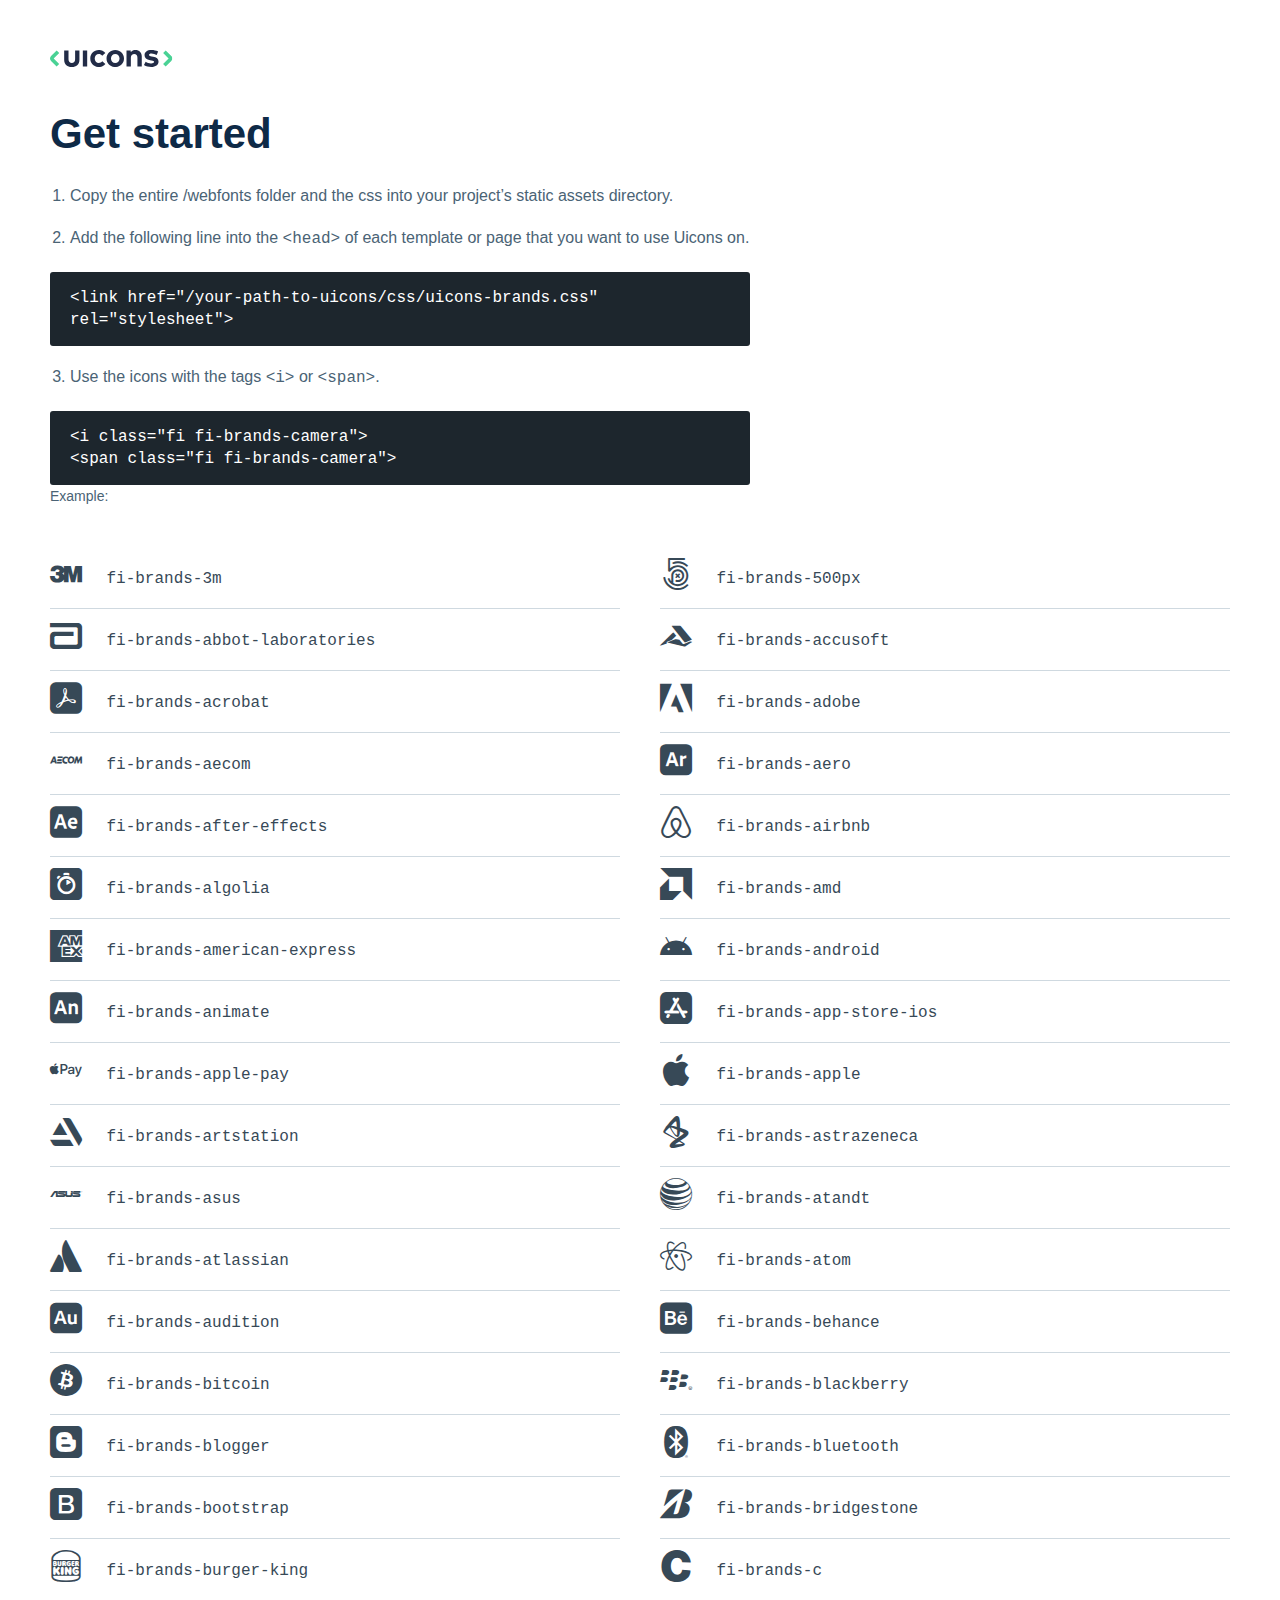
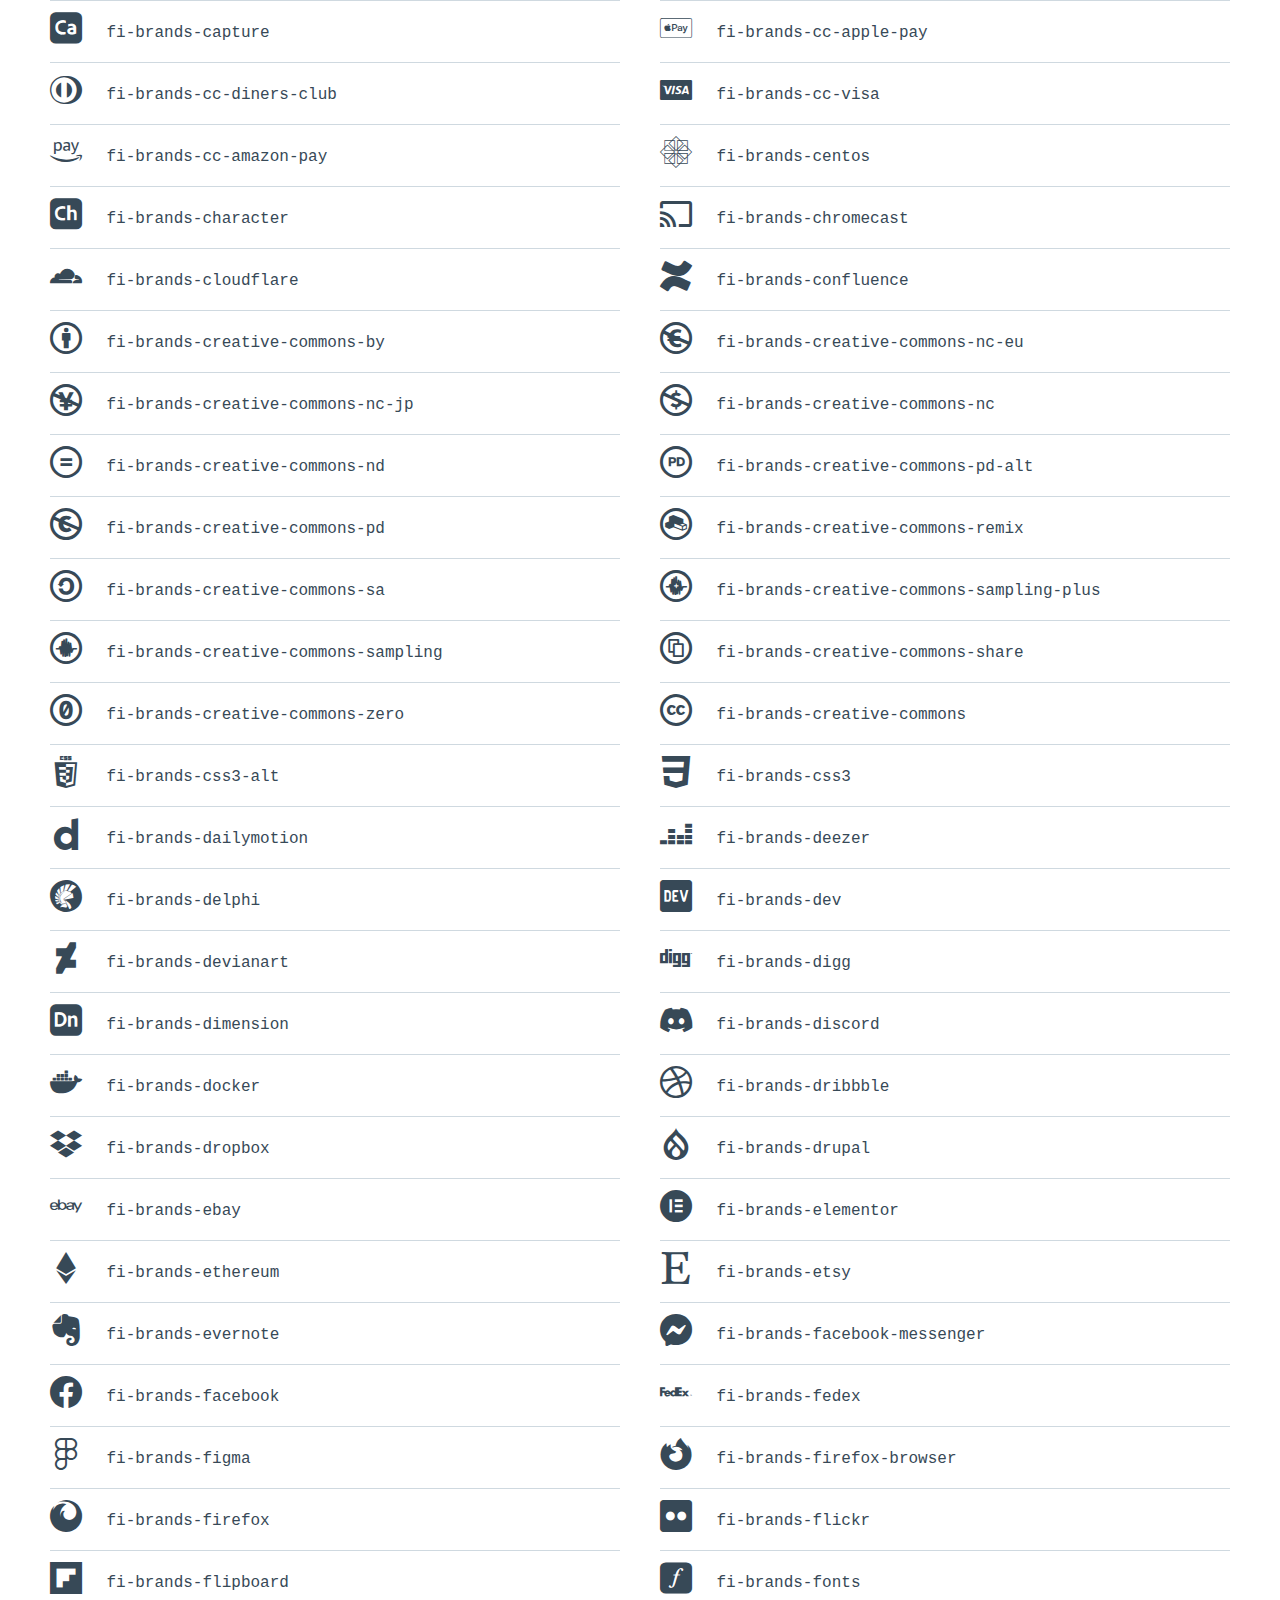
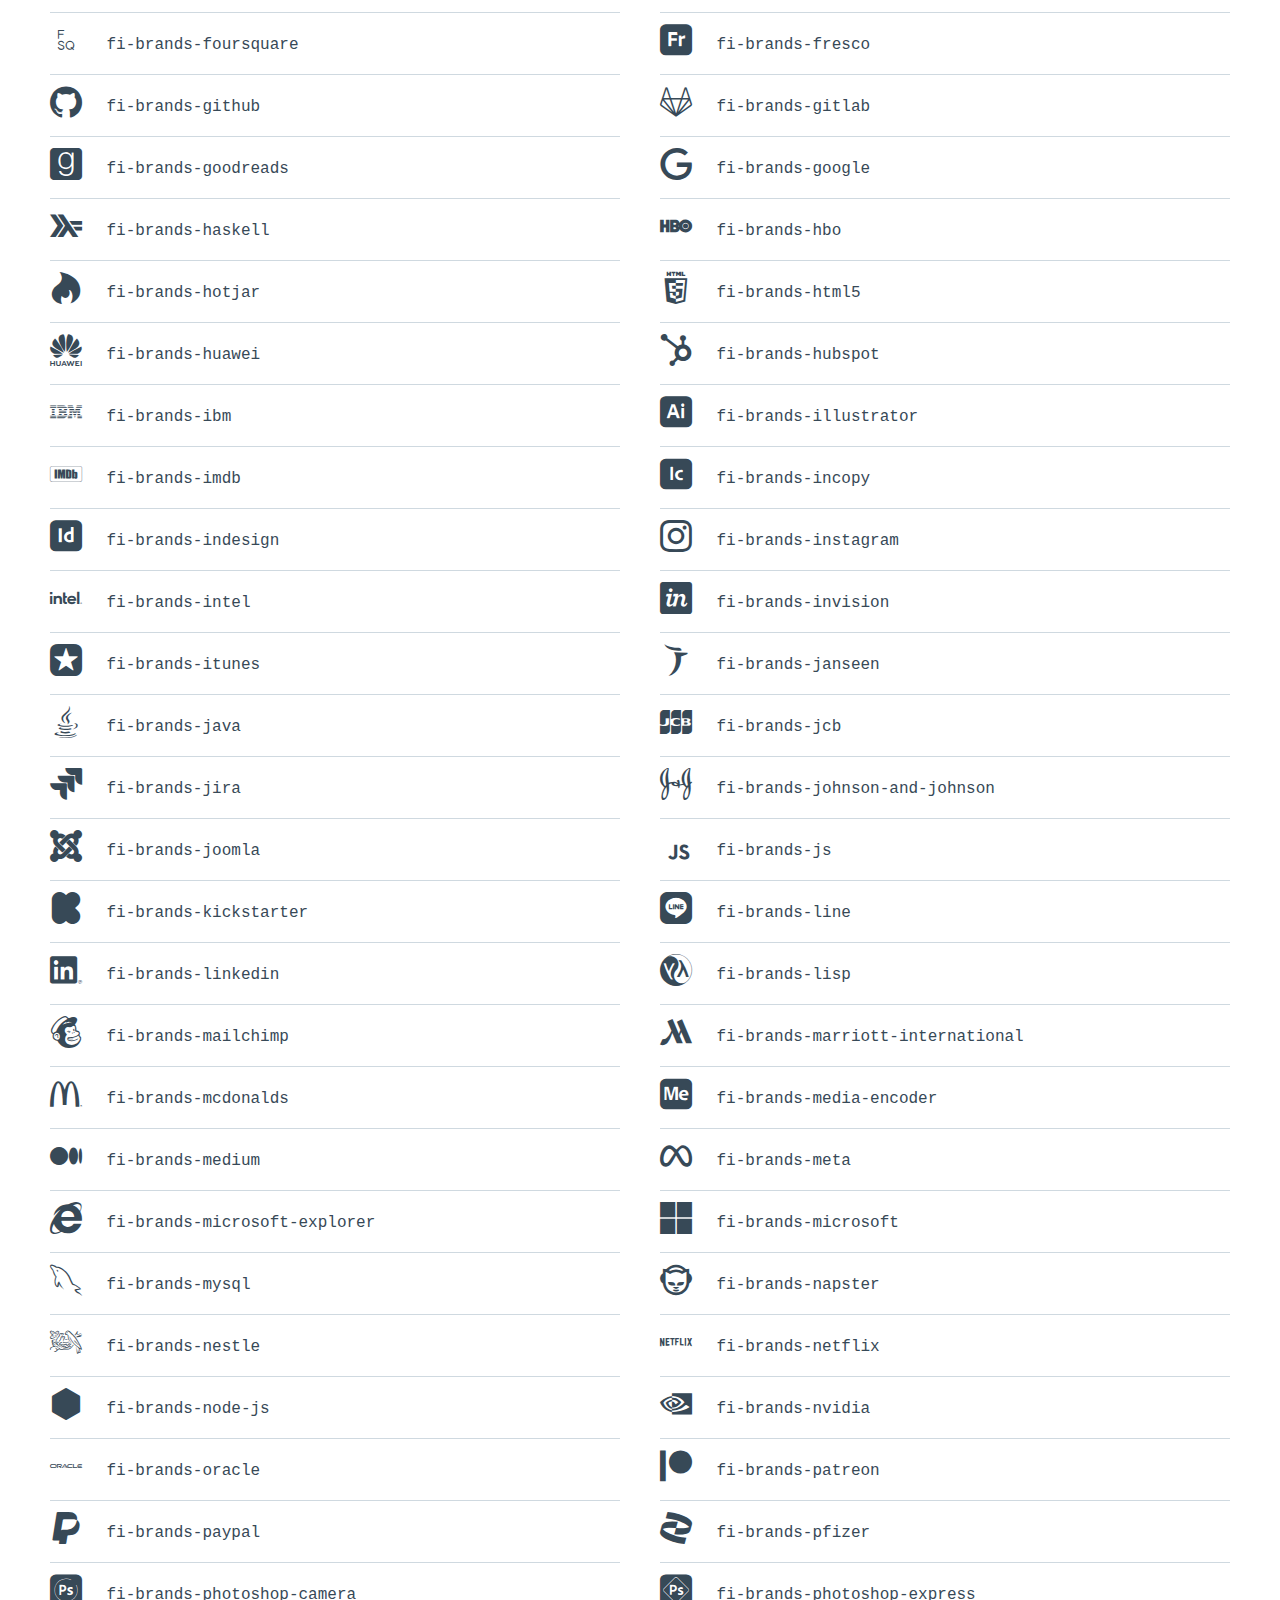
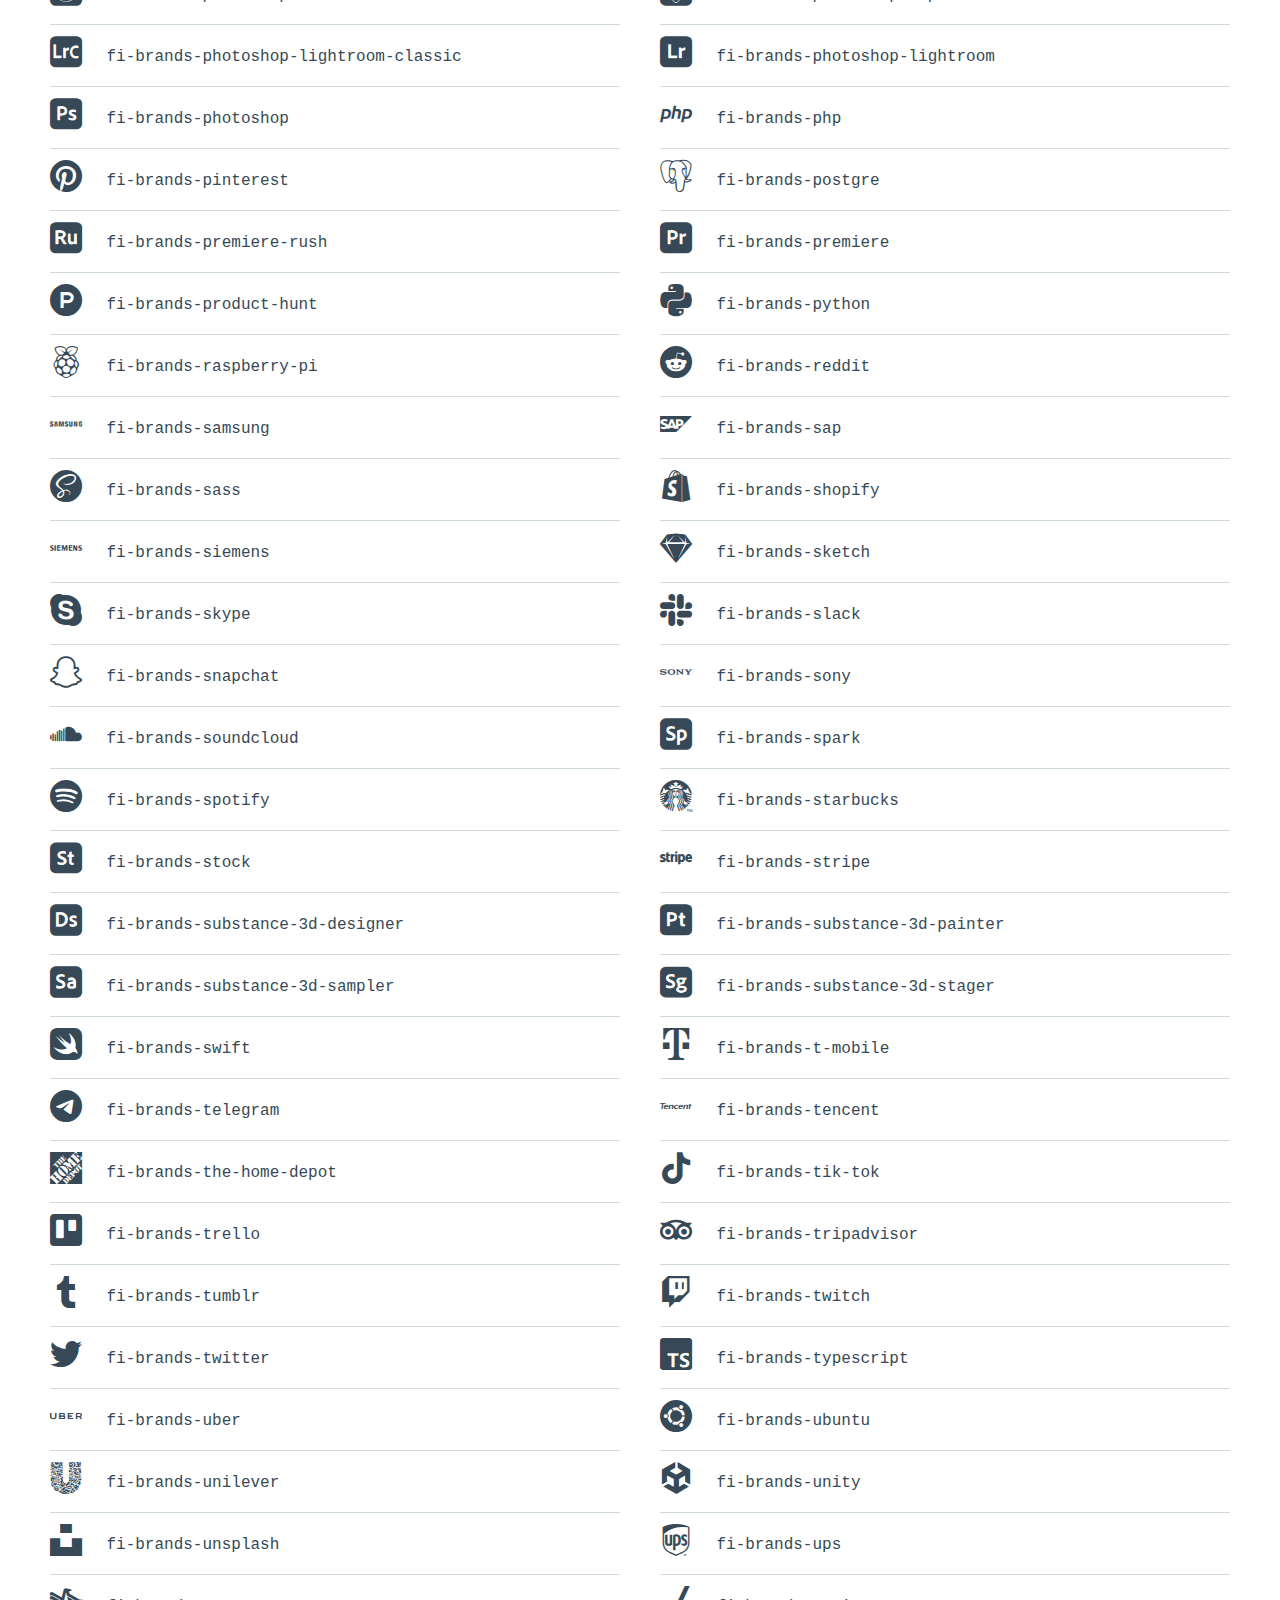
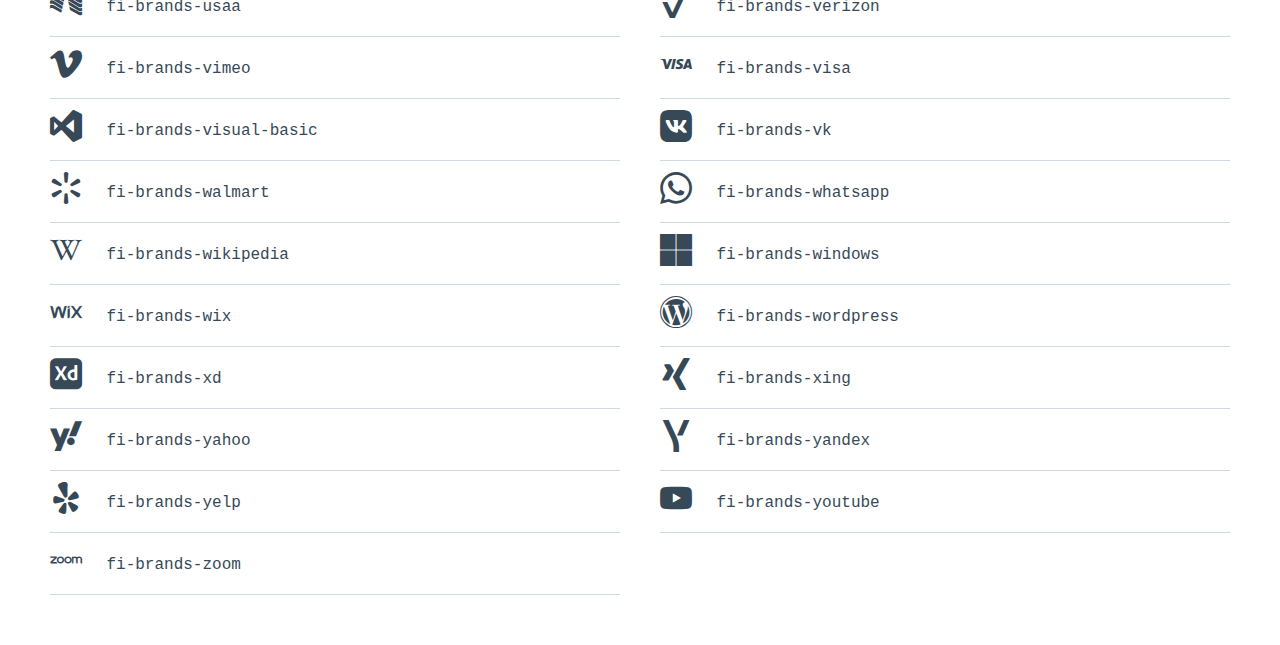
<file: assets/uicons-brands/how-to-use.html>
<!DOCTYPE html>
<html lang="en">
<head>
    <meta charset="UTF-8">
    <title>Uicons</title>

    <style>
        html,body,div,span,applet,object,iframe,h1,h2,h3,h4,h5,h6,p,blockquote,pre,a,abbr,acronym,address,big,cite,code,del,dfn,em,img,ins,kbd,q,s,samp,small,strike,strong,sub,sup,tt,var,b,u,i,center,dl,dt,dd,ol,ul,li,fieldset,form,label,legend,table,caption,tbody,tfoot,thead,tr,th,td,article,aside,canvas,details,embed,figure,figcaption,footer,header,hgroup,menu,nav,output,ruby,section,summary,time,mark,audio,video{margin:0;padding:0;border:0;font-size:100%;font:inherit;vertical-align:baseline}article,aside,details,figcaption,figure,footer,header,hgroup,menu,nav,section{display:block}body{line-height:1}ol,ul{list-style:none}blockquote,q{quotes:none}blockquote:before,blockquote:after,q:before,q:after{content:'';content:none}table{border-collapse:collapse;border-spacing:0}

        html {
            box-sizing: border-box;
        }
        *, *:before, *:after {
            box-sizing: inherit;
        }

        body {
            font-family: Arial, Helvetica, sans-serif;
            color: #4A6375;
            line-height: 22px;
        }

        .container {
            padding: 50px;
        }

        .logo {
            margin-bottom: 50px;
            display: inline-block;
        }

        .logo svg {
            display: block
        }

        h1 {
            font-size: 42px;
            color: #0E2A47;
            font-weight: bold;
            margin-bottom: 40px;
        }

        .mono {
            font-family: Consolas,Monaco,Lucida Console,Liberation Mono,DejaVu Sans Mono,Bitstream Vera Sans Mono,Courier New, monospace;
        }

        code {
            background-color: #1D262D;
            padding: 15px 20px;
            border-radius: 3px;
            color: #fff;
            display: block;
            font-family: Consolas,Monaco,Lucida Console,Liberation Mono,DejaVu Sans Mono,Bitstream Vera Sans Mono,Courier New, monospace;
            font-weight: normal;
            width: 100%;
            max-width: 700px;
            margin-left: -20px;
        }

        pre {
            white-space: break-spaces;
        }

        small {
            font-size: 14px;
            margin-left: -20px;
        }

        ol {
            list-style: decimal;
            padding-left: 20px;
        }

        .steps {
            text-align: left;
            margin-bottom: 40px;;
        }

        .steps ol li {
            margin-bottom: 20px;
        }

        .icons {
            color: #374957;
        }

        .icons {
            display: flex;
            flex-wrap: wrap;
            align-items: flex-start;
            margin: 0 -20px;
        }

        .icons li {
            padding: 0 20px;
            width: 50%;
        }

        .icon-holder {
            height: 62px;
            line-height: 62px;
            border-bottom: 1px solid #CFD9E0;
        }

        .icon-holder i {
            font-size: 32px;
            vertical-align: middle;
            margin-right: 20px;
        }

        @media (max-width: 768px) {
            .container {
                padding: 20px;
            }

            .icons li {
                padding: 0 20px;
                width: 100%;
            }
        }
    </style>

    <link rel="stylesheet" type="text/css" href="css/uicons-brands.css" />
</head>
<body>

<div class="container">
    <a href="http://www.flaticon.com/uicons" class="logo">
        <svg width="123" height="17" viewBox="0 0 123 17" fill="none" xmlns="http://www.w3.org/2000/svg">
            <g clip-path="url(#clip0)">
                <path d="M29.4438 9.70091C29.4438 14.8009 25.845 17.004 21.812 17.004C17.7791 17.004 14.1641 14.805 14.1641 9.70091V0.434082H18.5135V9.33169C18.5135 11.9162 19.9295 12.9832 21.812 12.9832C23.6946 12.9832 25.1106 11.9324 25.1106 9.33169V0.434082H29.4438V9.70091Z" fill="#222C47"/>
                <path d="M37.1853 16.5821H32.8359V0.434082H37.1853V16.5821Z" fill="#222C47"/>
                <path d="M55.3498 3.051L52.2176 5.68012C51.7982 5.17177 51.2715 4.7626 50.6752 4.482C50.0789 4.2014 49.4279 4.05633 48.7689 4.05721C46.5171 4.05721 44.7116 5.82618 44.7116 8.52021C44.7116 11.2142 46.4968 12.9832 48.7689 12.9832C49.4361 12.977 50.0944 12.8291 50.7001 12.5493C51.3058 12.2695 51.8452 11.8642 52.2825 11.3603L55.3823 14.0097C54.6134 14.9885 53.6254 15.7731 52.4979 16.3002C51.3703 16.8274 50.1348 17.0823 48.8906 17.0446C43.7338 16.9999 40.2852 13.3889 40.2852 8.52021C40.2852 3.65148 43.7338 -7.03519e-05 48.8825 -7.03519e-05C50.1248 -0.0375892 51.3582 0.219274 52.4822 0.74954C53.6062 1.2798 54.5888 2.06843 55.3498 3.051Z" fill="#222C47"/>
                <path d="M73.9959 8.52029C73.9959 13.389 70.2794 17.0406 65.2484 17.0406C60.2174 17.0406 56.5293 13.389 56.5293 8.52029C56.5293 3.65155 60.2295 0 65.2484 0C70.2672 0 73.9959 3.65155 73.9959 8.52029ZM60.9639 8.52029C60.9639 11.1372 62.7978 12.9833 65.2484 12.9833C67.699 12.9833 69.545 11.1494 69.545 8.52029C69.545 5.89117 67.699 4.05728 65.2484 4.05728C62.7978 4.05728 60.9639 5.88305 60.9639 8.52029Z" fill="#222C47"/>
                <path d="M91.7714 6.30095V16.5821H87.422V7.70883C87.422 5.3759 86.2535 4.08974 84.2736 4.08974C82.4072 4.08974 80.8574 5.30692 80.8574 7.74129V16.5821H76.5039V0.434129H80.7397V2.33294C81.8879 0.616706 83.6569 0 85.4908 0C89.1545 0 91.7714 2.54797 91.7714 6.30095Z" fill="#222C47"/>
                <path d="M106.657 4.93353C105.049 4.1464 103.297 3.6976 101.508 3.61492C99.8569 3.61492 99.0252 4.19917 99.0252 5.08365C99.0252 5.96814 100.19 6.24809 101.658 6.46718L103.091 6.68222C106.588 7.21778 108.54 8.78389 108.54 11.5185C108.54 14.8495 105.805 16.9999 101.123 16.9999C98.9238 16.9999 96.039 16.5942 93.9414 15.1011L95.6576 11.7984C97.2818 12.8839 99.2024 13.4395 101.155 13.3889C103.184 13.3889 104.141 12.8209 104.141 11.8715C104.141 11.0884 103.33 10.6543 101.456 10.3865L100.141 10.2039C96.4082 9.68866 94.5581 8.05358 94.5581 5.30275C94.5581 1.98795 97.1223 0.0282822 101.374 0.0282822C103.714 -0.0143955 106.03 0.511905 108.122 1.56193L106.657 4.93353Z" fill="#222C47"/>
                <path d="M3.70114 8.5204L9.24338 2.95787L6.65889 0.377441L1.03145 6.00489C0.37092 6.66732 0 7.56464 0 8.50011C0 9.43559 0.37092 10.3329 1.03145 10.9953L6.60615 16.57L9.19064 13.9896L3.70114 8.5204Z" fill="#4AD295"/>
                <path d="M118.622 8.44737L113.08 13.9896L115.665 16.57L121.288 10.9548C121.616 10.6269 121.876 10.2377 122.054 9.80916C122.232 9.38066 122.323 8.92136 122.323 8.45751C122.323 7.99366 122.232 7.53436 122.054 7.10586C121.876 6.67737 121.616 6.28808 121.288 5.96026L115.713 0.377441L113.133 2.95787L118.622 8.44737Z" fill="#4AD295"/>
            </g>
            <defs>
                <clipPath id="clip0">
                    <rect width="122.323" height="17" fill="white"/>
                </clipPath>
            </defs>
        </svg>
    </a>

    <h1>Get started</h1>

    <div class="steps">
        <ol>
            <li>Copy the entire /webfonts folder and the css into your project’s static assets directory.</li>
            <li>Add the following line into the <span class="mono">&lt;head&gt;</span> of each template or page that you want to use Uicons on.<br><br>
                <code><pre>&lt;link href="/your-path-to-uicons/css/uicons-brands.css" rel="stylesheet"&gt;</pre></code>
            </li>
            <li>Use the icons with the tags <span class="mono">&lt;i&gt;</span> or <span class="mono">&lt;span&gt;</span>.<br><br>
                <code><pre>&lt;i class="fi fi-brands-camera"&gt;
&lt;span class="fi fi-brands-camera"&gt;</pre></code>
                <small>Example:</small>
            </li>
        </ol>
    </div>

    <ul class="icons">

            <li>
                <div class="icon-holder">
                    <i class="fi fi-brands-3m"></i>
                    <span class="label mono">fi-brands-3m</span>
                </div>
            </li>


            <li>
                <div class="icon-holder">
                    <i class="fi fi-brands-500px"></i>
                    <span class="label mono">fi-brands-500px</span>
                </div>
            </li>


            <li>
                <div class="icon-holder">
                    <i class="fi fi-brands-abbot-laboratories"></i>
                    <span class="label mono">fi-brands-abbot-laboratories</span>
                </div>
            </li>


            <li>
                <div class="icon-holder">
                    <i class="fi fi-brands-accusoft"></i>
                    <span class="label mono">fi-brands-accusoft</span>
                </div>
            </li>


            <li>
                <div class="icon-holder">
                    <i class="fi fi-brands-acrobat"></i>
                    <span class="label mono">fi-brands-acrobat</span>
                </div>
            </li>


            <li>
                <div class="icon-holder">
                    <i class="fi fi-brands-adobe"></i>
                    <span class="label mono">fi-brands-adobe</span>
                </div>
            </li>


            <li>
                <div class="icon-holder">
                    <i class="fi fi-brands-aecom"></i>
                    <span class="label mono">fi-brands-aecom</span>
                </div>
            </li>


            <li>
                <div class="icon-holder">
                    <i class="fi fi-brands-aero"></i>
                    <span class="label mono">fi-brands-aero</span>
                </div>
            </li>


            <li>
                <div class="icon-holder">
                    <i class="fi fi-brands-after-effects"></i>
                    <span class="label mono">fi-brands-after-effects</span>
                </div>
            </li>


            <li>
                <div class="icon-holder">
                    <i class="fi fi-brands-airbnb"></i>
                    <span class="label mono">fi-brands-airbnb</span>
                </div>
            </li>


            <li>
                <div class="icon-holder">
                    <i class="fi fi-brands-algolia"></i>
                    <span class="label mono">fi-brands-algolia</span>
                </div>
            </li>


            <li>
                <div class="icon-holder">
                    <i class="fi fi-brands-amd"></i>
                    <span class="label mono">fi-brands-amd</span>
                </div>
            </li>


            <li>
                <div class="icon-holder">
                    <i class="fi fi-brands-american-express"></i>
                    <span class="label mono">fi-brands-american-express</span>
                </div>
            </li>


            <li>
                <div class="icon-holder">
                    <i class="fi fi-brands-android"></i>
                    <span class="label mono">fi-brands-android</span>
                </div>
            </li>


            <li>
                <div class="icon-holder">
                    <i class="fi fi-brands-animate"></i>
                    <span class="label mono">fi-brands-animate</span>
                </div>
            </li>


            <li>
                <div class="icon-holder">
                    <i class="fi fi-brands-app-store-ios"></i>
                    <span class="label mono">fi-brands-app-store-ios</span>
                </div>
            </li>


            <li>
                <div class="icon-holder">
                    <i class="fi fi-brands-apple-pay"></i>
                    <span class="label mono">fi-brands-apple-pay</span>
                </div>
            </li>


            <li>
                <div class="icon-holder">
                    <i class="fi fi-brands-apple"></i>
                    <span class="label mono">fi-brands-apple</span>
                </div>
            </li>


            <li>
                <div class="icon-holder">
                    <i class="fi fi-brands-artstation"></i>
                    <span class="label mono">fi-brands-artstation</span>
                </div>
            </li>


            <li>
                <div class="icon-holder">
                    <i class="fi fi-brands-astrazeneca"></i>
                    <span class="label mono">fi-brands-astrazeneca</span>
                </div>
            </li>


            <li>
                <div class="icon-holder">
                    <i class="fi fi-brands-asus"></i>
                    <span class="label mono">fi-brands-asus</span>
                </div>
            </li>


            <li>
                <div class="icon-holder">
                    <i class="fi fi-brands-atandt"></i>
                    <span class="label mono">fi-brands-atandt</span>
                </div>
            </li>


            <li>
                <div class="icon-holder">
                    <i class="fi fi-brands-atlassian"></i>
                    <span class="label mono">fi-brands-atlassian</span>
                </div>
            </li>


            <li>
                <div class="icon-holder">
                    <i class="fi fi-brands-atom"></i>
                    <span class="label mono">fi-brands-atom</span>
                </div>
            </li>


            <li>
                <div class="icon-holder">
                    <i class="fi fi-brands-audition"></i>
                    <span class="label mono">fi-brands-audition</span>
                </div>
            </li>


            <li>
                <div class="icon-holder">
                    <i class="fi fi-brands-behance"></i>
                    <span class="label mono">fi-brands-behance</span>
                </div>
            </li>


            <li>
                <div class="icon-holder">
                    <i class="fi fi-brands-bitcoin"></i>
                    <span class="label mono">fi-brands-bitcoin</span>
                </div>
            </li>


            <li>
                <div class="icon-holder">
                    <i class="fi fi-brands-blackberry"></i>
                    <span class="label mono">fi-brands-blackberry</span>
                </div>
            </li>


            <li>
                <div class="icon-holder">
                    <i class="fi fi-brands-blogger"></i>
                    <span class="label mono">fi-brands-blogger</span>
                </div>
            </li>


            <li>
                <div class="icon-holder">
                    <i class="fi fi-brands-bluetooth"></i>
                    <span class="label mono">fi-brands-bluetooth</span>
                </div>
            </li>


            <li>
                <div class="icon-holder">
                    <i class="fi fi-brands-bootstrap"></i>
                    <span class="label mono">fi-brands-bootstrap</span>
                </div>
            </li>


            <li>
                <div class="icon-holder">
                    <i class="fi fi-brands-bridgestone"></i>
                    <span class="label mono">fi-brands-bridgestone</span>
                </div>
            </li>


            <li>
                <div class="icon-holder">
                    <i class="fi fi-brands-burger-king"></i>
                    <span class="label mono">fi-brands-burger-king</span>
                </div>
            </li>


            <li>
                <div class="icon-holder">
                    <i class="fi fi-brands-c"></i>
                    <span class="label mono">fi-brands-c</span>
                </div>
            </li>


            <li>
                <div class="icon-holder">
                    <i class="fi fi-brands-capture"></i>
                    <span class="label mono">fi-brands-capture</span>
                </div>
            </li>


            <li>
                <div class="icon-holder">
                    <i class="fi fi-brands-cc-apple-pay"></i>
                    <span class="label mono">fi-brands-cc-apple-pay</span>
                </div>
            </li>


            <li>
                <div class="icon-holder">
                    <i class="fi fi-brands-cc-diners-club"></i>
                    <span class="label mono">fi-brands-cc-diners-club</span>
                </div>
            </li>


            <li>
                <div class="icon-holder">
                    <i class="fi fi-brands-cc-visa"></i>
                    <span class="label mono">fi-brands-cc-visa</span>
                </div>
            </li>


            <li>
                <div class="icon-holder">
                    <i class="fi fi-brands-cc-amazon-pay"></i>
                    <span class="label mono">fi-brands-cc-amazon-pay</span>
                </div>
            </li>


            <li>
                <div class="icon-holder">
                    <i class="fi fi-brands-centos"></i>
                    <span class="label mono">fi-brands-centos</span>
                </div>
            </li>


            <li>
                <div class="icon-holder">
                    <i class="fi fi-brands-character"></i>
                    <span class="label mono">fi-brands-character</span>
                </div>
            </li>


            <li>
                <div class="icon-holder">
                    <i class="fi fi-brands-chromecast"></i>
                    <span class="label mono">fi-brands-chromecast</span>
                </div>
            </li>


            <li>
                <div class="icon-holder">
                    <i class="fi fi-brands-cloudflare"></i>
                    <span class="label mono">fi-brands-cloudflare</span>
                </div>
            </li>


            <li>
                <div class="icon-holder">
                    <i class="fi fi-brands-confluence"></i>
                    <span class="label mono">fi-brands-confluence</span>
                </div>
            </li>


            <li>
                <div class="icon-holder">
                    <i class="fi fi-brands-creative-commons-by"></i>
                    <span class="label mono">fi-brands-creative-commons-by</span>
                </div>
            </li>


            <li>
                <div class="icon-holder">
                    <i class="fi fi-brands-creative-commons-nc-eu"></i>
                    <span class="label mono">fi-brands-creative-commons-nc-eu</span>
                </div>
            </li>


            <li>
                <div class="icon-holder">
                    <i class="fi fi-brands-creative-commons-nc-jp"></i>
                    <span class="label mono">fi-brands-creative-commons-nc-jp</span>
                </div>
            </li>


            <li>
                <div class="icon-holder">
                    <i class="fi fi-brands-creative-commons-nc"></i>
                    <span class="label mono">fi-brands-creative-commons-nc</span>
                </div>
            </li>


            <li>
                <div class="icon-holder">
                    <i class="fi fi-brands-creative-commons-nd"></i>
                    <span class="label mono">fi-brands-creative-commons-nd</span>
                </div>
            </li>


            <li>
                <div class="icon-holder">
                    <i class="fi fi-brands-creative-commons-pd-alt"></i>
                    <span class="label mono">fi-brands-creative-commons-pd-alt</span>
                </div>
            </li>


            <li>
                <div class="icon-holder">
                    <i class="fi fi-brands-creative-commons-pd"></i>
                    <span class="label mono">fi-brands-creative-commons-pd</span>
                </div>
            </li>


            <li>
                <div class="icon-holder">
                    <i class="fi fi-brands-creative-commons-remix"></i>
                    <span class="label mono">fi-brands-creative-commons-remix</span>
                </div>
            </li>


            <li>
                <div class="icon-holder">
                    <i class="fi fi-brands-creative-commons-sa"></i>
                    <span class="label mono">fi-brands-creative-commons-sa</span>
                </div>
            </li>


            <li>
                <div class="icon-holder">
                    <i class="fi fi-brands-creative-commons-sampling-plus"></i>
                    <span class="label mono">fi-brands-creative-commons-sampling-plus</span>
                </div>
            </li>


            <li>
                <div class="icon-holder">
                    <i class="fi fi-brands-creative-commons-sampling"></i>
                    <span class="label mono">fi-brands-creative-commons-sampling</span>
                </div>
            </li>


            <li>
                <div class="icon-holder">
                    <i class="fi fi-brands-creative-commons-share"></i>
                    <span class="label mono">fi-brands-creative-commons-share</span>
                </div>
            </li>


            <li>
                <div class="icon-holder">
                    <i class="fi fi-brands-creative-commons-zero"></i>
                    <span class="label mono">fi-brands-creative-commons-zero</span>
                </div>
            </li>


            <li>
                <div class="icon-holder">
                    <i class="fi fi-brands-creative-commons"></i>
                    <span class="label mono">fi-brands-creative-commons</span>
                </div>
            </li>


            <li>
                <div class="icon-holder">
                    <i class="fi fi-brands-css3-alt"></i>
                    <span class="label mono">fi-brands-css3-alt</span>
                </div>
            </li>


            <li>
                <div class="icon-holder">
                    <i class="fi fi-brands-css3"></i>
                    <span class="label mono">fi-brands-css3</span>
                </div>
            </li>


            <li>
                <div class="icon-holder">
                    <i class="fi fi-brands-dailymotion"></i>
                    <span class="label mono">fi-brands-dailymotion</span>
                </div>
            </li>


            <li>
                <div class="icon-holder">
                    <i class="fi fi-brands-deezer"></i>
                    <span class="label mono">fi-brands-deezer</span>
                </div>
            </li>


            <li>
                <div class="icon-holder">
                    <i class="fi fi-brands-delphi"></i>
                    <span class="label mono">fi-brands-delphi</span>
                </div>
            </li>


            <li>
                <div class="icon-holder">
                    <i class="fi fi-brands-dev"></i>
                    <span class="label mono">fi-brands-dev</span>
                </div>
            </li>


            <li>
                <div class="icon-holder">
                    <i class="fi fi-brands-devianart"></i>
                    <span class="label mono">fi-brands-devianart</span>
                </div>
            </li>


            <li>
                <div class="icon-holder">
                    <i class="fi fi-brands-digg"></i>
                    <span class="label mono">fi-brands-digg</span>
                </div>
            </li>


            <li>
                <div class="icon-holder">
                    <i class="fi fi-brands-dimension"></i>
                    <span class="label mono">fi-brands-dimension</span>
                </div>
            </li>


            <li>
                <div class="icon-holder">
                    <i class="fi fi-brands-discord"></i>
                    <span class="label mono">fi-brands-discord</span>
                </div>
            </li>


            <li>
                <div class="icon-holder">
                    <i class="fi fi-brands-docker"></i>
                    <span class="label mono">fi-brands-docker</span>
                </div>
            </li>


            <li>
                <div class="icon-holder">
                    <i class="fi fi-brands-dribbble"></i>
                    <span class="label mono">fi-brands-dribbble</span>
                </div>
            </li>


            <li>
                <div class="icon-holder">
                    <i class="fi fi-brands-dropbox"></i>
                    <span class="label mono">fi-brands-dropbox</span>
                </div>
            </li>


            <li>
                <div class="icon-holder">
                    <i class="fi fi-brands-drupal"></i>
                    <span class="label mono">fi-brands-drupal</span>
                </div>
            </li>


            <li>
                <div class="icon-holder">
                    <i class="fi fi-brands-ebay"></i>
                    <span class="label mono">fi-brands-ebay</span>
                </div>
            </li>


            <li>
                <div class="icon-holder">
                    <i class="fi fi-brands-elementor"></i>
                    <span class="label mono">fi-brands-elementor</span>
                </div>
            </li>


            <li>
                <div class="icon-holder">
                    <i class="fi fi-brands-ethereum"></i>
                    <span class="label mono">fi-brands-ethereum</span>
                </div>
            </li>


            <li>
                <div class="icon-holder">
                    <i class="fi fi-brands-etsy"></i>
                    <span class="label mono">fi-brands-etsy</span>
                </div>
            </li>


            <li>
                <div class="icon-holder">
                    <i class="fi fi-brands-evernote"></i>
                    <span class="label mono">fi-brands-evernote</span>
                </div>
            </li>


            <li>
                <div class="icon-holder">
                    <i class="fi fi-brands-facebook-messenger"></i>
                    <span class="label mono">fi-brands-facebook-messenger</span>
                </div>
            </li>


            <li>
                <div class="icon-holder">
                    <i class="fi fi-brands-facebook"></i>
                    <span class="label mono">fi-brands-facebook</span>
                </div>
            </li>


            <li>
                <div class="icon-holder">
                    <i class="fi fi-brands-fedex"></i>
                    <span class="label mono">fi-brands-fedex</span>
                </div>
            </li>


            <li>
                <div class="icon-holder">
                    <i class="fi fi-brands-figma"></i>
                    <span class="label mono">fi-brands-figma</span>
                </div>
            </li>


            <li>
                <div class="icon-holder">
                    <i class="fi fi-brands-firefox-browser"></i>
                    <span class="label mono">fi-brands-firefox-browser</span>
                </div>
            </li>


            <li>
                <div class="icon-holder">
                    <i class="fi fi-brands-firefox"></i>
                    <span class="label mono">fi-brands-firefox</span>
                </div>
            </li>


            <li>
                <div class="icon-holder">
                    <i class="fi fi-brands-flickr"></i>
                    <span class="label mono">fi-brands-flickr</span>
                </div>
            </li>


            <li>
                <div class="icon-holder">
                    <i class="fi fi-brands-flipboard"></i>
                    <span class="label mono">fi-brands-flipboard</span>
                </div>
            </li>


            <li>
                <div class="icon-holder">
                    <i class="fi fi-brands-fonts"></i>
                    <span class="label mono">fi-brands-fonts</span>
                </div>
            </li>


            <li>
                <div class="icon-holder">
                    <i class="fi fi-brands-foursquare"></i>
                    <span class="label mono">fi-brands-foursquare</span>
                </div>
            </li>


            <li>
                <div class="icon-holder">
                    <i class="fi fi-brands-fresco"></i>
                    <span class="label mono">fi-brands-fresco</span>
                </div>
            </li>


            <li>
                <div class="icon-holder">
                    <i class="fi fi-brands-github"></i>
                    <span class="label mono">fi-brands-github</span>
                </div>
            </li>


            <li>
                <div class="icon-holder">
                    <i class="fi fi-brands-gitlab"></i>
                    <span class="label mono">fi-brands-gitlab</span>
                </div>
            </li>


            <li>
                <div class="icon-holder">
                    <i class="fi fi-brands-goodreads"></i>
                    <span class="label mono">fi-brands-goodreads</span>
                </div>
            </li>


            <li>
                <div class="icon-holder">
                    <i class="fi fi-brands-google"></i>
                    <span class="label mono">fi-brands-google</span>
                </div>
            </li>


            <li>
                <div class="icon-holder">
                    <i class="fi fi-brands-haskell"></i>
                    <span class="label mono">fi-brands-haskell</span>
                </div>
            </li>


            <li>
                <div class="icon-holder">
                    <i class="fi fi-brands-hbo"></i>
                    <span class="label mono">fi-brands-hbo</span>
                </div>
            </li>


            <li>
                <div class="icon-holder">
                    <i class="fi fi-brands-hotjar"></i>
                    <span class="label mono">fi-brands-hotjar</span>
                </div>
            </li>


            <li>
                <div class="icon-holder">
                    <i class="fi fi-brands-html5"></i>
                    <span class="label mono">fi-brands-html5</span>
                </div>
            </li>


            <li>
                <div class="icon-holder">
                    <i class="fi fi-brands-huawei"></i>
                    <span class="label mono">fi-brands-huawei</span>
                </div>
            </li>


            <li>
                <div class="icon-holder">
                    <i class="fi fi-brands-hubspot"></i>
                    <span class="label mono">fi-brands-hubspot</span>
                </div>
            </li>


            <li>
                <div class="icon-holder">
                    <i class="fi fi-brands-ibm"></i>
                    <span class="label mono">fi-brands-ibm</span>
                </div>
            </li>


            <li>
                <div class="icon-holder">
                    <i class="fi fi-brands-illustrator"></i>
                    <span class="label mono">fi-brands-illustrator</span>
                </div>
            </li>


            <li>
                <div class="icon-holder">
                    <i class="fi fi-brands-imdb"></i>
                    <span class="label mono">fi-brands-imdb</span>
                </div>
            </li>


            <li>
                <div class="icon-holder">
                    <i class="fi fi-brands-incopy"></i>
                    <span class="label mono">fi-brands-incopy</span>
                </div>
            </li>


            <li>
                <div class="icon-holder">
                    <i class="fi fi-brands-indesign"></i>
                    <span class="label mono">fi-brands-indesign</span>
                </div>
            </li>


            <li>
                <div class="icon-holder">
                    <i class="fi fi-brands-instagram"></i>
                    <span class="label mono">fi-brands-instagram</span>
                </div>
            </li>


            <li>
                <div class="icon-holder">
                    <i class="fi fi-brands-intel"></i>
                    <span class="label mono">fi-brands-intel</span>
                </div>
            </li>


            <li>
                <div class="icon-holder">
                    <i class="fi fi-brands-invision"></i>
                    <span class="label mono">fi-brands-invision</span>
                </div>
            </li>


            <li>
                <div class="icon-holder">
                    <i class="fi fi-brands-itunes"></i>
                    <span class="label mono">fi-brands-itunes</span>
                </div>
            </li>


            <li>
                <div class="icon-holder">
                    <i class="fi fi-brands-janseen"></i>
                    <span class="label mono">fi-brands-janseen</span>
                </div>
            </li>


            <li>
                <div class="icon-holder">
                    <i class="fi fi-brands-java"></i>
                    <span class="label mono">fi-brands-java</span>
                </div>
            </li>


            <li>
                <div class="icon-holder">
                    <i class="fi fi-brands-jcb"></i>
                    <span class="label mono">fi-brands-jcb</span>
                </div>
            </li>


            <li>
                <div class="icon-holder">
                    <i class="fi fi-brands-jira"></i>
                    <span class="label mono">fi-brands-jira</span>
                </div>
            </li>


            <li>
                <div class="icon-holder">
                    <i class="fi fi-brands-johnson-and-johnson"></i>
                    <span class="label mono">fi-brands-johnson-and-johnson</span>
                </div>
            </li>


            <li>
                <div class="icon-holder">
                    <i class="fi fi-brands-joomla"></i>
                    <span class="label mono">fi-brands-joomla</span>
                </div>
            </li>


            <li>
                <div class="icon-holder">
                    <i class="fi fi-brands-js"></i>
                    <span class="label mono">fi-brands-js</span>
                </div>
            </li>


            <li>
                <div class="icon-holder">
                    <i class="fi fi-brands-kickstarter"></i>
                    <span class="label mono">fi-brands-kickstarter</span>
                </div>
            </li>


            <li>
                <div class="icon-holder">
                    <i class="fi fi-brands-line"></i>
                    <span class="label mono">fi-brands-line</span>
                </div>
            </li>


            <li>
                <div class="icon-holder">
                    <i class="fi fi-brands-linkedin"></i>
                    <span class="label mono">fi-brands-linkedin</span>
                </div>
            </li>


            <li>
                <div class="icon-holder">
                    <i class="fi fi-brands-lisp"></i>
                    <span class="label mono">fi-brands-lisp</span>
                </div>
            </li>


            <li>
                <div class="icon-holder">
                    <i class="fi fi-brands-mailchimp"></i>
                    <span class="label mono">fi-brands-mailchimp</span>
                </div>
            </li>


            <li>
                <div class="icon-holder">
                    <i class="fi fi-brands-marriott-international"></i>
                    <span class="label mono">fi-brands-marriott-international</span>
                </div>
            </li>


            <li>
                <div class="icon-holder">
                    <i class="fi fi-brands-mcdonalds"></i>
                    <span class="label mono">fi-brands-mcdonalds</span>
                </div>
            </li>


            <li>
                <div class="icon-holder">
                    <i class="fi fi-brands-media-encoder"></i>
                    <span class="label mono">fi-brands-media-encoder</span>
                </div>
            </li>


            <li>
                <div class="icon-holder">
                    <i class="fi fi-brands-medium"></i>
                    <span class="label mono">fi-brands-medium</span>
                </div>
            </li>


            <li>
                <div class="icon-holder">
                    <i class="fi fi-brands-meta"></i>
                    <span class="label mono">fi-brands-meta</span>
                </div>
            </li>


            <li>
                <div class="icon-holder">
                    <i class="fi fi-brands-microsoft-explorer"></i>
                    <span class="label mono">fi-brands-microsoft-explorer</span>
                </div>
            </li>


            <li>
                <div class="icon-holder">
                    <i class="fi fi-brands-microsoft"></i>
                    <span class="label mono">fi-brands-microsoft</span>
                </div>
            </li>


            <li>
                <div class="icon-holder">
                    <i class="fi fi-brands-mysql"></i>
                    <span class="label mono">fi-brands-mysql</span>
                </div>
            </li>


            <li>
                <div class="icon-holder">
                    <i class="fi fi-brands-napster"></i>
                    <span class="label mono">fi-brands-napster</span>
                </div>
            </li>


            <li>
                <div class="icon-holder">
                    <i class="fi fi-brands-nestle"></i>
                    <span class="label mono">fi-brands-nestle</span>
                </div>
            </li>


            <li>
                <div class="icon-holder">
                    <i class="fi fi-brands-netflix"></i>
                    <span class="label mono">fi-brands-netflix</span>
                </div>
            </li>


            <li>
                <div class="icon-holder">
                    <i class="fi fi-brands-node-js"></i>
                    <span class="label mono">fi-brands-node-js</span>
                </div>
            </li>


            <li>
                <div class="icon-holder">
                    <i class="fi fi-brands-nvidia"></i>
                    <span class="label mono">fi-brands-nvidia</span>
                </div>
            </li>


            <li>
                <div class="icon-holder">
                    <i class="fi fi-brands-oracle"></i>
                    <span class="label mono">fi-brands-oracle</span>
                </div>
            </li>


            <li>
                <div class="icon-holder">
                    <i class="fi fi-brands-patreon"></i>
                    <span class="label mono">fi-brands-patreon</span>
                </div>
            </li>


            <li>
                <div class="icon-holder">
                    <i class="fi fi-brands-paypal"></i>
                    <span class="label mono">fi-brands-paypal</span>
                </div>
            </li>


            <li>
                <div class="icon-holder">
                    <i class="fi fi-brands-pfizer"></i>
                    <span class="label mono">fi-brands-pfizer</span>
                </div>
            </li>


            <li>
                <div class="icon-holder">
                    <i class="fi fi-brands-photoshop-camera"></i>
                    <span class="label mono">fi-brands-photoshop-camera</span>
                </div>
            </li>


            <li>
                <div class="icon-holder">
                    <i class="fi fi-brands-photoshop-express"></i>
                    <span class="label mono">fi-brands-photoshop-express</span>
                </div>
            </li>


            <li>
                <div class="icon-holder">
                    <i class="fi fi-brands-photoshop-lightroom-classic"></i>
                    <span class="label mono">fi-brands-photoshop-lightroom-classic</span>
                </div>
            </li>


            <li>
                <div class="icon-holder">
                    <i class="fi fi-brands-photoshop-lightroom"></i>
                    <span class="label mono">fi-brands-photoshop-lightroom</span>
                </div>
            </li>


            <li>
                <div class="icon-holder">
                    <i class="fi fi-brands-photoshop"></i>
                    <span class="label mono">fi-brands-photoshop</span>
                </div>
            </li>


            <li>
                <div class="icon-holder">
                    <i class="fi fi-brands-php"></i>
                    <span class="label mono">fi-brands-php</span>
                </div>
            </li>


            <li>
                <div class="icon-holder">
                    <i class="fi fi-brands-pinterest"></i>
                    <span class="label mono">fi-brands-pinterest</span>
                </div>
            </li>


            <li>
                <div class="icon-holder">
                    <i class="fi fi-brands-postgre"></i>
                    <span class="label mono">fi-brands-postgre</span>
                </div>
            </li>


            <li>
                <div class="icon-holder">
                    <i class="fi fi-brands-premiere-rush"></i>
                    <span class="label mono">fi-brands-premiere-rush</span>
                </div>
            </li>


            <li>
                <div class="icon-holder">
                    <i class="fi fi-brands-premiere"></i>
                    <span class="label mono">fi-brands-premiere</span>
                </div>
            </li>


            <li>
                <div class="icon-holder">
                    <i class="fi fi-brands-product-hunt"></i>
                    <span class="label mono">fi-brands-product-hunt</span>
                </div>
            </li>


            <li>
                <div class="icon-holder">
                    <i class="fi fi-brands-python"></i>
                    <span class="label mono">fi-brands-python</span>
                </div>
            </li>


            <li>
                <div class="icon-holder">
                    <i class="fi fi-brands-raspberry-pi"></i>
                    <span class="label mono">fi-brands-raspberry-pi</span>
                </div>
            </li>


            <li>
                <div class="icon-holder">
                    <i class="fi fi-brands-reddit"></i>
                    <span class="label mono">fi-brands-reddit</span>
                </div>
            </li>


            <li>
                <div class="icon-holder">
                    <i class="fi fi-brands-samsung"></i>
                    <span class="label mono">fi-brands-samsung</span>
                </div>
            </li>


            <li>
                <div class="icon-holder">
                    <i class="fi fi-brands-sap"></i>
                    <span class="label mono">fi-brands-sap</span>
                </div>
            </li>


            <li>
                <div class="icon-holder">
                    <i class="fi fi-brands-sass"></i>
                    <span class="label mono">fi-brands-sass</span>
                </div>
            </li>


            <li>
                <div class="icon-holder">
                    <i class="fi fi-brands-shopify"></i>
                    <span class="label mono">fi-brands-shopify</span>
                </div>
            </li>


            <li>
                <div class="icon-holder">
                    <i class="fi fi-brands-siemens"></i>
                    <span class="label mono">fi-brands-siemens</span>
                </div>
            </li>


            <li>
                <div class="icon-holder">
                    <i class="fi fi-brands-sketch"></i>
                    <span class="label mono">fi-brands-sketch</span>
                </div>
            </li>


            <li>
                <div class="icon-holder">
                    <i class="fi fi-brands-skype"></i>
                    <span class="label mono">fi-brands-skype</span>
                </div>
            </li>


            <li>
                <div class="icon-holder">
                    <i class="fi fi-brands-slack"></i>
                    <span class="label mono">fi-brands-slack</span>
                </div>
            </li>


            <li>
                <div class="icon-holder">
                    <i class="fi fi-brands-snapchat"></i>
                    <span class="label mono">fi-brands-snapchat</span>
                </div>
            </li>


            <li>
                <div class="icon-holder">
                    <i class="fi fi-brands-sony"></i>
                    <span class="label mono">fi-brands-sony</span>
                </div>
            </li>


            <li>
                <div class="icon-holder">
                    <i class="fi fi-brands-soundcloud"></i>
                    <span class="label mono">fi-brands-soundcloud</span>
                </div>
            </li>


            <li>
                <div class="icon-holder">
                    <i class="fi fi-brands-spark"></i>
                    <span class="label mono">fi-brands-spark</span>
                </div>
            </li>


            <li>
                <div class="icon-holder">
                    <i class="fi fi-brands-spotify"></i>
                    <span class="label mono">fi-brands-spotify</span>
                </div>
            </li>


            <li>
                <div class="icon-holder">
                    <i class="fi fi-brands-starbucks"></i>
                    <span class="label mono">fi-brands-starbucks</span>
                </div>
            </li>


            <li>
                <div class="icon-holder">
                    <i class="fi fi-brands-stock"></i>
                    <span class="label mono">fi-brands-stock</span>
                </div>
            </li>


            <li>
                <div class="icon-holder">
                    <i class="fi fi-brands-stripe"></i>
                    <span class="label mono">fi-brands-stripe</span>
                </div>
            </li>


            <li>
                <div class="icon-holder">
                    <i class="fi fi-brands-substance-3d-designer"></i>
                    <span class="label mono">fi-brands-substance-3d-designer</span>
                </div>
            </li>


            <li>
                <div class="icon-holder">
                    <i class="fi fi-brands-substance-3d-painter"></i>
                    <span class="label mono">fi-brands-substance-3d-painter</span>
                </div>
            </li>


            <li>
                <div class="icon-holder">
                    <i class="fi fi-brands-substance-3d-sampler"></i>
                    <span class="label mono">fi-brands-substance-3d-sampler</span>
                </div>
            </li>


            <li>
                <div class="icon-holder">
                    <i class="fi fi-brands-substance-3d-stager"></i>
                    <span class="label mono">fi-brands-substance-3d-stager</span>
                </div>
            </li>


            <li>
                <div class="icon-holder">
                    <i class="fi fi-brands-swift"></i>
                    <span class="label mono">fi-brands-swift</span>
                </div>
            </li>


            <li>
                <div class="icon-holder">
                    <i class="fi fi-brands-t-mobile"></i>
                    <span class="label mono">fi-brands-t-mobile</span>
                </div>
            </li>


            <li>
                <div class="icon-holder">
                    <i class="fi fi-brands-telegram"></i>
                    <span class="label mono">fi-brands-telegram</span>
                </div>
            </li>


            <li>
                <div class="icon-holder">
                    <i class="fi fi-brands-tencent"></i>
                    <span class="label mono">fi-brands-tencent</span>
                </div>
            </li>


            <li>
                <div class="icon-holder">
                    <i class="fi fi-brands-the-home-depot"></i>
                    <span class="label mono">fi-brands-the-home-depot</span>
                </div>
            </li>


            <li>
                <div class="icon-holder">
                    <i class="fi fi-brands-tik-tok"></i>
                    <span class="label mono">fi-brands-tik-tok</span>
                </div>
            </li>


            <li>
                <div class="icon-holder">
                    <i class="fi fi-brands-trello"></i>
                    <span class="label mono">fi-brands-trello</span>
                </div>
            </li>


            <li>
                <div class="icon-holder">
                    <i class="fi fi-brands-tripadvisor"></i>
                    <span class="label mono">fi-brands-tripadvisor</span>
                </div>
            </li>


            <li>
                <div class="icon-holder">
                    <i class="fi fi-brands-tumblr"></i>
                    <span class="label mono">fi-brands-tumblr</span>
                </div>
            </li>


            <li>
                <div class="icon-holder">
                    <i class="fi fi-brands-twitch"></i>
                    <span class="label mono">fi-brands-twitch</span>
                </div>
            </li>


            <li>
                <div class="icon-holder">
                    <i class="fi fi-brands-twitter"></i>
                    <span class="label mono">fi-brands-twitter</span>
                </div>
            </li>


            <li>
                <div class="icon-holder">
                    <i class="fi fi-brands-typescript"></i>
                    <span class="label mono">fi-brands-typescript</span>
                </div>
            </li>


            <li>
                <div class="icon-holder">
                    <i class="fi fi-brands-uber"></i>
                    <span class="label mono">fi-brands-uber</span>
                </div>
            </li>


            <li>
                <div class="icon-holder">
                    <i class="fi fi-brands-ubuntu"></i>
                    <span class="label mono">fi-brands-ubuntu</span>
                </div>
            </li>


            <li>
                <div class="icon-holder">
                    <i class="fi fi-brands-unilever"></i>
                    <span class="label mono">fi-brands-unilever</span>
                </div>
            </li>


            <li>
                <div class="icon-holder">
                    <i class="fi fi-brands-unity"></i>
                    <span class="label mono">fi-brands-unity</span>
                </div>
            </li>


            <li>
                <div class="icon-holder">
                    <i class="fi fi-brands-unsplash"></i>
                    <span class="label mono">fi-brands-unsplash</span>
                </div>
            </li>


            <li>
                <div class="icon-holder">
                    <i class="fi fi-brands-ups"></i>
                    <span class="label mono">fi-brands-ups</span>
                </div>
            </li>


            <li>
                <div class="icon-holder">
                    <i class="fi fi-brands-usaa"></i>
                    <span class="label mono">fi-brands-usaa</span>
                </div>
            </li>


            <li>
                <div class="icon-holder">
                    <i class="fi fi-brands-verizon"></i>
                    <span class="label mono">fi-brands-verizon</span>
                </div>
            </li>


            <li>
                <div class="icon-holder">
                    <i class="fi fi-brands-vimeo"></i>
                    <span class="label mono">fi-brands-vimeo</span>
                </div>
            </li>


            <li>
                <div class="icon-holder">
                    <i class="fi fi-brands-visa"></i>
                    <span class="label mono">fi-brands-visa</span>
                </div>
            </li>


            <li>
                <div class="icon-holder">
                    <i class="fi fi-brands-visual-basic"></i>
                    <span class="label mono">fi-brands-visual-basic</span>
                </div>
            </li>


            <li>
                <div class="icon-holder">
                    <i class="fi fi-brands-vk"></i>
                    <span class="label mono">fi-brands-vk</span>
                </div>
            </li>


            <li>
                <div class="icon-holder">
                    <i class="fi fi-brands-walmart"></i>
                    <span class="label mono">fi-brands-walmart</span>
                </div>
            </li>


            <li>
                <div class="icon-holder">
                    <i class="fi fi-brands-whatsapp"></i>
                    <span class="label mono">fi-brands-whatsapp</span>
                </div>
            </li>


            <li>
                <div class="icon-holder">
                    <i class="fi fi-brands-wikipedia"></i>
                    <span class="label mono">fi-brands-wikipedia</span>
                </div>
            </li>


            <li>
                <div class="icon-holder">
                    <i class="fi fi-brands-windows"></i>
                    <span class="label mono">fi-brands-windows</span>
                </div>
            </li>


            <li>
                <div class="icon-holder">
                    <i class="fi fi-brands-wix"></i>
                    <span class="label mono">fi-brands-wix</span>
                </div>
            </li>


            <li>
                <div class="icon-holder">
                    <i class="fi fi-brands-wordpress"></i>
                    <span class="label mono">fi-brands-wordpress</span>
                </div>
            </li>


            <li>
                <div class="icon-holder">
                    <i class="fi fi-brands-xd"></i>
                    <span class="label mono">fi-brands-xd</span>
                </div>
            </li>


            <li>
                <div class="icon-holder">
                    <i class="fi fi-brands-xing"></i>
                    <span class="label mono">fi-brands-xing</span>
                </div>
            </li>


            <li>
                <div class="icon-holder">
                    <i class="fi fi-brands-yahoo"></i>
                    <span class="label mono">fi-brands-yahoo</span>
                </div>
            </li>


            <li>
                <div class="icon-holder">
                    <i class="fi fi-brands-yandex"></i>
                    <span class="label mono">fi-brands-yandex</span>
                </div>
            </li>


            <li>
                <div class="icon-holder">
                    <i class="fi fi-brands-yelp"></i>
                    <span class="label mono">fi-brands-yelp</span>
                </div>
            </li>


            <li>
                <div class="icon-holder">
                    <i class="fi fi-brands-youtube"></i>
                    <span class="label mono">fi-brands-youtube</span>
                </div>
            </li>


            <li>
                <div class="icon-holder">
                    <i class="fi fi-brands-zoom"></i>
                    <span class="label mono">fi-brands-zoom</span>
                </div>
            </li>


    </ul>
</div>
</body>
</html>
</file>
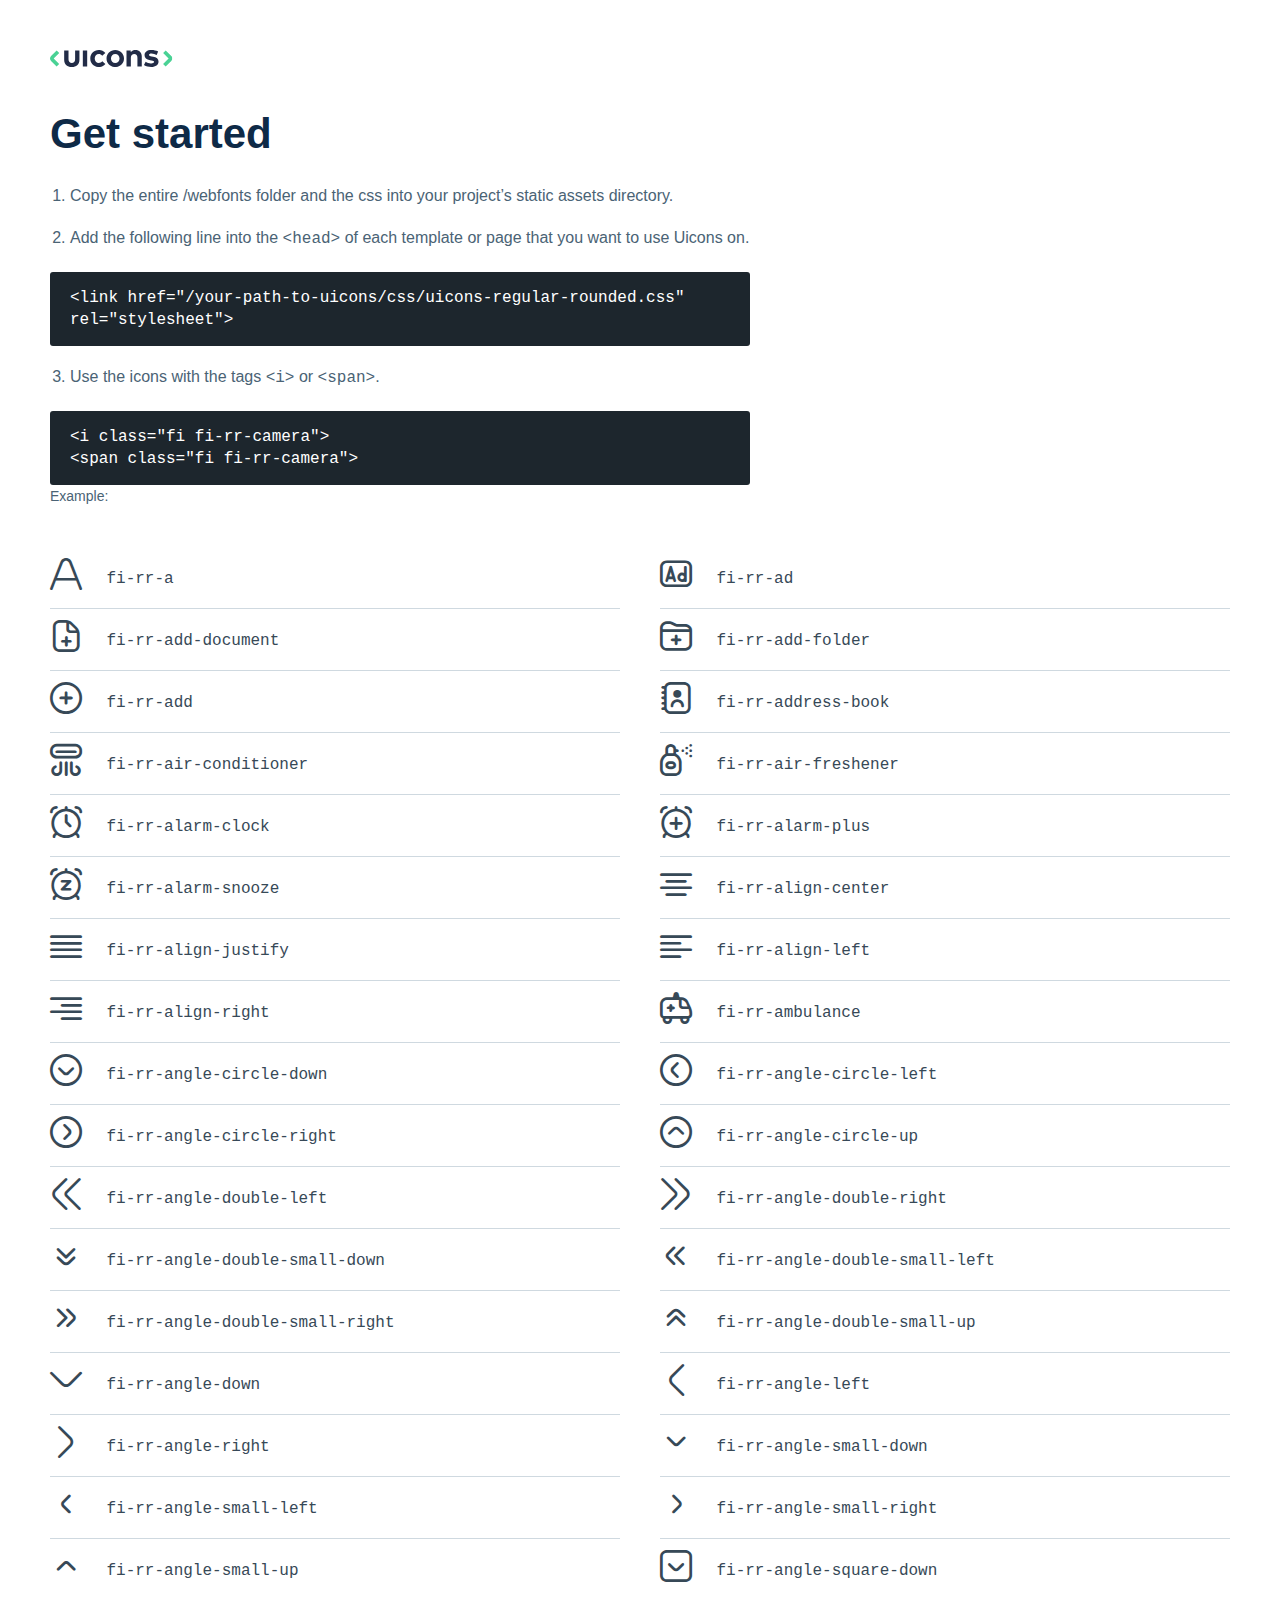
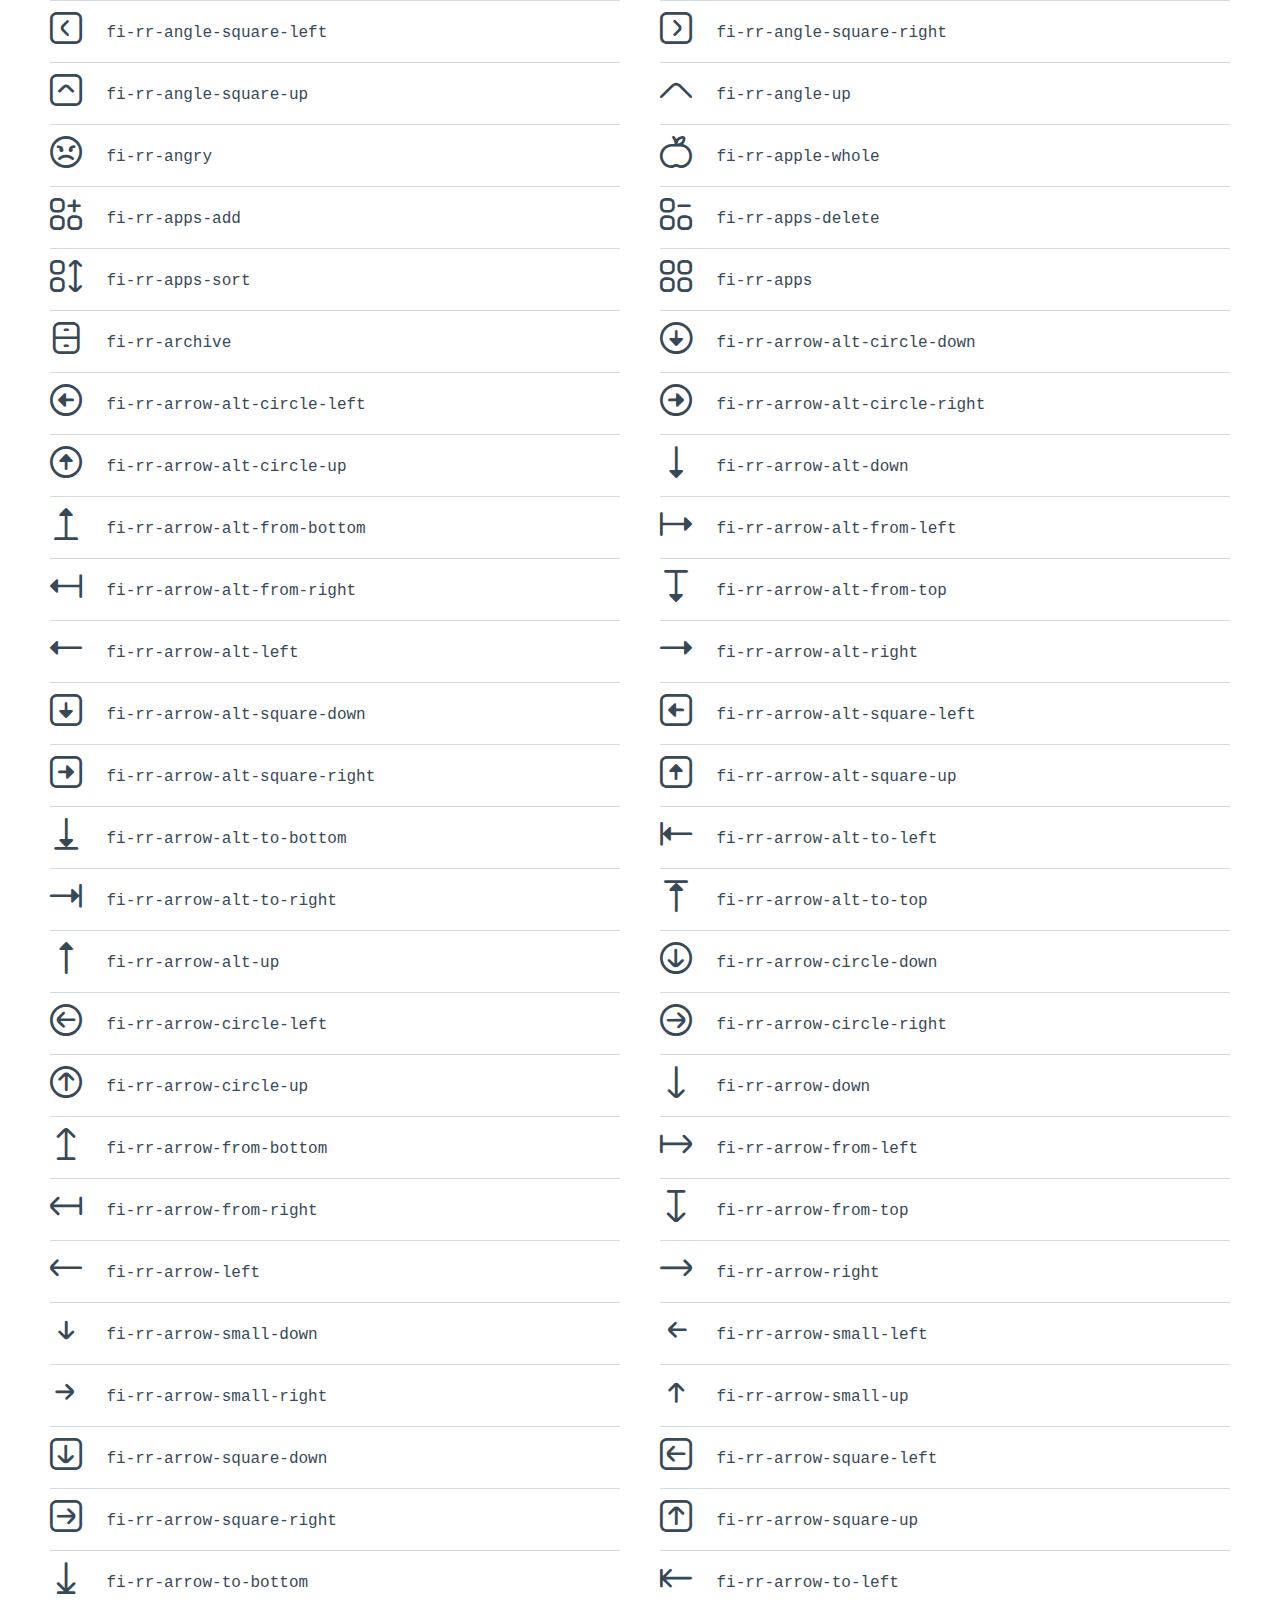
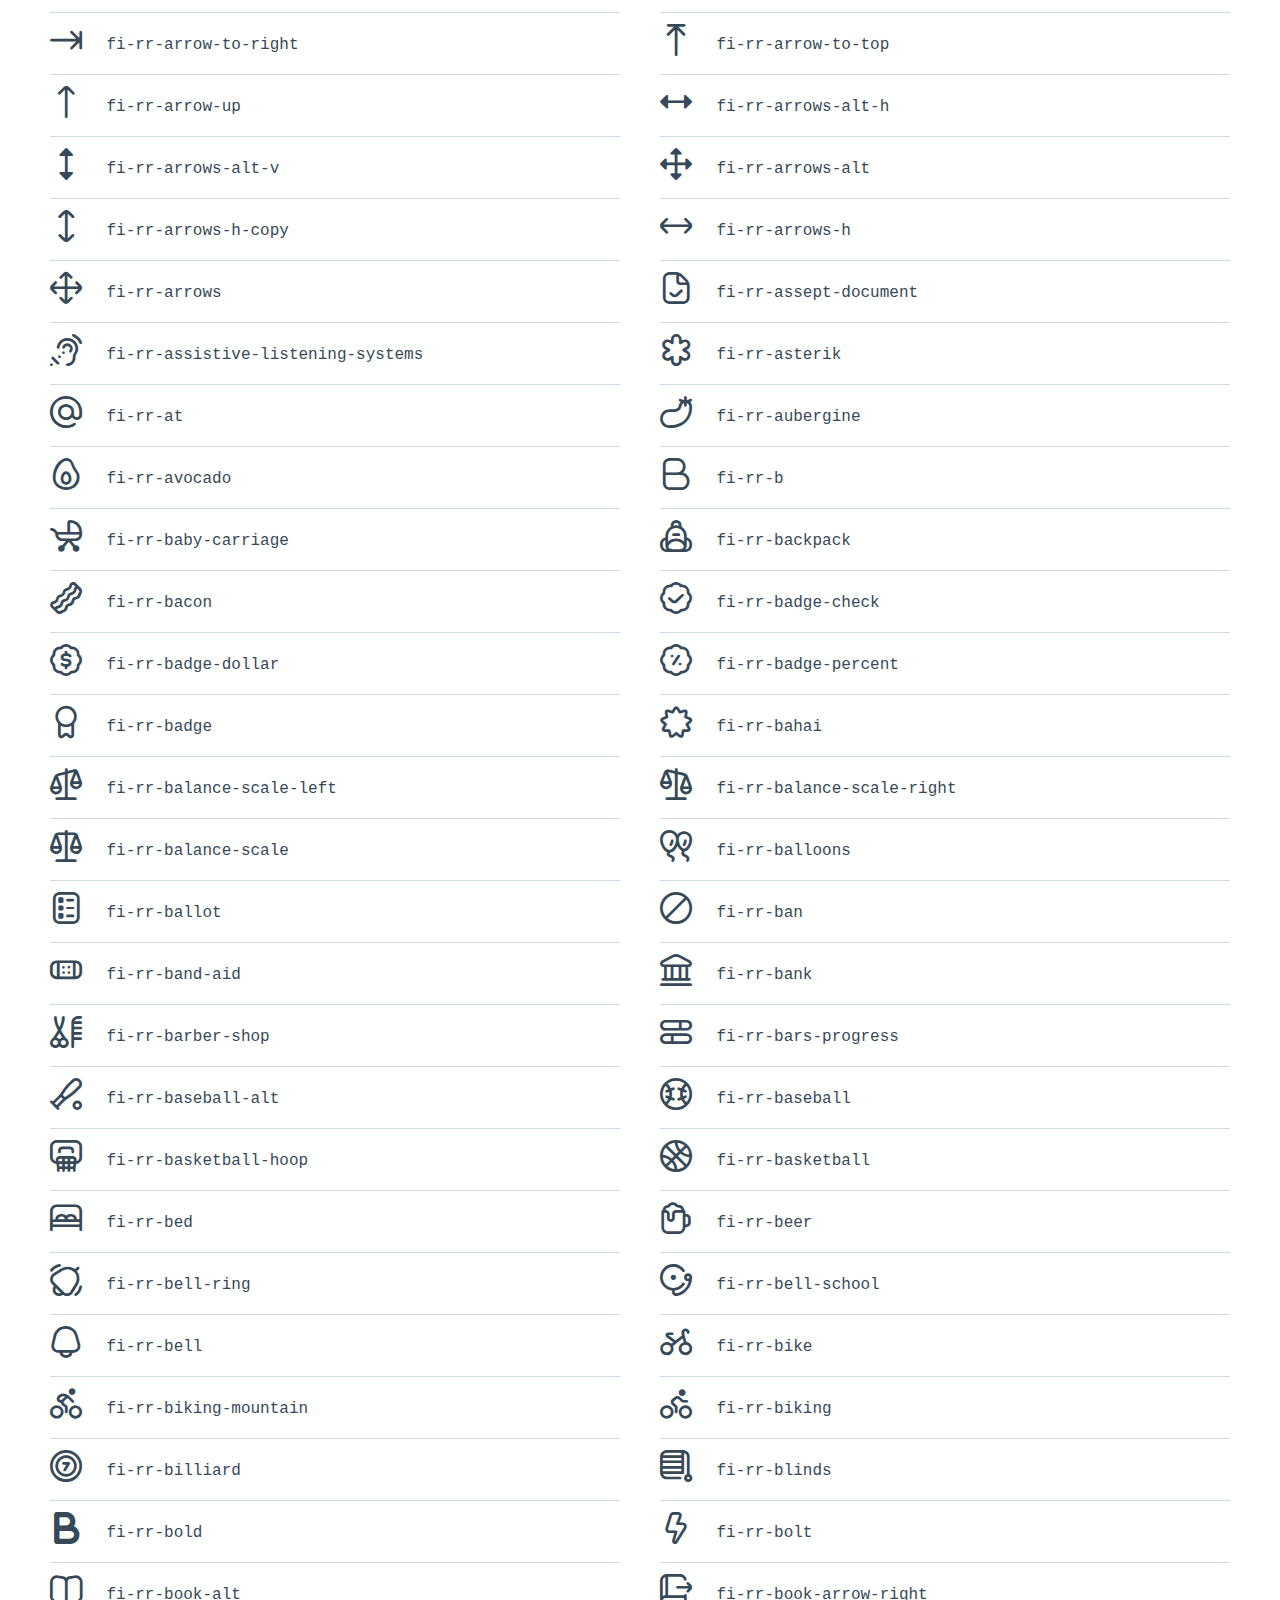
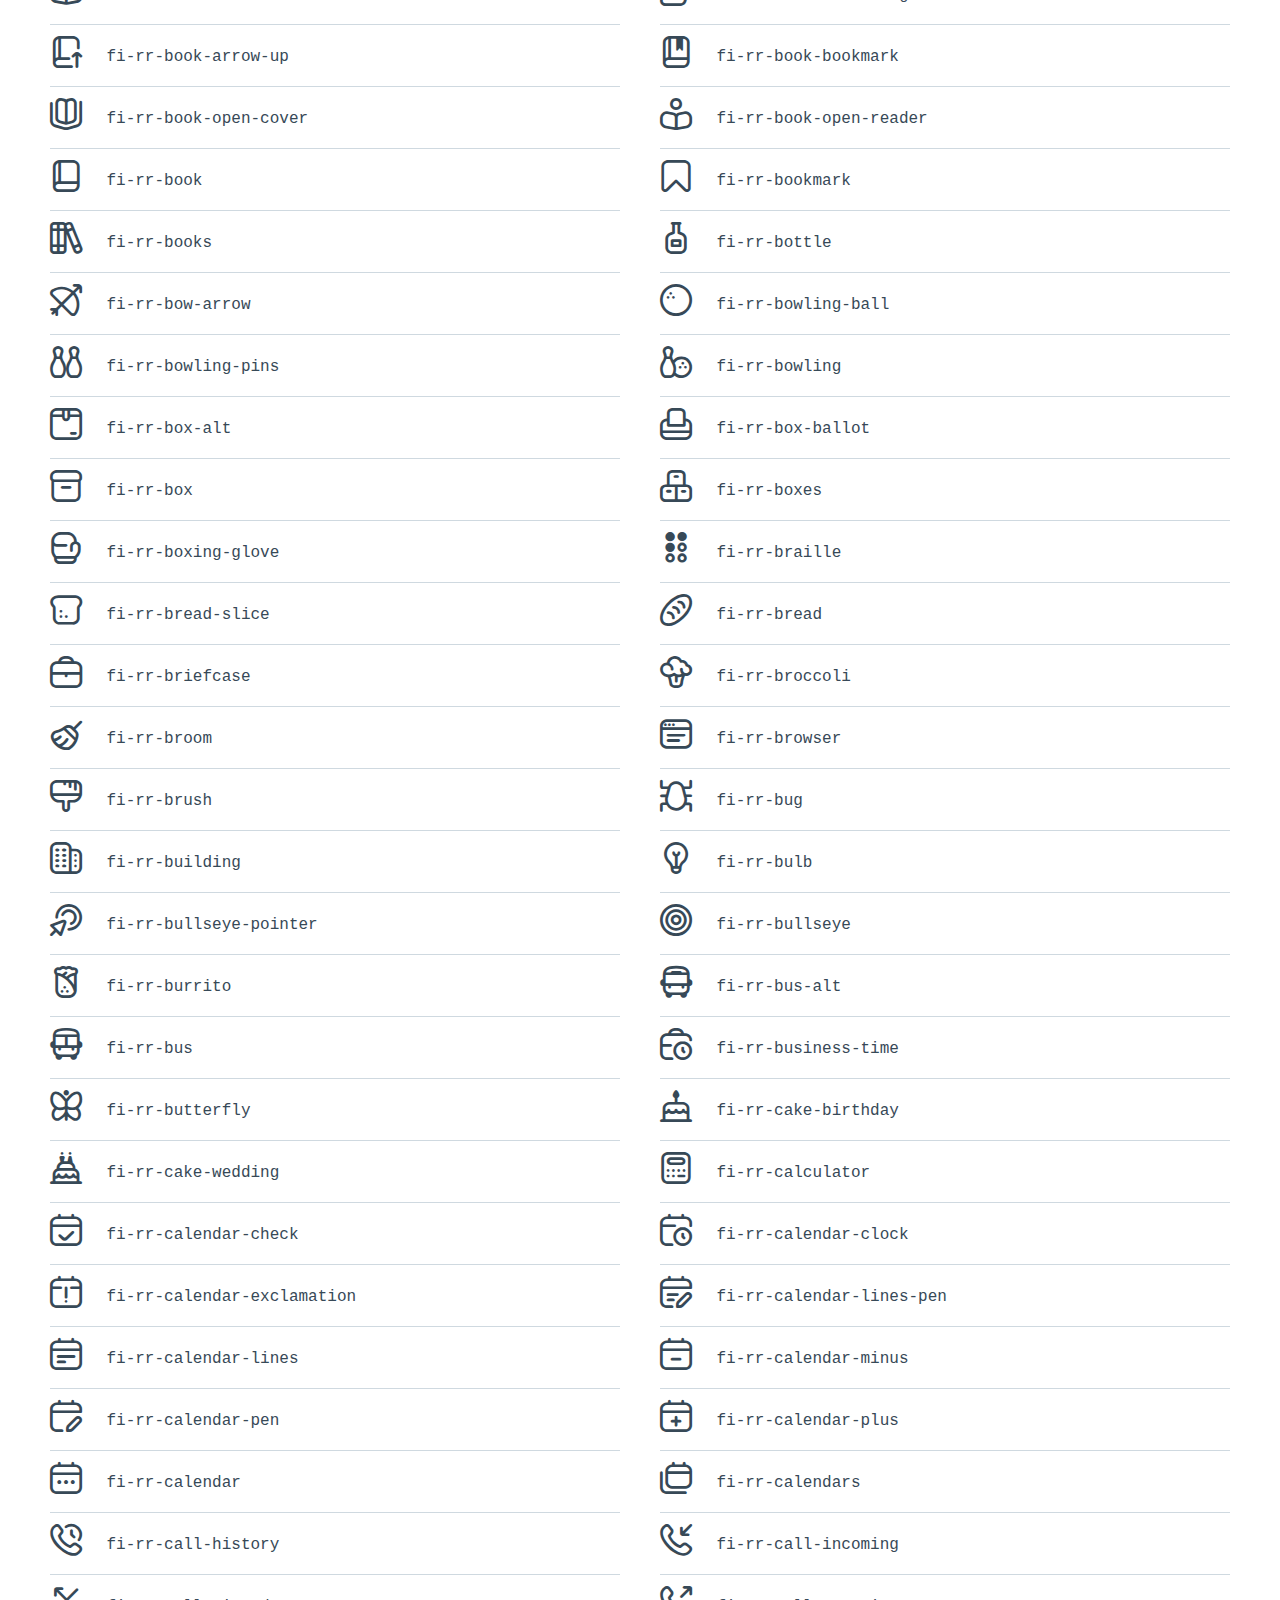
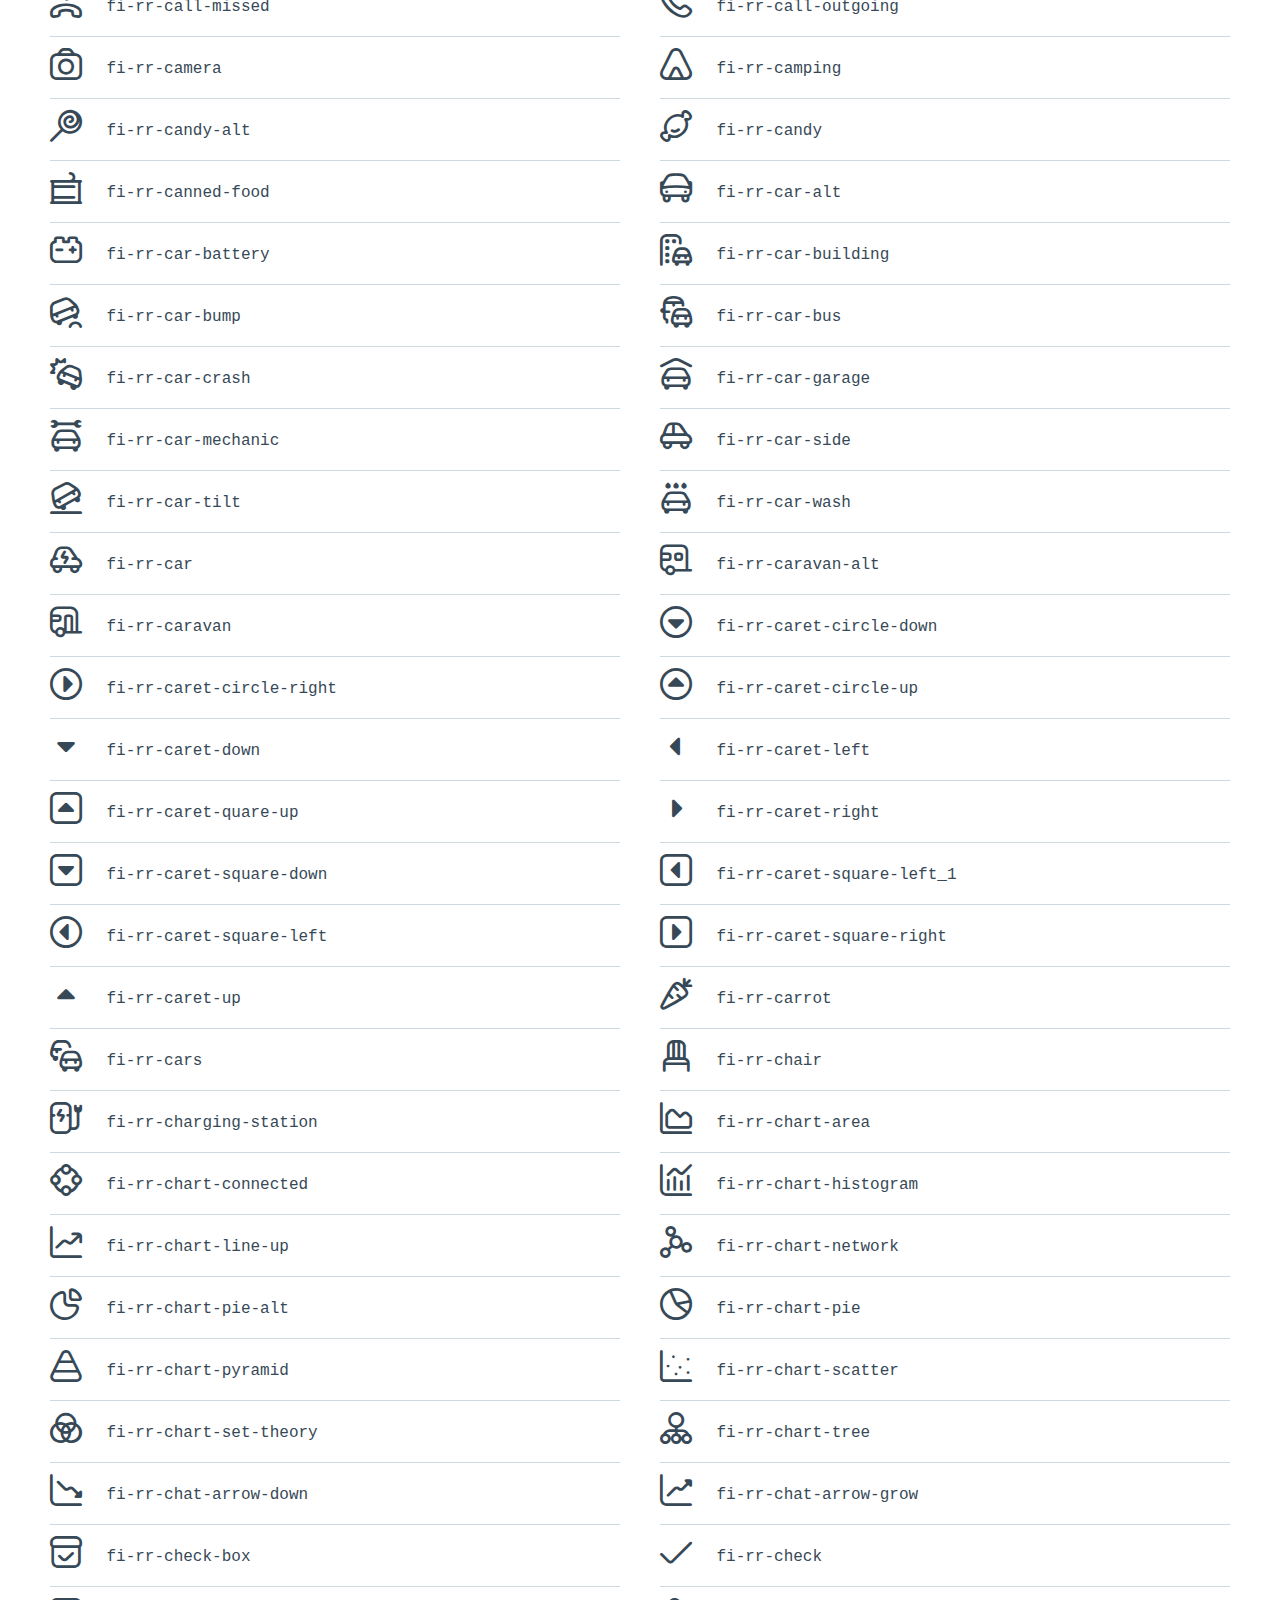
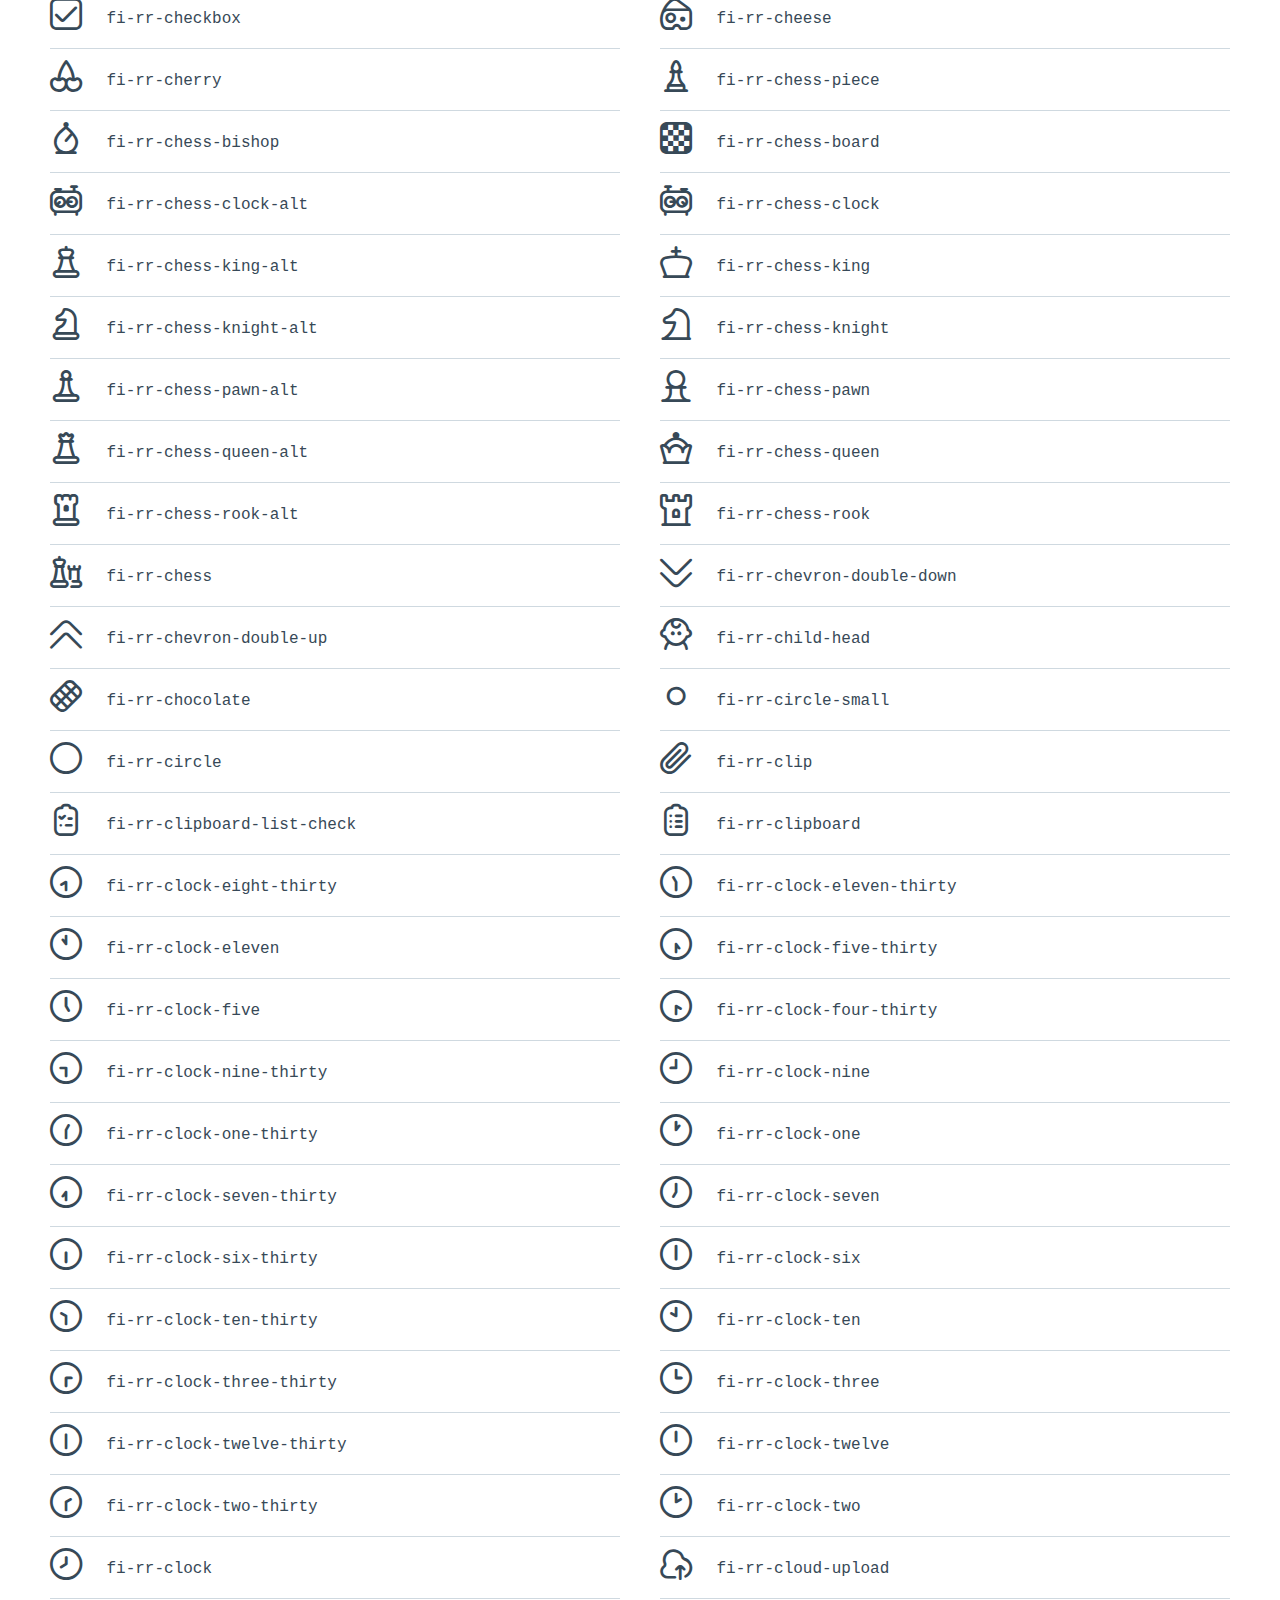
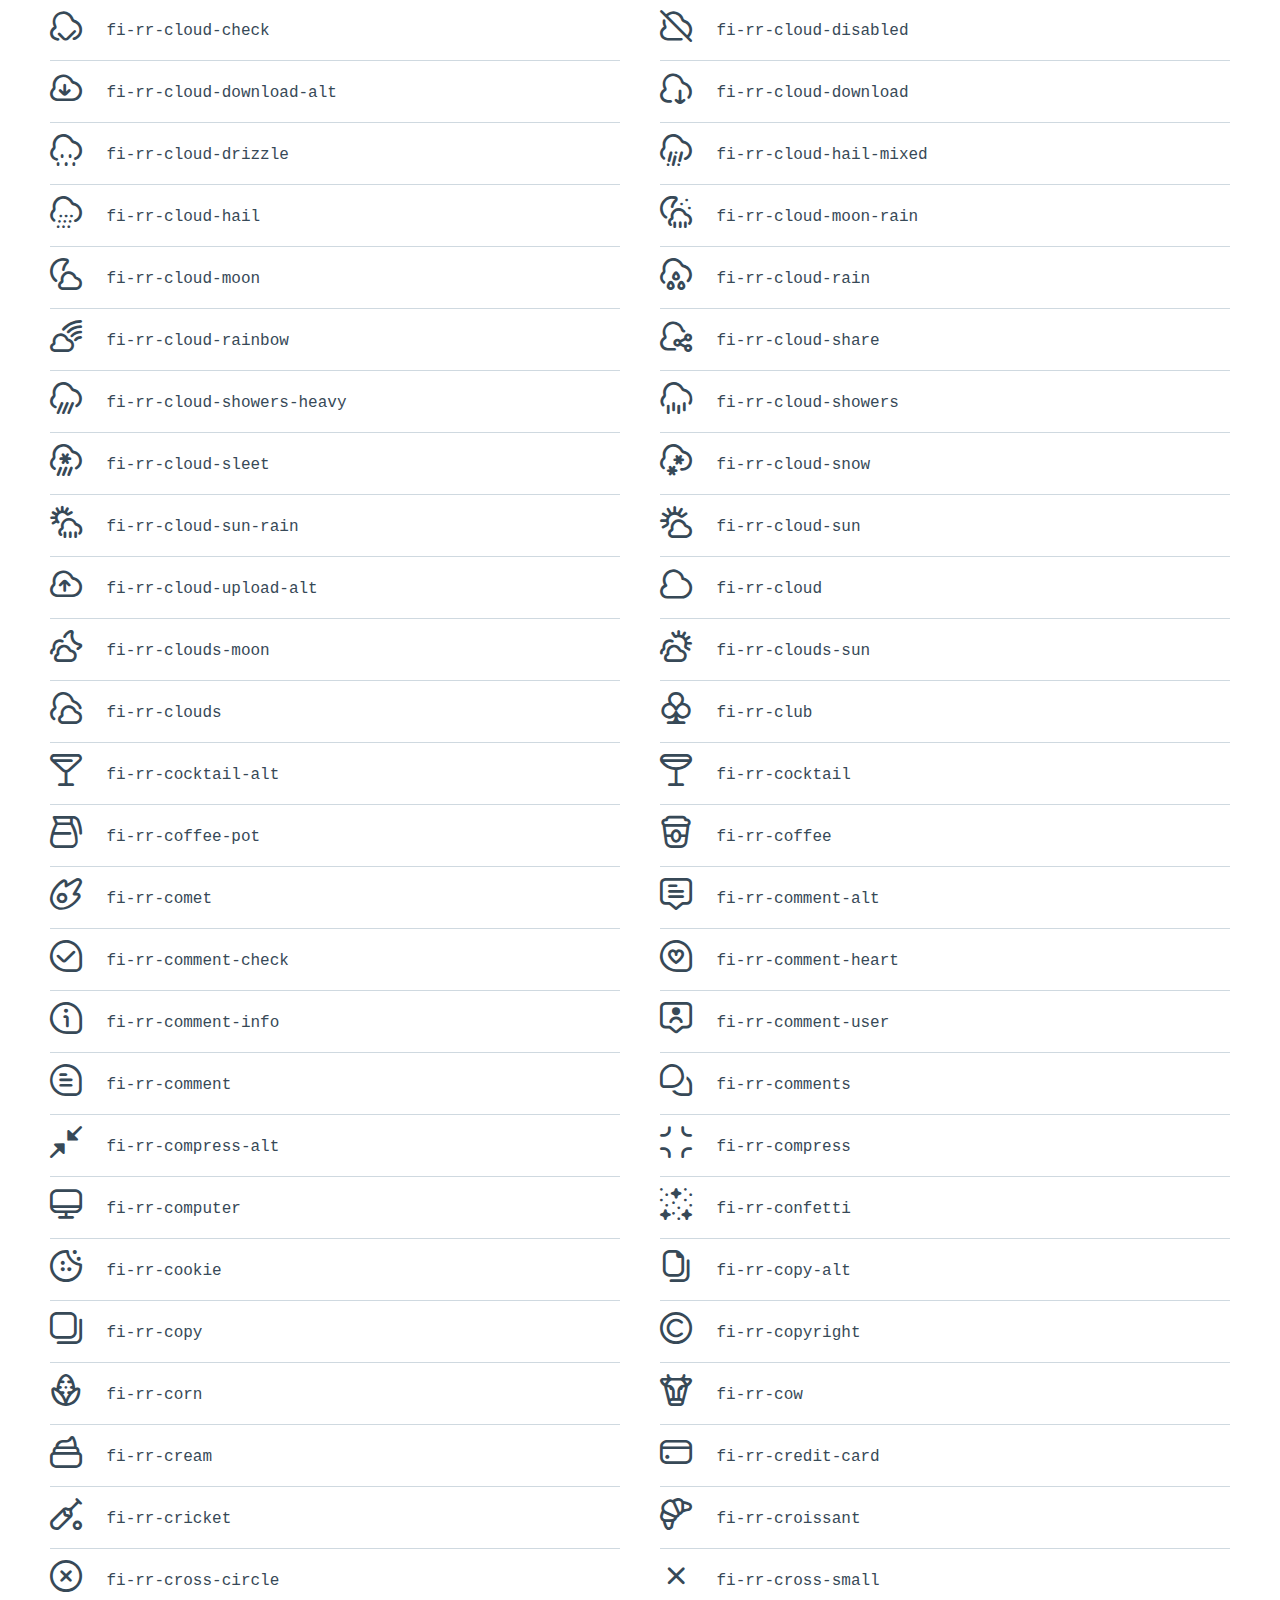
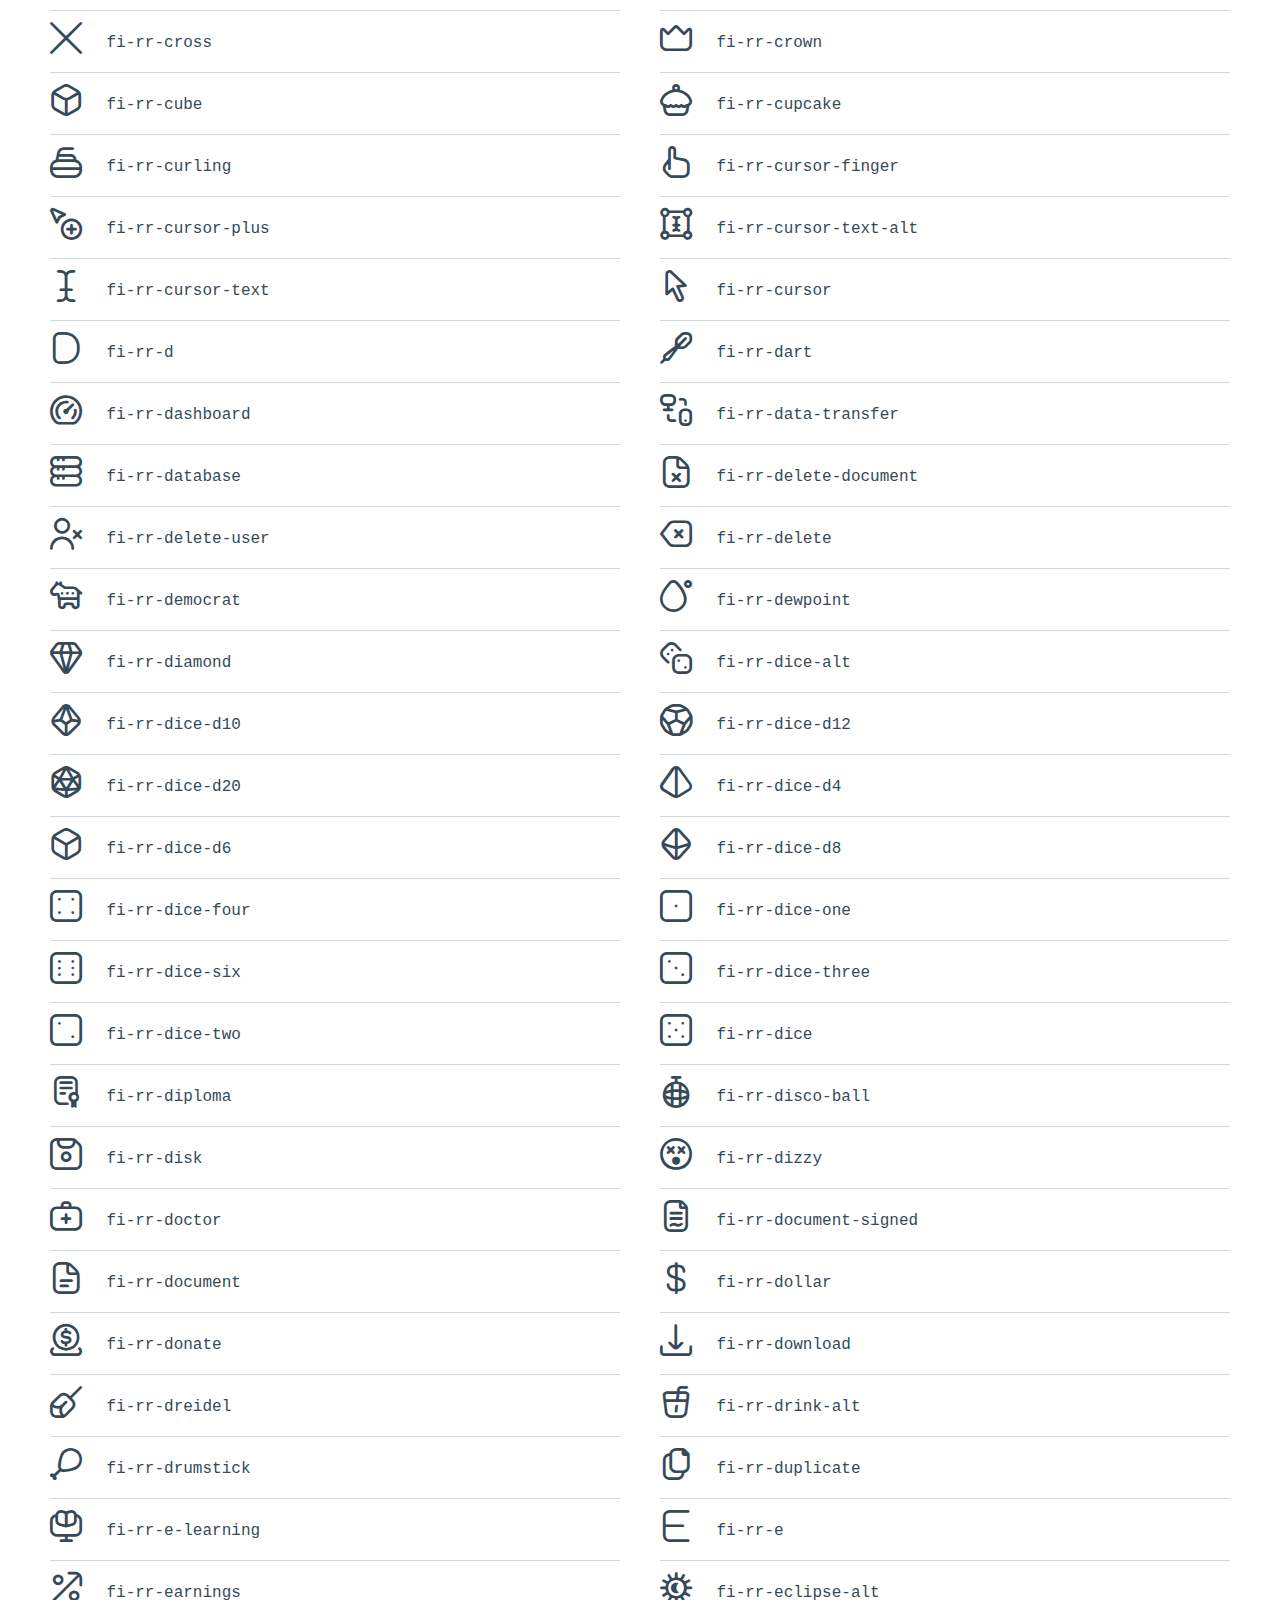
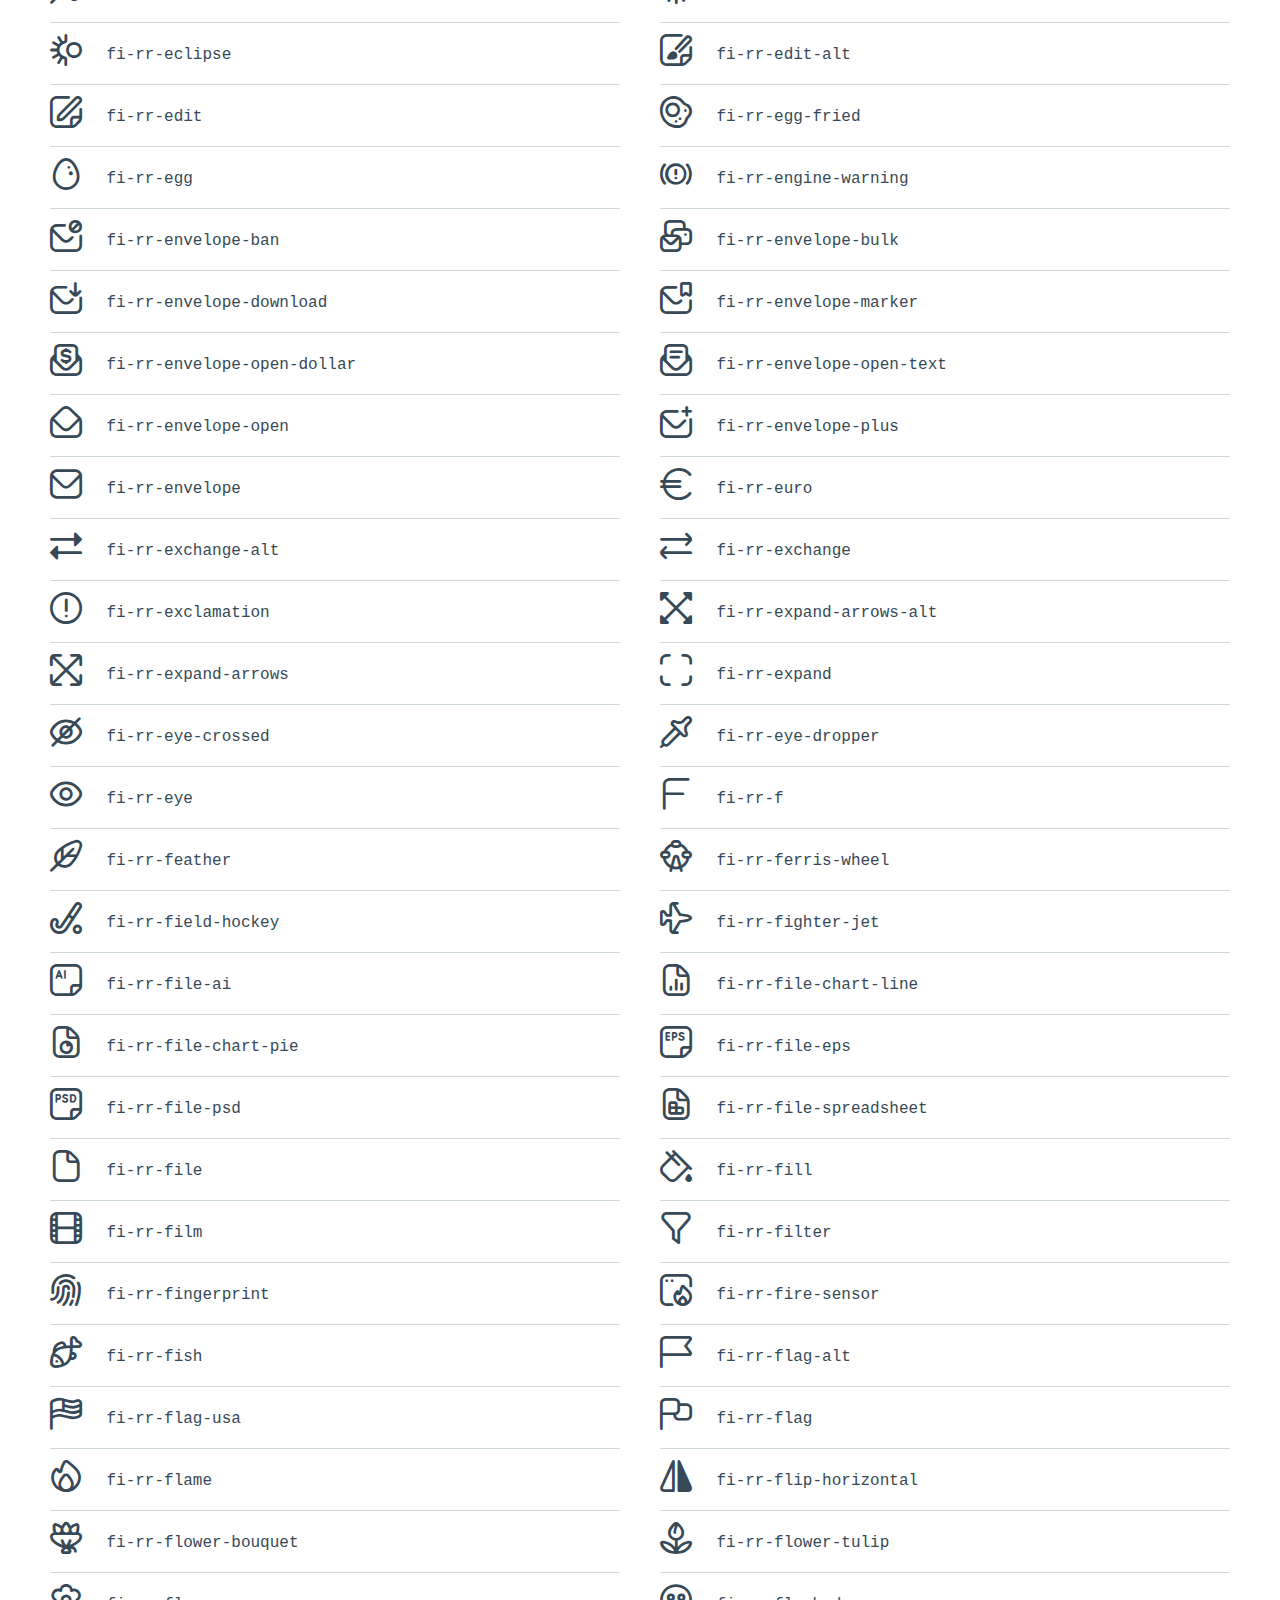
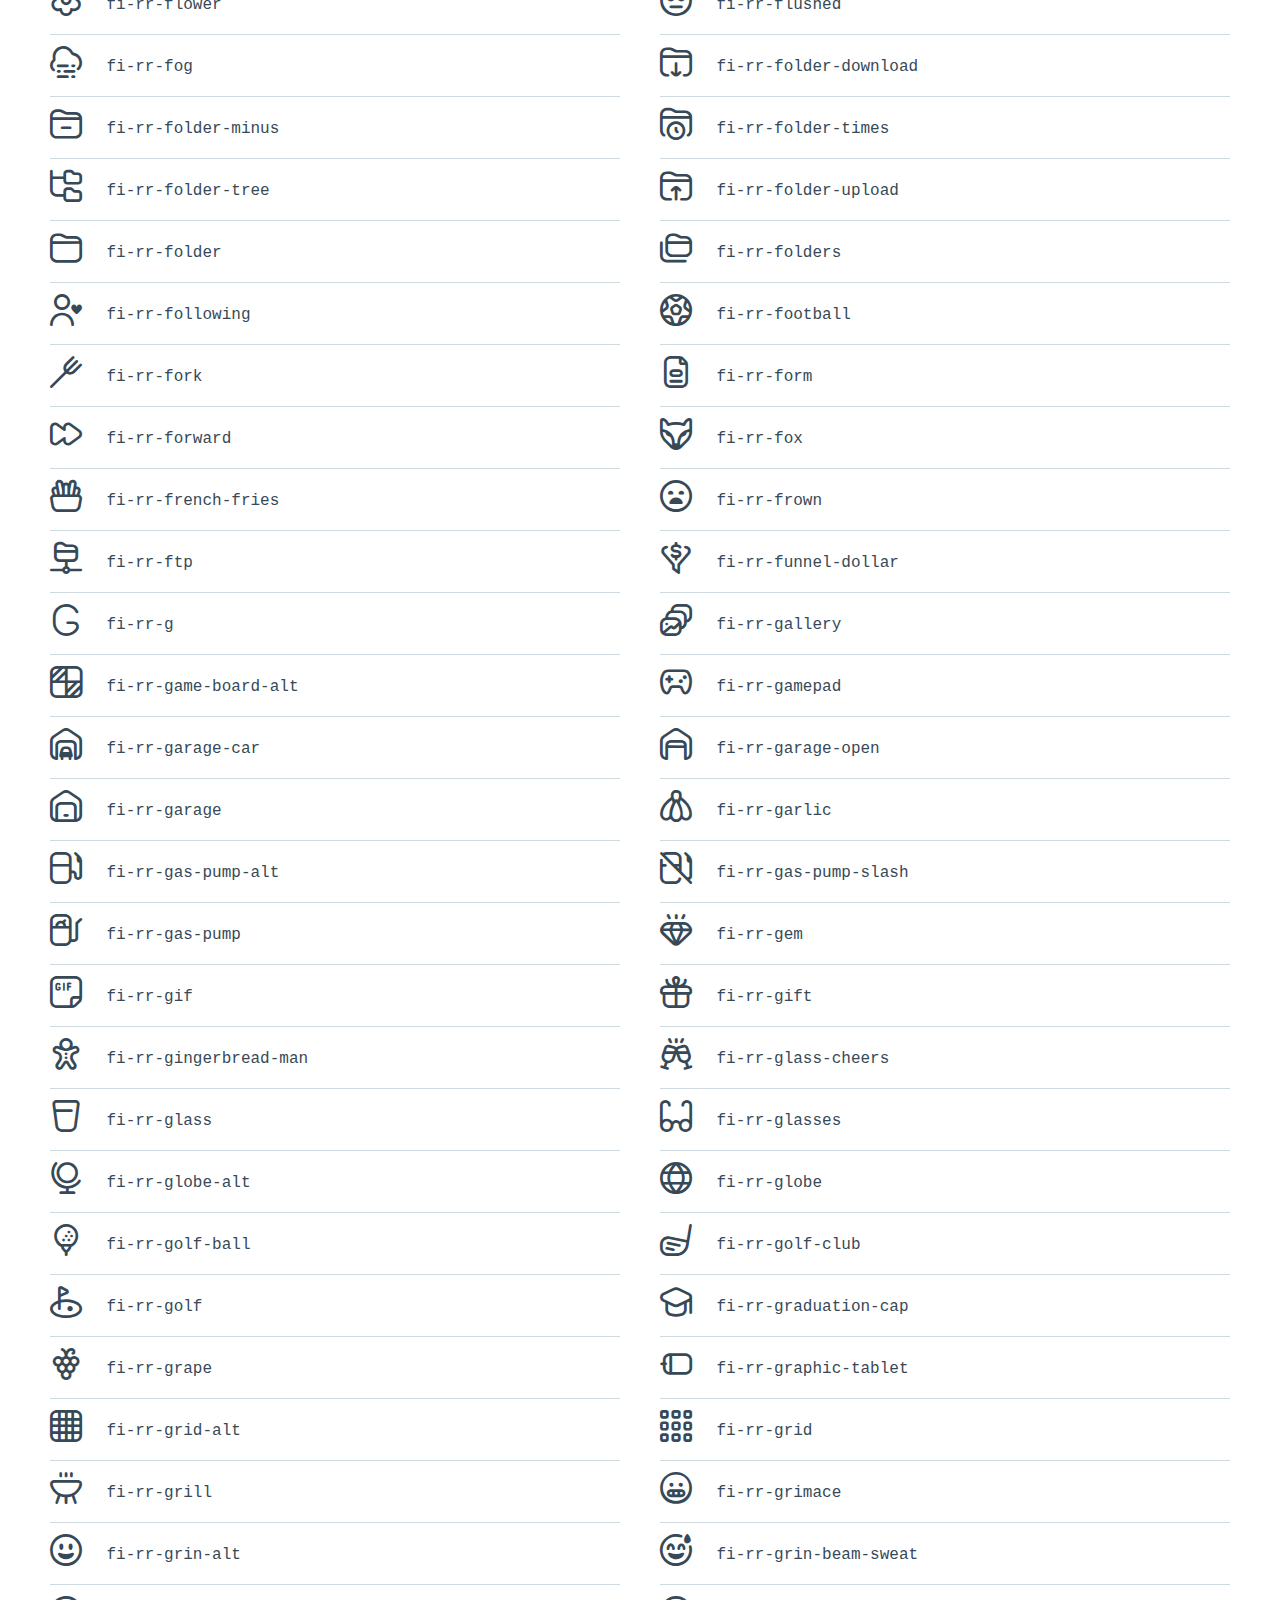
<file: assets/uicons-regular-rounded/how-to-use.html>
<!DOCTYPE html>
<html lang="en">
<head>
    <meta charset="UTF-8">
    <title>Uicons</title>

    <style>
        html,body,div,span,applet,object,iframe,h1,h2,h3,h4,h5,h6,p,blockquote,pre,a,abbr,acronym,address,big,cite,code,del,dfn,em,img,ins,kbd,q,s,samp,small,strike,strong,sub,sup,tt,var,b,u,i,center,dl,dt,dd,ol,ul,li,fieldset,form,label,legend,table,caption,tbody,tfoot,thead,tr,th,td,article,aside,canvas,details,embed,figure,figcaption,footer,header,hgroup,menu,nav,output,ruby,section,summary,time,mark,audio,video{margin:0;padding:0;border:0;font-size:100%;font:inherit;vertical-align:baseline}article,aside,details,figcaption,figure,footer,header,hgroup,menu,nav,section{display:block}body{line-height:1}ol,ul{list-style:none}blockquote,q{quotes:none}blockquote:before,blockquote:after,q:before,q:after{content:'';content:none}table{border-collapse:collapse;border-spacing:0}

        html {
            box-sizing: border-box;
        }
        *, *:before, *:after {
            box-sizing: inherit;
        }

        body {
            font-family: Arial, Helvetica, sans-serif;
            color: #4A6375;
            line-height: 22px;
        }

        .container {
            padding: 50px;
        }

        .logo {
            margin-bottom: 50px;
            display: inline-block;
        }

        .logo svg {
            display: block
        }

        h1 {
            font-size: 42px;
            color: #0E2A47;
            font-weight: bold;
            margin-bottom: 40px;
        }

        .mono {
            font-family: Consolas,Monaco,Lucida Console,Liberation Mono,DejaVu Sans Mono,Bitstream Vera Sans Mono,Courier New, monospace;
        }

        code {
            background-color: #1D262D;
            padding: 15px 20px;
            border-radius: 3px;
            color: #fff;
            display: block;
            font-family: Consolas,Monaco,Lucida Console,Liberation Mono,DejaVu Sans Mono,Bitstream Vera Sans Mono,Courier New, monospace;
            font-weight: normal;
            width: 100%;
            max-width: 700px;
            margin-left: -20px;
        }

        pre {
            white-space: break-spaces;
        }

        small {
            font-size: 14px;
            margin-left: -20px;
        }

        ol {
            list-style: decimal;
            padding-left: 20px;
        }

        .steps {
            text-align: left;
            margin-bottom: 40px;;
        }

        .steps ol li {
            margin-bottom: 20px;
        }

        .icons {
            color: #374957;
        }

        .icons {
            display: flex;
            flex-wrap: wrap;
            align-items: flex-start;
            margin: 0 -20px;
        }

        .icons li {
            padding: 0 20px;
            width: 50%;
        }

        .icon-holder {
            height: 62px;
            line-height: 62px;
            border-bottom: 1px solid #CFD9E0;
        }

        .icon-holder i {
            font-size: 32px;
            vertical-align: middle;
            margin-right: 20px;
        }

        @media (max-width: 768px) {
            .container {
                padding: 20px;
            }

            .icons li {
                padding: 0 20px;
                width: 100%;
            }
        }
    </style>

    <link rel="stylesheet" type="text/css" href="css/uicons-regular-rounded.css" />
</head>
<body>

<div class="container">
    <a href="http://www.flaticon.com/uicons" class="logo">
        <svg width="123" height="17" viewBox="0 0 123 17" fill="none" xmlns="http://www.w3.org/2000/svg">
            <g clip-path="url(#clip0)">
                <path d="M29.4438 9.70091C29.4438 14.8009 25.845 17.004 21.812 17.004C17.7791 17.004 14.1641 14.805 14.1641 9.70091V0.434082H18.5135V9.33169C18.5135 11.9162 19.9295 12.9832 21.812 12.9832C23.6946 12.9832 25.1106 11.9324 25.1106 9.33169V0.434082H29.4438V9.70091Z" fill="#222C47"/>
                <path d="M37.1853 16.5821H32.8359V0.434082H37.1853V16.5821Z" fill="#222C47"/>
                <path d="M55.3498 3.051L52.2176 5.68012C51.7982 5.17177 51.2715 4.7626 50.6752 4.482C50.0789 4.2014 49.4279 4.05633 48.7689 4.05721C46.5171 4.05721 44.7116 5.82618 44.7116 8.52021C44.7116 11.2142 46.4968 12.9832 48.7689 12.9832C49.4361 12.977 50.0944 12.8291 50.7001 12.5493C51.3058 12.2695 51.8452 11.8642 52.2825 11.3603L55.3823 14.0097C54.6134 14.9885 53.6254 15.7731 52.4979 16.3002C51.3703 16.8274 50.1348 17.0823 48.8906 17.0446C43.7338 16.9999 40.2852 13.3889 40.2852 8.52021C40.2852 3.65148 43.7338 -7.03519e-05 48.8825 -7.03519e-05C50.1248 -0.0375892 51.3582 0.219274 52.4822 0.74954C53.6062 1.2798 54.5888 2.06843 55.3498 3.051Z" fill="#222C47"/>
                <path d="M73.9959 8.52029C73.9959 13.389 70.2794 17.0406 65.2484 17.0406C60.2174 17.0406 56.5293 13.389 56.5293 8.52029C56.5293 3.65155 60.2295 0 65.2484 0C70.2672 0 73.9959 3.65155 73.9959 8.52029ZM60.9639 8.52029C60.9639 11.1372 62.7978 12.9833 65.2484 12.9833C67.699 12.9833 69.545 11.1494 69.545 8.52029C69.545 5.89117 67.699 4.05728 65.2484 4.05728C62.7978 4.05728 60.9639 5.88305 60.9639 8.52029Z" fill="#222C47"/>
                <path d="M91.7714 6.30095V16.5821H87.422V7.70883C87.422 5.3759 86.2535 4.08974 84.2736 4.08974C82.4072 4.08974 80.8574 5.30692 80.8574 7.74129V16.5821H76.5039V0.434129H80.7397V2.33294C81.8879 0.616706 83.6569 0 85.4908 0C89.1545 0 91.7714 2.54797 91.7714 6.30095Z" fill="#222C47"/>
                <path d="M106.657 4.93353C105.049 4.1464 103.297 3.6976 101.508 3.61492C99.8569 3.61492 99.0252 4.19917 99.0252 5.08365C99.0252 5.96814 100.19 6.24809 101.658 6.46718L103.091 6.68222C106.588 7.21778 108.54 8.78389 108.54 11.5185C108.54 14.8495 105.805 16.9999 101.123 16.9999C98.9238 16.9999 96.039 16.5942 93.9414 15.1011L95.6576 11.7984C97.2818 12.8839 99.2024 13.4395 101.155 13.3889C103.184 13.3889 104.141 12.8209 104.141 11.8715C104.141 11.0884 103.33 10.6543 101.456 10.3865L100.141 10.2039C96.4082 9.68866 94.5581 8.05358 94.5581 5.30275C94.5581 1.98795 97.1223 0.0282822 101.374 0.0282822C103.714 -0.0143955 106.03 0.511905 108.122 1.56193L106.657 4.93353Z" fill="#222C47"/>
                <path d="M3.70114 8.5204L9.24338 2.95787L6.65889 0.377441L1.03145 6.00489C0.37092 6.66732 0 7.56464 0 8.50011C0 9.43559 0.37092 10.3329 1.03145 10.9953L6.60615 16.57L9.19064 13.9896L3.70114 8.5204Z" fill="#4AD295"/>
                <path d="M118.622 8.44737L113.08 13.9896L115.665 16.57L121.288 10.9548C121.616 10.6269 121.876 10.2377 122.054 9.80916C122.232 9.38066 122.323 8.92136 122.323 8.45751C122.323 7.99366 122.232 7.53436 122.054 7.10586C121.876 6.67737 121.616 6.28808 121.288 5.96026L115.713 0.377441L113.133 2.95787L118.622 8.44737Z" fill="#4AD295"/>
            </g>
            <defs>
                <clipPath id="clip0">
                    <rect width="122.323" height="17" fill="white"/>
                </clipPath>
            </defs>
        </svg>
    </a>

    <h1>Get started</h1>

    <div class="steps">
        <ol>
            <li>Copy the entire /webfonts folder and the css into your project’s static assets directory.</li>
            <li>Add the following line into the <span class="mono">&lt;head&gt;</span> of each template or page that you want to use Uicons on.<br><br>
                <code><pre>&lt;link href="/your-path-to-uicons/css/uicons-regular-rounded.css" rel="stylesheet"&gt;</pre></code>
            </li>
            <li>Use the icons with the tags <span class="mono">&lt;i&gt;</span> or <span class="mono">&lt;span&gt;</span>.<br><br>
                <code><pre>&lt;i class="fi fi-rr-camera"&gt;
&lt;span class="fi fi-rr-camera"&gt;</pre></code>
                <small>Example:</small>
            </li>
        </ol>
    </div>

    <ul class="icons">

            <li>
                <div class="icon-holder">
                    <i class="fi fi-rr-a"></i>
                    <span class="label mono">fi-rr-a</span>
                </div>
            </li>


            <li>
                <div class="icon-holder">
                    <i class="fi fi-rr-ad"></i>
                    <span class="label mono">fi-rr-ad</span>
                </div>
            </li>


            <li>
                <div class="icon-holder">
                    <i class="fi fi-rr-add-document"></i>
                    <span class="label mono">fi-rr-add-document</span>
                </div>
            </li>


            <li>
                <div class="icon-holder">
                    <i class="fi fi-rr-add-folder"></i>
                    <span class="label mono">fi-rr-add-folder</span>
                </div>
            </li>


            <li>
                <div class="icon-holder">
                    <i class="fi fi-rr-add"></i>
                    <span class="label mono">fi-rr-add</span>
                </div>
            </li>


            <li>
                <div class="icon-holder">
                    <i class="fi fi-rr-address-book"></i>
                    <span class="label mono">fi-rr-address-book</span>
                </div>
            </li>


            <li>
                <div class="icon-holder">
                    <i class="fi fi-rr-air-conditioner"></i>
                    <span class="label mono">fi-rr-air-conditioner</span>
                </div>
            </li>


            <li>
                <div class="icon-holder">
                    <i class="fi fi-rr-air-freshener"></i>
                    <span class="label mono">fi-rr-air-freshener</span>
                </div>
            </li>


            <li>
                <div class="icon-holder">
                    <i class="fi fi-rr-alarm-clock"></i>
                    <span class="label mono">fi-rr-alarm-clock</span>
                </div>
            </li>


            <li>
                <div class="icon-holder">
                    <i class="fi fi-rr-alarm-plus"></i>
                    <span class="label mono">fi-rr-alarm-plus</span>
                </div>
            </li>


            <li>
                <div class="icon-holder">
                    <i class="fi fi-rr-alarm-snooze"></i>
                    <span class="label mono">fi-rr-alarm-snooze</span>
                </div>
            </li>


            <li>
                <div class="icon-holder">
                    <i class="fi fi-rr-align-center"></i>
                    <span class="label mono">fi-rr-align-center</span>
                </div>
            </li>


            <li>
                <div class="icon-holder">
                    <i class="fi fi-rr-align-justify"></i>
                    <span class="label mono">fi-rr-align-justify</span>
                </div>
            </li>


            <li>
                <div class="icon-holder">
                    <i class="fi fi-rr-align-left"></i>
                    <span class="label mono">fi-rr-align-left</span>
                </div>
            </li>


            <li>
                <div class="icon-holder">
                    <i class="fi fi-rr-align-right"></i>
                    <span class="label mono">fi-rr-align-right</span>
                </div>
            </li>


            <li>
                <div class="icon-holder">
                    <i class="fi fi-rr-ambulance"></i>
                    <span class="label mono">fi-rr-ambulance</span>
                </div>
            </li>


            <li>
                <div class="icon-holder">
                    <i class="fi fi-rr-angle-circle-down"></i>
                    <span class="label mono">fi-rr-angle-circle-down</span>
                </div>
            </li>


            <li>
                <div class="icon-holder">
                    <i class="fi fi-rr-angle-circle-left"></i>
                    <span class="label mono">fi-rr-angle-circle-left</span>
                </div>
            </li>


            <li>
                <div class="icon-holder">
                    <i class="fi fi-rr-angle-circle-right"></i>
                    <span class="label mono">fi-rr-angle-circle-right</span>
                </div>
            </li>


            <li>
                <div class="icon-holder">
                    <i class="fi fi-rr-angle-circle-up"></i>
                    <span class="label mono">fi-rr-angle-circle-up</span>
                </div>
            </li>


            <li>
                <div class="icon-holder">
                    <i class="fi fi-rr-angle-double-left"></i>
                    <span class="label mono">fi-rr-angle-double-left</span>
                </div>
            </li>


            <li>
                <div class="icon-holder">
                    <i class="fi fi-rr-angle-double-right"></i>
                    <span class="label mono">fi-rr-angle-double-right</span>
                </div>
            </li>


            <li>
                <div class="icon-holder">
                    <i class="fi fi-rr-angle-double-small-down"></i>
                    <span class="label mono">fi-rr-angle-double-small-down</span>
                </div>
            </li>


            <li>
                <div class="icon-holder">
                    <i class="fi fi-rr-angle-double-small-left"></i>
                    <span class="label mono">fi-rr-angle-double-small-left</span>
                </div>
            </li>


            <li>
                <div class="icon-holder">
                    <i class="fi fi-rr-angle-double-small-right"></i>
                    <span class="label mono">fi-rr-angle-double-small-right</span>
                </div>
            </li>


            <li>
                <div class="icon-holder">
                    <i class="fi fi-rr-angle-double-small-up"></i>
                    <span class="label mono">fi-rr-angle-double-small-up</span>
                </div>
            </li>


            <li>
                <div class="icon-holder">
                    <i class="fi fi-rr-angle-down"></i>
                    <span class="label mono">fi-rr-angle-down</span>
                </div>
            </li>


            <li>
                <div class="icon-holder">
                    <i class="fi fi-rr-angle-left"></i>
                    <span class="label mono">fi-rr-angle-left</span>
                </div>
            </li>


            <li>
                <div class="icon-holder">
                    <i class="fi fi-rr-angle-right"></i>
                    <span class="label mono">fi-rr-angle-right</span>
                </div>
            </li>


            <li>
                <div class="icon-holder">
                    <i class="fi fi-rr-angle-small-down"></i>
                    <span class="label mono">fi-rr-angle-small-down</span>
                </div>
            </li>


            <li>
                <div class="icon-holder">
                    <i class="fi fi-rr-angle-small-left"></i>
                    <span class="label mono">fi-rr-angle-small-left</span>
                </div>
            </li>


            <li>
                <div class="icon-holder">
                    <i class="fi fi-rr-angle-small-right"></i>
                    <span class="label mono">fi-rr-angle-small-right</span>
                </div>
            </li>


            <li>
                <div class="icon-holder">
                    <i class="fi fi-rr-angle-small-up"></i>
                    <span class="label mono">fi-rr-angle-small-up</span>
                </div>
            </li>


            <li>
                <div class="icon-holder">
                    <i class="fi fi-rr-angle-square-down"></i>
                    <span class="label mono">fi-rr-angle-square-down</span>
                </div>
            </li>


            <li>
                <div class="icon-holder">
                    <i class="fi fi-rr-angle-square-left"></i>
                    <span class="label mono">fi-rr-angle-square-left</span>
                </div>
            </li>


            <li>
                <div class="icon-holder">
                    <i class="fi fi-rr-angle-square-right"></i>
                    <span class="label mono">fi-rr-angle-square-right</span>
                </div>
            </li>


            <li>
                <div class="icon-holder">
                    <i class="fi fi-rr-angle-square-up"></i>
                    <span class="label mono">fi-rr-angle-square-up</span>
                </div>
            </li>


            <li>
                <div class="icon-holder">
                    <i class="fi fi-rr-angle-up"></i>
                    <span class="label mono">fi-rr-angle-up</span>
                </div>
            </li>


            <li>
                <div class="icon-holder">
                    <i class="fi fi-rr-angry"></i>
                    <span class="label mono">fi-rr-angry</span>
                </div>
            </li>


            <li>
                <div class="icon-holder">
                    <i class="fi fi-rr-apple-whole"></i>
                    <span class="label mono">fi-rr-apple-whole</span>
                </div>
            </li>


            <li>
                <div class="icon-holder">
                    <i class="fi fi-rr-apps-add"></i>
                    <span class="label mono">fi-rr-apps-add</span>
                </div>
            </li>


            <li>
                <div class="icon-holder">
                    <i class="fi fi-rr-apps-delete"></i>
                    <span class="label mono">fi-rr-apps-delete</span>
                </div>
            </li>


            <li>
                <div class="icon-holder">
                    <i class="fi fi-rr-apps-sort"></i>
                    <span class="label mono">fi-rr-apps-sort</span>
                </div>
            </li>


            <li>
                <div class="icon-holder">
                    <i class="fi fi-rr-apps"></i>
                    <span class="label mono">fi-rr-apps</span>
                </div>
            </li>


            <li>
                <div class="icon-holder">
                    <i class="fi fi-rr-archive"></i>
                    <span class="label mono">fi-rr-archive</span>
                </div>
            </li>


            <li>
                <div class="icon-holder">
                    <i class="fi fi-rr-arrow-alt-circle-down"></i>
                    <span class="label mono">fi-rr-arrow-alt-circle-down</span>
                </div>
            </li>


            <li>
                <div class="icon-holder">
                    <i class="fi fi-rr-arrow-alt-circle-left"></i>
                    <span class="label mono">fi-rr-arrow-alt-circle-left</span>
                </div>
            </li>


            <li>
                <div class="icon-holder">
                    <i class="fi fi-rr-arrow-alt-circle-right"></i>
                    <span class="label mono">fi-rr-arrow-alt-circle-right</span>
                </div>
            </li>


            <li>
                <div class="icon-holder">
                    <i class="fi fi-rr-arrow-alt-circle-up"></i>
                    <span class="label mono">fi-rr-arrow-alt-circle-up</span>
                </div>
            </li>


            <li>
                <div class="icon-holder">
                    <i class="fi fi-rr-arrow-alt-down"></i>
                    <span class="label mono">fi-rr-arrow-alt-down</span>
                </div>
            </li>


            <li>
                <div class="icon-holder">
                    <i class="fi fi-rr-arrow-alt-from-bottom"></i>
                    <span class="label mono">fi-rr-arrow-alt-from-bottom</span>
                </div>
            </li>


            <li>
                <div class="icon-holder">
                    <i class="fi fi-rr-arrow-alt-from-left"></i>
                    <span class="label mono">fi-rr-arrow-alt-from-left</span>
                </div>
            </li>


            <li>
                <div class="icon-holder">
                    <i class="fi fi-rr-arrow-alt-from-right"></i>
                    <span class="label mono">fi-rr-arrow-alt-from-right</span>
                </div>
            </li>


            <li>
                <div class="icon-holder">
                    <i class="fi fi-rr-arrow-alt-from-top"></i>
                    <span class="label mono">fi-rr-arrow-alt-from-top</span>
                </div>
            </li>


            <li>
                <div class="icon-holder">
                    <i class="fi fi-rr-arrow-alt-left"></i>
                    <span class="label mono">fi-rr-arrow-alt-left</span>
                </div>
            </li>


            <li>
                <div class="icon-holder">
                    <i class="fi fi-rr-arrow-alt-right"></i>
                    <span class="label mono">fi-rr-arrow-alt-right</span>
                </div>
            </li>


            <li>
                <div class="icon-holder">
                    <i class="fi fi-rr-arrow-alt-square-down"></i>
                    <span class="label mono">fi-rr-arrow-alt-square-down</span>
                </div>
            </li>


            <li>
                <div class="icon-holder">
                    <i class="fi fi-rr-arrow-alt-square-left"></i>
                    <span class="label mono">fi-rr-arrow-alt-square-left</span>
                </div>
            </li>


            <li>
                <div class="icon-holder">
                    <i class="fi fi-rr-arrow-alt-square-right"></i>
                    <span class="label mono">fi-rr-arrow-alt-square-right</span>
                </div>
            </li>


            <li>
                <div class="icon-holder">
                    <i class="fi fi-rr-arrow-alt-square-up"></i>
                    <span class="label mono">fi-rr-arrow-alt-square-up</span>
                </div>
            </li>


            <li>
                <div class="icon-holder">
                    <i class="fi fi-rr-arrow-alt-to-bottom"></i>
                    <span class="label mono">fi-rr-arrow-alt-to-bottom</span>
                </div>
            </li>


            <li>
                <div class="icon-holder">
                    <i class="fi fi-rr-arrow-alt-to-left"></i>
                    <span class="label mono">fi-rr-arrow-alt-to-left</span>
                </div>
            </li>


            <li>
                <div class="icon-holder">
                    <i class="fi fi-rr-arrow-alt-to-right"></i>
                    <span class="label mono">fi-rr-arrow-alt-to-right</span>
                </div>
            </li>


            <li>
                <div class="icon-holder">
                    <i class="fi fi-rr-arrow-alt-to-top"></i>
                    <span class="label mono">fi-rr-arrow-alt-to-top</span>
                </div>
            </li>


            <li>
                <div class="icon-holder">
                    <i class="fi fi-rr-arrow-alt-up"></i>
                    <span class="label mono">fi-rr-arrow-alt-up</span>
                </div>
            </li>


            <li>
                <div class="icon-holder">
                    <i class="fi fi-rr-arrow-circle-down"></i>
                    <span class="label mono">fi-rr-arrow-circle-down</span>
                </div>
            </li>


            <li>
                <div class="icon-holder">
                    <i class="fi fi-rr-arrow-circle-left"></i>
                    <span class="label mono">fi-rr-arrow-circle-left</span>
                </div>
            </li>


            <li>
                <div class="icon-holder">
                    <i class="fi fi-rr-arrow-circle-right"></i>
                    <span class="label mono">fi-rr-arrow-circle-right</span>
                </div>
            </li>


            <li>
                <div class="icon-holder">
                    <i class="fi fi-rr-arrow-circle-up"></i>
                    <span class="label mono">fi-rr-arrow-circle-up</span>
                </div>
            </li>


            <li>
                <div class="icon-holder">
                    <i class="fi fi-rr-arrow-down"></i>
                    <span class="label mono">fi-rr-arrow-down</span>
                </div>
            </li>


            <li>
                <div class="icon-holder">
                    <i class="fi fi-rr-arrow-from-bottom"></i>
                    <span class="label mono">fi-rr-arrow-from-bottom</span>
                </div>
            </li>


            <li>
                <div class="icon-holder">
                    <i class="fi fi-rr-arrow-from-left"></i>
                    <span class="label mono">fi-rr-arrow-from-left</span>
                </div>
            </li>


            <li>
                <div class="icon-holder">
                    <i class="fi fi-rr-arrow-from-right"></i>
                    <span class="label mono">fi-rr-arrow-from-right</span>
                </div>
            </li>


            <li>
                <div class="icon-holder">
                    <i class="fi fi-rr-arrow-from-top"></i>
                    <span class="label mono">fi-rr-arrow-from-top</span>
                </div>
            </li>


            <li>
                <div class="icon-holder">
                    <i class="fi fi-rr-arrow-left"></i>
                    <span class="label mono">fi-rr-arrow-left</span>
                </div>
            </li>


            <li>
                <div class="icon-holder">
                    <i class="fi fi-rr-arrow-right"></i>
                    <span class="label mono">fi-rr-arrow-right</span>
                </div>
            </li>


            <li>
                <div class="icon-holder">
                    <i class="fi fi-rr-arrow-small-down"></i>
                    <span class="label mono">fi-rr-arrow-small-down</span>
                </div>
            </li>


            <li>
                <div class="icon-holder">
                    <i class="fi fi-rr-arrow-small-left"></i>
                    <span class="label mono">fi-rr-arrow-small-left</span>
                </div>
            </li>


            <li>
                <div class="icon-holder">
                    <i class="fi fi-rr-arrow-small-right"></i>
                    <span class="label mono">fi-rr-arrow-small-right</span>
                </div>
            </li>


            <li>
                <div class="icon-holder">
                    <i class="fi fi-rr-arrow-small-up"></i>
                    <span class="label mono">fi-rr-arrow-small-up</span>
                </div>
            </li>


            <li>
                <div class="icon-holder">
                    <i class="fi fi-rr-arrow-square-down"></i>
                    <span class="label mono">fi-rr-arrow-square-down</span>
                </div>
            </li>


            <li>
                <div class="icon-holder">
                    <i class="fi fi-rr-arrow-square-left"></i>
                    <span class="label mono">fi-rr-arrow-square-left</span>
                </div>
            </li>


            <li>
                <div class="icon-holder">
                    <i class="fi fi-rr-arrow-square-right"></i>
                    <span class="label mono">fi-rr-arrow-square-right</span>
                </div>
            </li>


            <li>
                <div class="icon-holder">
                    <i class="fi fi-rr-arrow-square-up"></i>
                    <span class="label mono">fi-rr-arrow-square-up</span>
                </div>
            </li>


            <li>
                <div class="icon-holder">
                    <i class="fi fi-rr-arrow-to-bottom"></i>
                    <span class="label mono">fi-rr-arrow-to-bottom</span>
                </div>
            </li>


            <li>
                <div class="icon-holder">
                    <i class="fi fi-rr-arrow-to-left"></i>
                    <span class="label mono">fi-rr-arrow-to-left</span>
                </div>
            </li>


            <li>
                <div class="icon-holder">
                    <i class="fi fi-rr-arrow-to-right"></i>
                    <span class="label mono">fi-rr-arrow-to-right</span>
                </div>
            </li>


            <li>
                <div class="icon-holder">
                    <i class="fi fi-rr-arrow-to-top"></i>
                    <span class="label mono">fi-rr-arrow-to-top</span>
                </div>
            </li>


            <li>
                <div class="icon-holder">
                    <i class="fi fi-rr-arrow-up"></i>
                    <span class="label mono">fi-rr-arrow-up</span>
                </div>
            </li>


            <li>
                <div class="icon-holder">
                    <i class="fi fi-rr-arrows-alt-h"></i>
                    <span class="label mono">fi-rr-arrows-alt-h</span>
                </div>
            </li>


            <li>
                <div class="icon-holder">
                    <i class="fi fi-rr-arrows-alt-v"></i>
                    <span class="label mono">fi-rr-arrows-alt-v</span>
                </div>
            </li>


            <li>
                <div class="icon-holder">
                    <i class="fi fi-rr-arrows-alt"></i>
                    <span class="label mono">fi-rr-arrows-alt</span>
                </div>
            </li>


            <li>
                <div class="icon-holder">
                    <i class="fi fi-rr-arrows-h-copy"></i>
                    <span class="label mono">fi-rr-arrows-h-copy</span>
                </div>
            </li>


            <li>
                <div class="icon-holder">
                    <i class="fi fi-rr-arrows-h"></i>
                    <span class="label mono">fi-rr-arrows-h</span>
                </div>
            </li>


            <li>
                <div class="icon-holder">
                    <i class="fi fi-rr-arrows"></i>
                    <span class="label mono">fi-rr-arrows</span>
                </div>
            </li>


            <li>
                <div class="icon-holder">
                    <i class="fi fi-rr-assept-document"></i>
                    <span class="label mono">fi-rr-assept-document</span>
                </div>
            </li>


            <li>
                <div class="icon-holder">
                    <i class="fi fi-rr-assistive-listening-systems"></i>
                    <span class="label mono">fi-rr-assistive-listening-systems</span>
                </div>
            </li>


            <li>
                <div class="icon-holder">
                    <i class="fi fi-rr-asterik"></i>
                    <span class="label mono">fi-rr-asterik</span>
                </div>
            </li>


            <li>
                <div class="icon-holder">
                    <i class="fi fi-rr-at"></i>
                    <span class="label mono">fi-rr-at</span>
                </div>
            </li>


            <li>
                <div class="icon-holder">
                    <i class="fi fi-rr-aubergine"></i>
                    <span class="label mono">fi-rr-aubergine</span>
                </div>
            </li>


            <li>
                <div class="icon-holder">
                    <i class="fi fi-rr-avocado"></i>
                    <span class="label mono">fi-rr-avocado</span>
                </div>
            </li>


            <li>
                <div class="icon-holder">
                    <i class="fi fi-rr-b"></i>
                    <span class="label mono">fi-rr-b</span>
                </div>
            </li>


            <li>
                <div class="icon-holder">
                    <i class="fi fi-rr-baby-carriage"></i>
                    <span class="label mono">fi-rr-baby-carriage</span>
                </div>
            </li>


            <li>
                <div class="icon-holder">
                    <i class="fi fi-rr-backpack"></i>
                    <span class="label mono">fi-rr-backpack</span>
                </div>
            </li>


            <li>
                <div class="icon-holder">
                    <i class="fi fi-rr-bacon"></i>
                    <span class="label mono">fi-rr-bacon</span>
                </div>
            </li>


            <li>
                <div class="icon-holder">
                    <i class="fi fi-rr-badge-check"></i>
                    <span class="label mono">fi-rr-badge-check</span>
                </div>
            </li>


            <li>
                <div class="icon-holder">
                    <i class="fi fi-rr-badge-dollar"></i>
                    <span class="label mono">fi-rr-badge-dollar</span>
                </div>
            </li>


            <li>
                <div class="icon-holder">
                    <i class="fi fi-rr-badge-percent"></i>
                    <span class="label mono">fi-rr-badge-percent</span>
                </div>
            </li>


            <li>
                <div class="icon-holder">
                    <i class="fi fi-rr-badge"></i>
                    <span class="label mono">fi-rr-badge</span>
                </div>
            </li>


            <li>
                <div class="icon-holder">
                    <i class="fi fi-rr-bahai"></i>
                    <span class="label mono">fi-rr-bahai</span>
                </div>
            </li>


            <li>
                <div class="icon-holder">
                    <i class="fi fi-rr-balance-scale-left"></i>
                    <span class="label mono">fi-rr-balance-scale-left</span>
                </div>
            </li>


            <li>
                <div class="icon-holder">
                    <i class="fi fi-rr-balance-scale-right"></i>
                    <span class="label mono">fi-rr-balance-scale-right</span>
                </div>
            </li>


            <li>
                <div class="icon-holder">
                    <i class="fi fi-rr-balance-scale"></i>
                    <span class="label mono">fi-rr-balance-scale</span>
                </div>
            </li>


            <li>
                <div class="icon-holder">
                    <i class="fi fi-rr-balloons"></i>
                    <span class="label mono">fi-rr-balloons</span>
                </div>
            </li>


            <li>
                <div class="icon-holder">
                    <i class="fi fi-rr-ballot"></i>
                    <span class="label mono">fi-rr-ballot</span>
                </div>
            </li>


            <li>
                <div class="icon-holder">
                    <i class="fi fi-rr-ban"></i>
                    <span class="label mono">fi-rr-ban</span>
                </div>
            </li>


            <li>
                <div class="icon-holder">
                    <i class="fi fi-rr-band-aid"></i>
                    <span class="label mono">fi-rr-band-aid</span>
                </div>
            </li>


            <li>
                <div class="icon-holder">
                    <i class="fi fi-rr-bank"></i>
                    <span class="label mono">fi-rr-bank</span>
                </div>
            </li>


            <li>
                <div class="icon-holder">
                    <i class="fi fi-rr-barber-shop"></i>
                    <span class="label mono">fi-rr-barber-shop</span>
                </div>
            </li>


            <li>
                <div class="icon-holder">
                    <i class="fi fi-rr-bars-progress"></i>
                    <span class="label mono">fi-rr-bars-progress</span>
                </div>
            </li>


            <li>
                <div class="icon-holder">
                    <i class="fi fi-rr-baseball-alt"></i>
                    <span class="label mono">fi-rr-baseball-alt</span>
                </div>
            </li>


            <li>
                <div class="icon-holder">
                    <i class="fi fi-rr-baseball"></i>
                    <span class="label mono">fi-rr-baseball</span>
                </div>
            </li>


            <li>
                <div class="icon-holder">
                    <i class="fi fi-rr-basketball-hoop"></i>
                    <span class="label mono">fi-rr-basketball-hoop</span>
                </div>
            </li>


            <li>
                <div class="icon-holder">
                    <i class="fi fi-rr-basketball"></i>
                    <span class="label mono">fi-rr-basketball</span>
                </div>
            </li>


            <li>
                <div class="icon-holder">
                    <i class="fi fi-rr-bed"></i>
                    <span class="label mono">fi-rr-bed</span>
                </div>
            </li>


            <li>
                <div class="icon-holder">
                    <i class="fi fi-rr-beer"></i>
                    <span class="label mono">fi-rr-beer</span>
                </div>
            </li>


            <li>
                <div class="icon-holder">
                    <i class="fi fi-rr-bell-ring"></i>
                    <span class="label mono">fi-rr-bell-ring</span>
                </div>
            </li>


            <li>
                <div class="icon-holder">
                    <i class="fi fi-rr-bell-school"></i>
                    <span class="label mono">fi-rr-bell-school</span>
                </div>
            </li>


            <li>
                <div class="icon-holder">
                    <i class="fi fi-rr-bell"></i>
                    <span class="label mono">fi-rr-bell</span>
                </div>
            </li>


            <li>
                <div class="icon-holder">
                    <i class="fi fi-rr-bike"></i>
                    <span class="label mono">fi-rr-bike</span>
                </div>
            </li>


            <li>
                <div class="icon-holder">
                    <i class="fi fi-rr-biking-mountain"></i>
                    <span class="label mono">fi-rr-biking-mountain</span>
                </div>
            </li>


            <li>
                <div class="icon-holder">
                    <i class="fi fi-rr-biking"></i>
                    <span class="label mono">fi-rr-biking</span>
                </div>
            </li>


            <li>
                <div class="icon-holder">
                    <i class="fi fi-rr-billiard"></i>
                    <span class="label mono">fi-rr-billiard</span>
                </div>
            </li>


            <li>
                <div class="icon-holder">
                    <i class="fi fi-rr-blinds"></i>
                    <span class="label mono">fi-rr-blinds</span>
                </div>
            </li>


            <li>
                <div class="icon-holder">
                    <i class="fi fi-rr-bold"></i>
                    <span class="label mono">fi-rr-bold</span>
                </div>
            </li>


            <li>
                <div class="icon-holder">
                    <i class="fi fi-rr-bolt"></i>
                    <span class="label mono">fi-rr-bolt</span>
                </div>
            </li>


            <li>
                <div class="icon-holder">
                    <i class="fi fi-rr-book-alt"></i>
                    <span class="label mono">fi-rr-book-alt</span>
                </div>
            </li>


            <li>
                <div class="icon-holder">
                    <i class="fi fi-rr-book-arrow-right"></i>
                    <span class="label mono">fi-rr-book-arrow-right</span>
                </div>
            </li>


            <li>
                <div class="icon-holder">
                    <i class="fi fi-rr-book-arrow-up"></i>
                    <span class="label mono">fi-rr-book-arrow-up</span>
                </div>
            </li>


            <li>
                <div class="icon-holder">
                    <i class="fi fi-rr-book-bookmark"></i>
                    <span class="label mono">fi-rr-book-bookmark</span>
                </div>
            </li>


            <li>
                <div class="icon-holder">
                    <i class="fi fi-rr-book-open-cover"></i>
                    <span class="label mono">fi-rr-book-open-cover</span>
                </div>
            </li>


            <li>
                <div class="icon-holder">
                    <i class="fi fi-rr-book-open-reader"></i>
                    <span class="label mono">fi-rr-book-open-reader</span>
                </div>
            </li>


            <li>
                <div class="icon-holder">
                    <i class="fi fi-rr-book"></i>
                    <span class="label mono">fi-rr-book</span>
                </div>
            </li>


            <li>
                <div class="icon-holder">
                    <i class="fi fi-rr-bookmark"></i>
                    <span class="label mono">fi-rr-bookmark</span>
                </div>
            </li>


            <li>
                <div class="icon-holder">
                    <i class="fi fi-rr-books"></i>
                    <span class="label mono">fi-rr-books</span>
                </div>
            </li>


            <li>
                <div class="icon-holder">
                    <i class="fi fi-rr-bottle"></i>
                    <span class="label mono">fi-rr-bottle</span>
                </div>
            </li>


            <li>
                <div class="icon-holder">
                    <i class="fi fi-rr-bow-arrow"></i>
                    <span class="label mono">fi-rr-bow-arrow</span>
                </div>
            </li>


            <li>
                <div class="icon-holder">
                    <i class="fi fi-rr-bowling-ball"></i>
                    <span class="label mono">fi-rr-bowling-ball</span>
                </div>
            </li>


            <li>
                <div class="icon-holder">
                    <i class="fi fi-rr-bowling-pins"></i>
                    <span class="label mono">fi-rr-bowling-pins</span>
                </div>
            </li>


            <li>
                <div class="icon-holder">
                    <i class="fi fi-rr-bowling"></i>
                    <span class="label mono">fi-rr-bowling</span>
                </div>
            </li>


            <li>
                <div class="icon-holder">
                    <i class="fi fi-rr-box-alt"></i>
                    <span class="label mono">fi-rr-box-alt</span>
                </div>
            </li>


            <li>
                <div class="icon-holder">
                    <i class="fi fi-rr-box-ballot"></i>
                    <span class="label mono">fi-rr-box-ballot</span>
                </div>
            </li>


            <li>
                <div class="icon-holder">
                    <i class="fi fi-rr-box"></i>
                    <span class="label mono">fi-rr-box</span>
                </div>
            </li>


            <li>
                <div class="icon-holder">
                    <i class="fi fi-rr-boxes"></i>
                    <span class="label mono">fi-rr-boxes</span>
                </div>
            </li>


            <li>
                <div class="icon-holder">
                    <i class="fi fi-rr-boxing-glove"></i>
                    <span class="label mono">fi-rr-boxing-glove</span>
                </div>
            </li>


            <li>
                <div class="icon-holder">
                    <i class="fi fi-rr-braille"></i>
                    <span class="label mono">fi-rr-braille</span>
                </div>
            </li>


            <li>
                <div class="icon-holder">
                    <i class="fi fi-rr-bread-slice"></i>
                    <span class="label mono">fi-rr-bread-slice</span>
                </div>
            </li>


            <li>
                <div class="icon-holder">
                    <i class="fi fi-rr-bread"></i>
                    <span class="label mono">fi-rr-bread</span>
                </div>
            </li>


            <li>
                <div class="icon-holder">
                    <i class="fi fi-rr-briefcase"></i>
                    <span class="label mono">fi-rr-briefcase</span>
                </div>
            </li>


            <li>
                <div class="icon-holder">
                    <i class="fi fi-rr-broccoli"></i>
                    <span class="label mono">fi-rr-broccoli</span>
                </div>
            </li>


            <li>
                <div class="icon-holder">
                    <i class="fi fi-rr-broom"></i>
                    <span class="label mono">fi-rr-broom</span>
                </div>
            </li>


            <li>
                <div class="icon-holder">
                    <i class="fi fi-rr-browser"></i>
                    <span class="label mono">fi-rr-browser</span>
                </div>
            </li>


            <li>
                <div class="icon-holder">
                    <i class="fi fi-rr-brush"></i>
                    <span class="label mono">fi-rr-brush</span>
                </div>
            </li>


            <li>
                <div class="icon-holder">
                    <i class="fi fi-rr-bug"></i>
                    <span class="label mono">fi-rr-bug</span>
                </div>
            </li>


            <li>
                <div class="icon-holder">
                    <i class="fi fi-rr-building"></i>
                    <span class="label mono">fi-rr-building</span>
                </div>
            </li>


            <li>
                <div class="icon-holder">
                    <i class="fi fi-rr-bulb"></i>
                    <span class="label mono">fi-rr-bulb</span>
                </div>
            </li>


            <li>
                <div class="icon-holder">
                    <i class="fi fi-rr-bullseye-pointer"></i>
                    <span class="label mono">fi-rr-bullseye-pointer</span>
                </div>
            </li>


            <li>
                <div class="icon-holder">
                    <i class="fi fi-rr-bullseye"></i>
                    <span class="label mono">fi-rr-bullseye</span>
                </div>
            </li>


            <li>
                <div class="icon-holder">
                    <i class="fi fi-rr-burrito"></i>
                    <span class="label mono">fi-rr-burrito</span>
                </div>
            </li>


            <li>
                <div class="icon-holder">
                    <i class="fi fi-rr-bus-alt"></i>
                    <span class="label mono">fi-rr-bus-alt</span>
                </div>
            </li>


            <li>
                <div class="icon-holder">
                    <i class="fi fi-rr-bus"></i>
                    <span class="label mono">fi-rr-bus</span>
                </div>
            </li>


            <li>
                <div class="icon-holder">
                    <i class="fi fi-rr-business-time"></i>
                    <span class="label mono">fi-rr-business-time</span>
                </div>
            </li>


            <li>
                <div class="icon-holder">
                    <i class="fi fi-rr-butterfly"></i>
                    <span class="label mono">fi-rr-butterfly</span>
                </div>
            </li>


            <li>
                <div class="icon-holder">
                    <i class="fi fi-rr-cake-birthday"></i>
                    <span class="label mono">fi-rr-cake-birthday</span>
                </div>
            </li>


            <li>
                <div class="icon-holder">
                    <i class="fi fi-rr-cake-wedding"></i>
                    <span class="label mono">fi-rr-cake-wedding</span>
                </div>
            </li>


            <li>
                <div class="icon-holder">
                    <i class="fi fi-rr-calculator"></i>
                    <span class="label mono">fi-rr-calculator</span>
                </div>
            </li>


            <li>
                <div class="icon-holder">
                    <i class="fi fi-rr-calendar-check"></i>
                    <span class="label mono">fi-rr-calendar-check</span>
                </div>
            </li>


            <li>
                <div class="icon-holder">
                    <i class="fi fi-rr-calendar-clock"></i>
                    <span class="label mono">fi-rr-calendar-clock</span>
                </div>
            </li>


            <li>
                <div class="icon-holder">
                    <i class="fi fi-rr-calendar-exclamation"></i>
                    <span class="label mono">fi-rr-calendar-exclamation</span>
                </div>
            </li>


            <li>
                <div class="icon-holder">
                    <i class="fi fi-rr-calendar-lines-pen"></i>
                    <span class="label mono">fi-rr-calendar-lines-pen</span>
                </div>
            </li>


            <li>
                <div class="icon-holder">
                    <i class="fi fi-rr-calendar-lines"></i>
                    <span class="label mono">fi-rr-calendar-lines</span>
                </div>
            </li>


            <li>
                <div class="icon-holder">
                    <i class="fi fi-rr-calendar-minus"></i>
                    <span class="label mono">fi-rr-calendar-minus</span>
                </div>
            </li>


            <li>
                <div class="icon-holder">
                    <i class="fi fi-rr-calendar-pen"></i>
                    <span class="label mono">fi-rr-calendar-pen</span>
                </div>
            </li>


            <li>
                <div class="icon-holder">
                    <i class="fi fi-rr-calendar-plus"></i>
                    <span class="label mono">fi-rr-calendar-plus</span>
                </div>
            </li>


            <li>
                <div class="icon-holder">
                    <i class="fi fi-rr-calendar"></i>
                    <span class="label mono">fi-rr-calendar</span>
                </div>
            </li>


            <li>
                <div class="icon-holder">
                    <i class="fi fi-rr-calendars"></i>
                    <span class="label mono">fi-rr-calendars</span>
                </div>
            </li>


            <li>
                <div class="icon-holder">
                    <i class="fi fi-rr-call-history"></i>
                    <span class="label mono">fi-rr-call-history</span>
                </div>
            </li>


            <li>
                <div class="icon-holder">
                    <i class="fi fi-rr-call-incoming"></i>
                    <span class="label mono">fi-rr-call-incoming</span>
                </div>
            </li>


            <li>
                <div class="icon-holder">
                    <i class="fi fi-rr-call-missed"></i>
                    <span class="label mono">fi-rr-call-missed</span>
                </div>
            </li>


            <li>
                <div class="icon-holder">
                    <i class="fi fi-rr-call-outgoing"></i>
                    <span class="label mono">fi-rr-call-outgoing</span>
                </div>
            </li>


            <li>
                <div class="icon-holder">
                    <i class="fi fi-rr-camera"></i>
                    <span class="label mono">fi-rr-camera</span>
                </div>
            </li>


            <li>
                <div class="icon-holder">
                    <i class="fi fi-rr-camping"></i>
                    <span class="label mono">fi-rr-camping</span>
                </div>
            </li>


            <li>
                <div class="icon-holder">
                    <i class="fi fi-rr-candy-alt"></i>
                    <span class="label mono">fi-rr-candy-alt</span>
                </div>
            </li>


            <li>
                <div class="icon-holder">
                    <i class="fi fi-rr-candy"></i>
                    <span class="label mono">fi-rr-candy</span>
                </div>
            </li>


            <li>
                <div class="icon-holder">
                    <i class="fi fi-rr-canned-food"></i>
                    <span class="label mono">fi-rr-canned-food</span>
                </div>
            </li>


            <li>
                <div class="icon-holder">
                    <i class="fi fi-rr-car-alt"></i>
                    <span class="label mono">fi-rr-car-alt</span>
                </div>
            </li>


            <li>
                <div class="icon-holder">
                    <i class="fi fi-rr-car-battery"></i>
                    <span class="label mono">fi-rr-car-battery</span>
                </div>
            </li>


            <li>
                <div class="icon-holder">
                    <i class="fi fi-rr-car-building"></i>
                    <span class="label mono">fi-rr-car-building</span>
                </div>
            </li>


            <li>
                <div class="icon-holder">
                    <i class="fi fi-rr-car-bump"></i>
                    <span class="label mono">fi-rr-car-bump</span>
                </div>
            </li>


            <li>
                <div class="icon-holder">
                    <i class="fi fi-rr-car-bus"></i>
                    <span class="label mono">fi-rr-car-bus</span>
                </div>
            </li>


            <li>
                <div class="icon-holder">
                    <i class="fi fi-rr-car-crash"></i>
                    <span class="label mono">fi-rr-car-crash</span>
                </div>
            </li>


            <li>
                <div class="icon-holder">
                    <i class="fi fi-rr-car-garage"></i>
                    <span class="label mono">fi-rr-car-garage</span>
                </div>
            </li>


            <li>
                <div class="icon-holder">
                    <i class="fi fi-rr-car-mechanic"></i>
                    <span class="label mono">fi-rr-car-mechanic</span>
                </div>
            </li>


            <li>
                <div class="icon-holder">
                    <i class="fi fi-rr-car-side"></i>
                    <span class="label mono">fi-rr-car-side</span>
                </div>
            </li>


            <li>
                <div class="icon-holder">
                    <i class="fi fi-rr-car-tilt"></i>
                    <span class="label mono">fi-rr-car-tilt</span>
                </div>
            </li>


            <li>
                <div class="icon-holder">
                    <i class="fi fi-rr-car-wash"></i>
                    <span class="label mono">fi-rr-car-wash</span>
                </div>
            </li>


            <li>
                <div class="icon-holder">
                    <i class="fi fi-rr-car"></i>
                    <span class="label mono">fi-rr-car</span>
                </div>
            </li>


            <li>
                <div class="icon-holder">
                    <i class="fi fi-rr-caravan-alt"></i>
                    <span class="label mono">fi-rr-caravan-alt</span>
                </div>
            </li>


            <li>
                <div class="icon-holder">
                    <i class="fi fi-rr-caravan"></i>
                    <span class="label mono">fi-rr-caravan</span>
                </div>
            </li>


            <li>
                <div class="icon-holder">
                    <i class="fi fi-rr-caret-circle-down"></i>
                    <span class="label mono">fi-rr-caret-circle-down</span>
                </div>
            </li>


            <li>
                <div class="icon-holder">
                    <i class="fi fi-rr-caret-circle-right"></i>
                    <span class="label mono">fi-rr-caret-circle-right</span>
                </div>
            </li>


            <li>
                <div class="icon-holder">
                    <i class="fi fi-rr-caret-circle-up"></i>
                    <span class="label mono">fi-rr-caret-circle-up</span>
                </div>
            </li>


            <li>
                <div class="icon-holder">
                    <i class="fi fi-rr-caret-down"></i>
                    <span class="label mono">fi-rr-caret-down</span>
                </div>
            </li>


            <li>
                <div class="icon-holder">
                    <i class="fi fi-rr-caret-left"></i>
                    <span class="label mono">fi-rr-caret-left</span>
                </div>
            </li>


            <li>
                <div class="icon-holder">
                    <i class="fi fi-rr-caret-quare-up"></i>
                    <span class="label mono">fi-rr-caret-quare-up</span>
                </div>
            </li>


            <li>
                <div class="icon-holder">
                    <i class="fi fi-rr-caret-right"></i>
                    <span class="label mono">fi-rr-caret-right</span>
                </div>
            </li>


            <li>
                <div class="icon-holder">
                    <i class="fi fi-rr-caret-square-down"></i>
                    <span class="label mono">fi-rr-caret-square-down</span>
                </div>
            </li>


            <li>
                <div class="icon-holder">
                    <i class="fi fi-rr-caret-square-left_1"></i>
                    <span class="label mono">fi-rr-caret-square-left_1</span>
                </div>
            </li>


            <li>
                <div class="icon-holder">
                    <i class="fi fi-rr-caret-square-left"></i>
                    <span class="label mono">fi-rr-caret-square-left</span>
                </div>
            </li>


            <li>
                <div class="icon-holder">
                    <i class="fi fi-rr-caret-square-right"></i>
                    <span class="label mono">fi-rr-caret-square-right</span>
                </div>
            </li>


            <li>
                <div class="icon-holder">
                    <i class="fi fi-rr-caret-up"></i>
                    <span class="label mono">fi-rr-caret-up</span>
                </div>
            </li>


            <li>
                <div class="icon-holder">
                    <i class="fi fi-rr-carrot"></i>
                    <span class="label mono">fi-rr-carrot</span>
                </div>
            </li>


            <li>
                <div class="icon-holder">
                    <i class="fi fi-rr-cars"></i>
                    <span class="label mono">fi-rr-cars</span>
                </div>
            </li>


            <li>
                <div class="icon-holder">
                    <i class="fi fi-rr-chair"></i>
                    <span class="label mono">fi-rr-chair</span>
                </div>
            </li>


            <li>
                <div class="icon-holder">
                    <i class="fi fi-rr-charging-station"></i>
                    <span class="label mono">fi-rr-charging-station</span>
                </div>
            </li>


            <li>
                <div class="icon-holder">
                    <i class="fi fi-rr-chart-area"></i>
                    <span class="label mono">fi-rr-chart-area</span>
                </div>
            </li>


            <li>
                <div class="icon-holder">
                    <i class="fi fi-rr-chart-connected"></i>
                    <span class="label mono">fi-rr-chart-connected</span>
                </div>
            </li>


            <li>
                <div class="icon-holder">
                    <i class="fi fi-rr-chart-histogram"></i>
                    <span class="label mono">fi-rr-chart-histogram</span>
                </div>
            </li>


            <li>
                <div class="icon-holder">
                    <i class="fi fi-rr-chart-line-up"></i>
                    <span class="label mono">fi-rr-chart-line-up</span>
                </div>
            </li>


            <li>
                <div class="icon-holder">
                    <i class="fi fi-rr-chart-network"></i>
                    <span class="label mono">fi-rr-chart-network</span>
                </div>
            </li>


            <li>
                <div class="icon-holder">
                    <i class="fi fi-rr-chart-pie-alt"></i>
                    <span class="label mono">fi-rr-chart-pie-alt</span>
                </div>
            </li>


            <li>
                <div class="icon-holder">
                    <i class="fi fi-rr-chart-pie"></i>
                    <span class="label mono">fi-rr-chart-pie</span>
                </div>
            </li>


            <li>
                <div class="icon-holder">
                    <i class="fi fi-rr-chart-pyramid"></i>
                    <span class="label mono">fi-rr-chart-pyramid</span>
                </div>
            </li>


            <li>
                <div class="icon-holder">
                    <i class="fi fi-rr-chart-scatter"></i>
                    <span class="label mono">fi-rr-chart-scatter</span>
                </div>
            </li>


            <li>
                <div class="icon-holder">
                    <i class="fi fi-rr-chart-set-theory"></i>
                    <span class="label mono">fi-rr-chart-set-theory</span>
                </div>
            </li>


            <li>
                <div class="icon-holder">
                    <i class="fi fi-rr-chart-tree"></i>
                    <span class="label mono">fi-rr-chart-tree</span>
                </div>
            </li>


            <li>
                <div class="icon-holder">
                    <i class="fi fi-rr-chat-arrow-down"></i>
                    <span class="label mono">fi-rr-chat-arrow-down</span>
                </div>
            </li>


            <li>
                <div class="icon-holder">
                    <i class="fi fi-rr-chat-arrow-grow"></i>
                    <span class="label mono">fi-rr-chat-arrow-grow</span>
                </div>
            </li>


            <li>
                <div class="icon-holder">
                    <i class="fi fi-rr-check-box"></i>
                    <span class="label mono">fi-rr-check-box</span>
                </div>
            </li>


            <li>
                <div class="icon-holder">
                    <i class="fi fi-rr-check"></i>
                    <span class="label mono">fi-rr-check</span>
                </div>
            </li>


            <li>
                <div class="icon-holder">
                    <i class="fi fi-rr-checkbox"></i>
                    <span class="label mono">fi-rr-checkbox</span>
                </div>
            </li>


            <li>
                <div class="icon-holder">
                    <i class="fi fi-rr-cheese"></i>
                    <span class="label mono">fi-rr-cheese</span>
                </div>
            </li>


            <li>
                <div class="icon-holder">
                    <i class="fi fi-rr-cherry"></i>
                    <span class="label mono">fi-rr-cherry</span>
                </div>
            </li>


            <li>
                <div class="icon-holder">
                    <i class="fi fi-rr-chess-piece"></i>
                    <span class="label mono">fi-rr-chess-piece</span>
                </div>
            </li>


            <li>
                <div class="icon-holder">
                    <i class="fi fi-rr-chess-bishop"></i>
                    <span class="label mono">fi-rr-chess-bishop</span>
                </div>
            </li>


            <li>
                <div class="icon-holder">
                    <i class="fi fi-rr-chess-board"></i>
                    <span class="label mono">fi-rr-chess-board</span>
                </div>
            </li>


            <li>
                <div class="icon-holder">
                    <i class="fi fi-rr-chess-clock-alt"></i>
                    <span class="label mono">fi-rr-chess-clock-alt</span>
                </div>
            </li>


            <li>
                <div class="icon-holder">
                    <i class="fi fi-rr-chess-clock"></i>
                    <span class="label mono">fi-rr-chess-clock</span>
                </div>
            </li>


            <li>
                <div class="icon-holder">
                    <i class="fi fi-rr-chess-king-alt"></i>
                    <span class="label mono">fi-rr-chess-king-alt</span>
                </div>
            </li>


            <li>
                <div class="icon-holder">
                    <i class="fi fi-rr-chess-king"></i>
                    <span class="label mono">fi-rr-chess-king</span>
                </div>
            </li>


            <li>
                <div class="icon-holder">
                    <i class="fi fi-rr-chess-knight-alt"></i>
                    <span class="label mono">fi-rr-chess-knight-alt</span>
                </div>
            </li>


            <li>
                <div class="icon-holder">
                    <i class="fi fi-rr-chess-knight"></i>
                    <span class="label mono">fi-rr-chess-knight</span>
                </div>
            </li>


            <li>
                <div class="icon-holder">
                    <i class="fi fi-rr-chess-pawn-alt"></i>
                    <span class="label mono">fi-rr-chess-pawn-alt</span>
                </div>
            </li>


            <li>
                <div class="icon-holder">
                    <i class="fi fi-rr-chess-pawn"></i>
                    <span class="label mono">fi-rr-chess-pawn</span>
                </div>
            </li>


            <li>
                <div class="icon-holder">
                    <i class="fi fi-rr-chess-queen-alt"></i>
                    <span class="label mono">fi-rr-chess-queen-alt</span>
                </div>
            </li>


            <li>
                <div class="icon-holder">
                    <i class="fi fi-rr-chess-queen"></i>
                    <span class="label mono">fi-rr-chess-queen</span>
                </div>
            </li>


            <li>
                <div class="icon-holder">
                    <i class="fi fi-rr-chess-rook-alt"></i>
                    <span class="label mono">fi-rr-chess-rook-alt</span>
                </div>
            </li>


            <li>
                <div class="icon-holder">
                    <i class="fi fi-rr-chess-rook"></i>
                    <span class="label mono">fi-rr-chess-rook</span>
                </div>
            </li>


            <li>
                <div class="icon-holder">
                    <i class="fi fi-rr-chess"></i>
                    <span class="label mono">fi-rr-chess</span>
                </div>
            </li>


            <li>
                <div class="icon-holder">
                    <i class="fi fi-rr-chevron-double-down"></i>
                    <span class="label mono">fi-rr-chevron-double-down</span>
                </div>
            </li>


            <li>
                <div class="icon-holder">
                    <i class="fi fi-rr-chevron-double-up"></i>
                    <span class="label mono">fi-rr-chevron-double-up</span>
                </div>
            </li>


            <li>
                <div class="icon-holder">
                    <i class="fi fi-rr-child-head"></i>
                    <span class="label mono">fi-rr-child-head</span>
                </div>
            </li>


            <li>
                <div class="icon-holder">
                    <i class="fi fi-rr-chocolate"></i>
                    <span class="label mono">fi-rr-chocolate</span>
                </div>
            </li>


            <li>
                <div class="icon-holder">
                    <i class="fi fi-rr-circle-small"></i>
                    <span class="label mono">fi-rr-circle-small</span>
                </div>
            </li>


            <li>
                <div class="icon-holder">
                    <i class="fi fi-rr-circle"></i>
                    <span class="label mono">fi-rr-circle</span>
                </div>
            </li>


            <li>
                <div class="icon-holder">
                    <i class="fi fi-rr-clip"></i>
                    <span class="label mono">fi-rr-clip</span>
                </div>
            </li>


            <li>
                <div class="icon-holder">
                    <i class="fi fi-rr-clipboard-list-check"></i>
                    <span class="label mono">fi-rr-clipboard-list-check</span>
                </div>
            </li>


            <li>
                <div class="icon-holder">
                    <i class="fi fi-rr-clipboard"></i>
                    <span class="label mono">fi-rr-clipboard</span>
                </div>
            </li>


            <li>
                <div class="icon-holder">
                    <i class="fi fi-rr-clock-eight-thirty"></i>
                    <span class="label mono">fi-rr-clock-eight-thirty</span>
                </div>
            </li>


            <li>
                <div class="icon-holder">
                    <i class="fi fi-rr-clock-eleven-thirty"></i>
                    <span class="label mono">fi-rr-clock-eleven-thirty</span>
                </div>
            </li>


            <li>
                <div class="icon-holder">
                    <i class="fi fi-rr-clock-eleven"></i>
                    <span class="label mono">fi-rr-clock-eleven</span>
                </div>
            </li>


            <li>
                <div class="icon-holder">
                    <i class="fi fi-rr-clock-five-thirty"></i>
                    <span class="label mono">fi-rr-clock-five-thirty</span>
                </div>
            </li>


            <li>
                <div class="icon-holder">
                    <i class="fi fi-rr-clock-five"></i>
                    <span class="label mono">fi-rr-clock-five</span>
                </div>
            </li>


            <li>
                <div class="icon-holder">
                    <i class="fi fi-rr-clock-four-thirty"></i>
                    <span class="label mono">fi-rr-clock-four-thirty</span>
                </div>
            </li>


            <li>
                <div class="icon-holder">
                    <i class="fi fi-rr-clock-nine-thirty"></i>
                    <span class="label mono">fi-rr-clock-nine-thirty</span>
                </div>
            </li>


            <li>
                <div class="icon-holder">
                    <i class="fi fi-rr-clock-nine"></i>
                    <span class="label mono">fi-rr-clock-nine</span>
                </div>
            </li>


            <li>
                <div class="icon-holder">
                    <i class="fi fi-rr-clock-one-thirty"></i>
                    <span class="label mono">fi-rr-clock-one-thirty</span>
                </div>
            </li>


            <li>
                <div class="icon-holder">
                    <i class="fi fi-rr-clock-one"></i>
                    <span class="label mono">fi-rr-clock-one</span>
                </div>
            </li>


            <li>
                <div class="icon-holder">
                    <i class="fi fi-rr-clock-seven-thirty"></i>
                    <span class="label mono">fi-rr-clock-seven-thirty</span>
                </div>
            </li>


            <li>
                <div class="icon-holder">
                    <i class="fi fi-rr-clock-seven"></i>
                    <span class="label mono">fi-rr-clock-seven</span>
                </div>
            </li>


            <li>
                <div class="icon-holder">
                    <i class="fi fi-rr-clock-six-thirty"></i>
                    <span class="label mono">fi-rr-clock-six-thirty</span>
                </div>
            </li>


            <li>
                <div class="icon-holder">
                    <i class="fi fi-rr-clock-six"></i>
                    <span class="label mono">fi-rr-clock-six</span>
                </div>
            </li>


            <li>
                <div class="icon-holder">
                    <i class="fi fi-rr-clock-ten-thirty"></i>
                    <span class="label mono">fi-rr-clock-ten-thirty</span>
                </div>
            </li>


            <li>
                <div class="icon-holder">
                    <i class="fi fi-rr-clock-ten"></i>
                    <span class="label mono">fi-rr-clock-ten</span>
                </div>
            </li>


            <li>
                <div class="icon-holder">
                    <i class="fi fi-rr-clock-three-thirty"></i>
                    <span class="label mono">fi-rr-clock-three-thirty</span>
                </div>
            </li>


            <li>
                <div class="icon-holder">
                    <i class="fi fi-rr-clock-three"></i>
                    <span class="label mono">fi-rr-clock-three</span>
                </div>
            </li>


            <li>
                <div class="icon-holder">
                    <i class="fi fi-rr-clock-twelve-thirty"></i>
                    <span class="label mono">fi-rr-clock-twelve-thirty</span>
                </div>
            </li>


            <li>
                <div class="icon-holder">
                    <i class="fi fi-rr-clock-twelve"></i>
                    <span class="label mono">fi-rr-clock-twelve</span>
                </div>
            </li>


            <li>
                <div class="icon-holder">
                    <i class="fi fi-rr-clock-two-thirty"></i>
                    <span class="label mono">fi-rr-clock-two-thirty</span>
                </div>
            </li>


            <li>
                <div class="icon-holder">
                    <i class="fi fi-rr-clock-two"></i>
                    <span class="label mono">fi-rr-clock-two</span>
                </div>
            </li>


            <li>
                <div class="icon-holder">
                    <i class="fi fi-rr-clock"></i>
                    <span class="label mono">fi-rr-clock</span>
                </div>
            </li>


            <li>
                <div class="icon-holder">
                    <i class="fi fi-rr-cloud-upload"></i>
                    <span class="label mono">fi-rr-cloud-upload</span>
                </div>
            </li>


            <li>
                <div class="icon-holder">
                    <i class="fi fi-rr-cloud-check"></i>
                    <span class="label mono">fi-rr-cloud-check</span>
                </div>
            </li>


            <li>
                <div class="icon-holder">
                    <i class="fi fi-rr-cloud-disabled"></i>
                    <span class="label mono">fi-rr-cloud-disabled</span>
                </div>
            </li>


            <li>
                <div class="icon-holder">
                    <i class="fi fi-rr-cloud-download-alt"></i>
                    <span class="label mono">fi-rr-cloud-download-alt</span>
                </div>
            </li>


            <li>
                <div class="icon-holder">
                    <i class="fi fi-rr-cloud-download"></i>
                    <span class="label mono">fi-rr-cloud-download</span>
                </div>
            </li>


            <li>
                <div class="icon-holder">
                    <i class="fi fi-rr-cloud-drizzle"></i>
                    <span class="label mono">fi-rr-cloud-drizzle</span>
                </div>
            </li>


            <li>
                <div class="icon-holder">
                    <i class="fi fi-rr-cloud-hail-mixed"></i>
                    <span class="label mono">fi-rr-cloud-hail-mixed</span>
                </div>
            </li>


            <li>
                <div class="icon-holder">
                    <i class="fi fi-rr-cloud-hail"></i>
                    <span class="label mono">fi-rr-cloud-hail</span>
                </div>
            </li>


            <li>
                <div class="icon-holder">
                    <i class="fi fi-rr-cloud-moon-rain"></i>
                    <span class="label mono">fi-rr-cloud-moon-rain</span>
                </div>
            </li>


            <li>
                <div class="icon-holder">
                    <i class="fi fi-rr-cloud-moon"></i>
                    <span class="label mono">fi-rr-cloud-moon</span>
                </div>
            </li>


            <li>
                <div class="icon-holder">
                    <i class="fi fi-rr-cloud-rain"></i>
                    <span class="label mono">fi-rr-cloud-rain</span>
                </div>
            </li>


            <li>
                <div class="icon-holder">
                    <i class="fi fi-rr-cloud-rainbow"></i>
                    <span class="label mono">fi-rr-cloud-rainbow</span>
                </div>
            </li>


            <li>
                <div class="icon-holder">
                    <i class="fi fi-rr-cloud-share"></i>
                    <span class="label mono">fi-rr-cloud-share</span>
                </div>
            </li>


            <li>
                <div class="icon-holder">
                    <i class="fi fi-rr-cloud-showers-heavy"></i>
                    <span class="label mono">fi-rr-cloud-showers-heavy</span>
                </div>
            </li>


            <li>
                <div class="icon-holder">
                    <i class="fi fi-rr-cloud-showers"></i>
                    <span class="label mono">fi-rr-cloud-showers</span>
                </div>
            </li>


            <li>
                <div class="icon-holder">
                    <i class="fi fi-rr-cloud-sleet"></i>
                    <span class="label mono">fi-rr-cloud-sleet</span>
                </div>
            </li>


            <li>
                <div class="icon-holder">
                    <i class="fi fi-rr-cloud-snow"></i>
                    <span class="label mono">fi-rr-cloud-snow</span>
                </div>
            </li>


            <li>
                <div class="icon-holder">
                    <i class="fi fi-rr-cloud-sun-rain"></i>
                    <span class="label mono">fi-rr-cloud-sun-rain</span>
                </div>
            </li>


            <li>
                <div class="icon-holder">
                    <i class="fi fi-rr-cloud-sun"></i>
                    <span class="label mono">fi-rr-cloud-sun</span>
                </div>
            </li>


            <li>
                <div class="icon-holder">
                    <i class="fi fi-rr-cloud-upload-alt"></i>
                    <span class="label mono">fi-rr-cloud-upload-alt</span>
                </div>
            </li>


            <li>
                <div class="icon-holder">
                    <i class="fi fi-rr-cloud"></i>
                    <span class="label mono">fi-rr-cloud</span>
                </div>
            </li>


            <li>
                <div class="icon-holder">
                    <i class="fi fi-rr-clouds-moon"></i>
                    <span class="label mono">fi-rr-clouds-moon</span>
                </div>
            </li>


            <li>
                <div class="icon-holder">
                    <i class="fi fi-rr-clouds-sun"></i>
                    <span class="label mono">fi-rr-clouds-sun</span>
                </div>
            </li>


            <li>
                <div class="icon-holder">
                    <i class="fi fi-rr-clouds"></i>
                    <span class="label mono">fi-rr-clouds</span>
                </div>
            </li>


            <li>
                <div class="icon-holder">
                    <i class="fi fi-rr-club"></i>
                    <span class="label mono">fi-rr-club</span>
                </div>
            </li>


            <li>
                <div class="icon-holder">
                    <i class="fi fi-rr-cocktail-alt"></i>
                    <span class="label mono">fi-rr-cocktail-alt</span>
                </div>
            </li>


            <li>
                <div class="icon-holder">
                    <i class="fi fi-rr-cocktail"></i>
                    <span class="label mono">fi-rr-cocktail</span>
                </div>
            </li>


            <li>
                <div class="icon-holder">
                    <i class="fi fi-rr-coffee-pot"></i>
                    <span class="label mono">fi-rr-coffee-pot</span>
                </div>
            </li>


            <li>
                <div class="icon-holder">
                    <i class="fi fi-rr-coffee"></i>
                    <span class="label mono">fi-rr-coffee</span>
                </div>
            </li>


            <li>
                <div class="icon-holder">
                    <i class="fi fi-rr-comet"></i>
                    <span class="label mono">fi-rr-comet</span>
                </div>
            </li>


            <li>
                <div class="icon-holder">
                    <i class="fi fi-rr-comment-alt"></i>
                    <span class="label mono">fi-rr-comment-alt</span>
                </div>
            </li>


            <li>
                <div class="icon-holder">
                    <i class="fi fi-rr-comment-check"></i>
                    <span class="label mono">fi-rr-comment-check</span>
                </div>
            </li>


            <li>
                <div class="icon-holder">
                    <i class="fi fi-rr-comment-heart"></i>
                    <span class="label mono">fi-rr-comment-heart</span>
                </div>
            </li>


            <li>
                <div class="icon-holder">
                    <i class="fi fi-rr-comment-info"></i>
                    <span class="label mono">fi-rr-comment-info</span>
                </div>
            </li>


            <li>
                <div class="icon-holder">
                    <i class="fi fi-rr-comment-user"></i>
                    <span class="label mono">fi-rr-comment-user</span>
                </div>
            </li>


            <li>
                <div class="icon-holder">
                    <i class="fi fi-rr-comment"></i>
                    <span class="label mono">fi-rr-comment</span>
                </div>
            </li>


            <li>
                <div class="icon-holder">
                    <i class="fi fi-rr-comments"></i>
                    <span class="label mono">fi-rr-comments</span>
                </div>
            </li>


            <li>
                <div class="icon-holder">
                    <i class="fi fi-rr-compress-alt"></i>
                    <span class="label mono">fi-rr-compress-alt</span>
                </div>
            </li>


            <li>
                <div class="icon-holder">
                    <i class="fi fi-rr-compress"></i>
                    <span class="label mono">fi-rr-compress</span>
                </div>
            </li>


            <li>
                <div class="icon-holder">
                    <i class="fi fi-rr-computer"></i>
                    <span class="label mono">fi-rr-computer</span>
                </div>
            </li>


            <li>
                <div class="icon-holder">
                    <i class="fi fi-rr-confetti"></i>
                    <span class="label mono">fi-rr-confetti</span>
                </div>
            </li>


            <li>
                <div class="icon-holder">
                    <i class="fi fi-rr-cookie"></i>
                    <span class="label mono">fi-rr-cookie</span>
                </div>
            </li>


            <li>
                <div class="icon-holder">
                    <i class="fi fi-rr-copy-alt"></i>
                    <span class="label mono">fi-rr-copy-alt</span>
                </div>
            </li>


            <li>
                <div class="icon-holder">
                    <i class="fi fi-rr-copy"></i>
                    <span class="label mono">fi-rr-copy</span>
                </div>
            </li>


            <li>
                <div class="icon-holder">
                    <i class="fi fi-rr-copyright"></i>
                    <span class="label mono">fi-rr-copyright</span>
                </div>
            </li>


            <li>
                <div class="icon-holder">
                    <i class="fi fi-rr-corn"></i>
                    <span class="label mono">fi-rr-corn</span>
                </div>
            </li>


            <li>
                <div class="icon-holder">
                    <i class="fi fi-rr-cow"></i>
                    <span class="label mono">fi-rr-cow</span>
                </div>
            </li>


            <li>
                <div class="icon-holder">
                    <i class="fi fi-rr-cream"></i>
                    <span class="label mono">fi-rr-cream</span>
                </div>
            </li>


            <li>
                <div class="icon-holder">
                    <i class="fi fi-rr-credit-card"></i>
                    <span class="label mono">fi-rr-credit-card</span>
                </div>
            </li>


            <li>
                <div class="icon-holder">
                    <i class="fi fi-rr-cricket"></i>
                    <span class="label mono">fi-rr-cricket</span>
                </div>
            </li>


            <li>
                <div class="icon-holder">
                    <i class="fi fi-rr-croissant"></i>
                    <span class="label mono">fi-rr-croissant</span>
                </div>
            </li>


            <li>
                <div class="icon-holder">
                    <i class="fi fi-rr-cross-circle"></i>
                    <span class="label mono">fi-rr-cross-circle</span>
                </div>
            </li>


            <li>
                <div class="icon-holder">
                    <i class="fi fi-rr-cross-small"></i>
                    <span class="label mono">fi-rr-cross-small</span>
                </div>
            </li>


            <li>
                <div class="icon-holder">
                    <i class="fi fi-rr-cross"></i>
                    <span class="label mono">fi-rr-cross</span>
                </div>
            </li>


            <li>
                <div class="icon-holder">
                    <i class="fi fi-rr-crown"></i>
                    <span class="label mono">fi-rr-crown</span>
                </div>
            </li>


            <li>
                <div class="icon-holder">
                    <i class="fi fi-rr-cube"></i>
                    <span class="label mono">fi-rr-cube</span>
                </div>
            </li>


            <li>
                <div class="icon-holder">
                    <i class="fi fi-rr-cupcake"></i>
                    <span class="label mono">fi-rr-cupcake</span>
                </div>
            </li>


            <li>
                <div class="icon-holder">
                    <i class="fi fi-rr-curling"></i>
                    <span class="label mono">fi-rr-curling</span>
                </div>
            </li>


            <li>
                <div class="icon-holder">
                    <i class="fi fi-rr-cursor-finger"></i>
                    <span class="label mono">fi-rr-cursor-finger</span>
                </div>
            </li>


            <li>
                <div class="icon-holder">
                    <i class="fi fi-rr-cursor-plus"></i>
                    <span class="label mono">fi-rr-cursor-plus</span>
                </div>
            </li>


            <li>
                <div class="icon-holder">
                    <i class="fi fi-rr-cursor-text-alt"></i>
                    <span class="label mono">fi-rr-cursor-text-alt</span>
                </div>
            </li>


            <li>
                <div class="icon-holder">
                    <i class="fi fi-rr-cursor-text"></i>
                    <span class="label mono">fi-rr-cursor-text</span>
                </div>
            </li>


            <li>
                <div class="icon-holder">
                    <i class="fi fi-rr-cursor"></i>
                    <span class="label mono">fi-rr-cursor</span>
                </div>
            </li>


            <li>
                <div class="icon-holder">
                    <i class="fi fi-rr-d"></i>
                    <span class="label mono">fi-rr-d</span>
                </div>
            </li>


            <li>
                <div class="icon-holder">
                    <i class="fi fi-rr-dart"></i>
                    <span class="label mono">fi-rr-dart</span>
                </div>
            </li>


            <li>
                <div class="icon-holder">
                    <i class="fi fi-rr-dashboard"></i>
                    <span class="label mono">fi-rr-dashboard</span>
                </div>
            </li>


            <li>
                <div class="icon-holder">
                    <i class="fi fi-rr-data-transfer"></i>
                    <span class="label mono">fi-rr-data-transfer</span>
                </div>
            </li>


            <li>
                <div class="icon-holder">
                    <i class="fi fi-rr-database"></i>
                    <span class="label mono">fi-rr-database</span>
                </div>
            </li>


            <li>
                <div class="icon-holder">
                    <i class="fi fi-rr-delete-document"></i>
                    <span class="label mono">fi-rr-delete-document</span>
                </div>
            </li>


            <li>
                <div class="icon-holder">
                    <i class="fi fi-rr-delete-user"></i>
                    <span class="label mono">fi-rr-delete-user</span>
                </div>
            </li>


            <li>
                <div class="icon-holder">
                    <i class="fi fi-rr-delete"></i>
                    <span class="label mono">fi-rr-delete</span>
                </div>
            </li>


            <li>
                <div class="icon-holder">
                    <i class="fi fi-rr-democrat"></i>
                    <span class="label mono">fi-rr-democrat</span>
                </div>
            </li>


            <li>
                <div class="icon-holder">
                    <i class="fi fi-rr-dewpoint"></i>
                    <span class="label mono">fi-rr-dewpoint</span>
                </div>
            </li>


            <li>
                <div class="icon-holder">
                    <i class="fi fi-rr-diamond"></i>
                    <span class="label mono">fi-rr-diamond</span>
                </div>
            </li>


            <li>
                <div class="icon-holder">
                    <i class="fi fi-rr-dice-alt"></i>
                    <span class="label mono">fi-rr-dice-alt</span>
                </div>
            </li>


            <li>
                <div class="icon-holder">
                    <i class="fi fi-rr-dice-d10"></i>
                    <span class="label mono">fi-rr-dice-d10</span>
                </div>
            </li>


            <li>
                <div class="icon-holder">
                    <i class="fi fi-rr-dice-d12"></i>
                    <span class="label mono">fi-rr-dice-d12</span>
                </div>
            </li>


            <li>
                <div class="icon-holder">
                    <i class="fi fi-rr-dice-d20"></i>
                    <span class="label mono">fi-rr-dice-d20</span>
                </div>
            </li>


            <li>
                <div class="icon-holder">
                    <i class="fi fi-rr-dice-d4"></i>
                    <span class="label mono">fi-rr-dice-d4</span>
                </div>
            </li>


            <li>
                <div class="icon-holder">
                    <i class="fi fi-rr-dice-d6"></i>
                    <span class="label mono">fi-rr-dice-d6</span>
                </div>
            </li>


            <li>
                <div class="icon-holder">
                    <i class="fi fi-rr-dice-d8"></i>
                    <span class="label mono">fi-rr-dice-d8</span>
                </div>
            </li>


            <li>
                <div class="icon-holder">
                    <i class="fi fi-rr-dice-four"></i>
                    <span class="label mono">fi-rr-dice-four</span>
                </div>
            </li>


            <li>
                <div class="icon-holder">
                    <i class="fi fi-rr-dice-one"></i>
                    <span class="label mono">fi-rr-dice-one</span>
                </div>
            </li>


            <li>
                <div class="icon-holder">
                    <i class="fi fi-rr-dice-six"></i>
                    <span class="label mono">fi-rr-dice-six</span>
                </div>
            </li>


            <li>
                <div class="icon-holder">
                    <i class="fi fi-rr-dice-three"></i>
                    <span class="label mono">fi-rr-dice-three</span>
                </div>
            </li>


            <li>
                <div class="icon-holder">
                    <i class="fi fi-rr-dice-two"></i>
                    <span class="label mono">fi-rr-dice-two</span>
                </div>
            </li>


            <li>
                <div class="icon-holder">
                    <i class="fi fi-rr-dice"></i>
                    <span class="label mono">fi-rr-dice</span>
                </div>
            </li>


            <li>
                <div class="icon-holder">
                    <i class="fi fi-rr-diploma"></i>
                    <span class="label mono">fi-rr-diploma</span>
                </div>
            </li>


            <li>
                <div class="icon-holder">
                    <i class="fi fi-rr-disco-ball"></i>
                    <span class="label mono">fi-rr-disco-ball</span>
                </div>
            </li>


            <li>
                <div class="icon-holder">
                    <i class="fi fi-rr-disk"></i>
                    <span class="label mono">fi-rr-disk</span>
                </div>
            </li>


            <li>
                <div class="icon-holder">
                    <i class="fi fi-rr-dizzy"></i>
                    <span class="label mono">fi-rr-dizzy</span>
                </div>
            </li>


            <li>
                <div class="icon-holder">
                    <i class="fi fi-rr-doctor"></i>
                    <span class="label mono">fi-rr-doctor</span>
                </div>
            </li>


            <li>
                <div class="icon-holder">
                    <i class="fi fi-rr-document-signed"></i>
                    <span class="label mono">fi-rr-document-signed</span>
                </div>
            </li>


            <li>
                <div class="icon-holder">
                    <i class="fi fi-rr-document"></i>
                    <span class="label mono">fi-rr-document</span>
                </div>
            </li>


            <li>
                <div class="icon-holder">
                    <i class="fi fi-rr-dollar"></i>
                    <span class="label mono">fi-rr-dollar</span>
                </div>
            </li>


            <li>
                <div class="icon-holder">
                    <i class="fi fi-rr-donate"></i>
                    <span class="label mono">fi-rr-donate</span>
                </div>
            </li>


            <li>
                <div class="icon-holder">
                    <i class="fi fi-rr-download"></i>
                    <span class="label mono">fi-rr-download</span>
                </div>
            </li>


            <li>
                <div class="icon-holder">
                    <i class="fi fi-rr-dreidel"></i>
                    <span class="label mono">fi-rr-dreidel</span>
                </div>
            </li>


            <li>
                <div class="icon-holder">
                    <i class="fi fi-rr-drink-alt"></i>
                    <span class="label mono">fi-rr-drink-alt</span>
                </div>
            </li>


            <li>
                <div class="icon-holder">
                    <i class="fi fi-rr-drumstick"></i>
                    <span class="label mono">fi-rr-drumstick</span>
                </div>
            </li>


            <li>
                <div class="icon-holder">
                    <i class="fi fi-rr-duplicate"></i>
                    <span class="label mono">fi-rr-duplicate</span>
                </div>
            </li>


            <li>
                <div class="icon-holder">
                    <i class="fi fi-rr-e-learning"></i>
                    <span class="label mono">fi-rr-e-learning</span>
                </div>
            </li>


            <li>
                <div class="icon-holder">
                    <i class="fi fi-rr-e"></i>
                    <span class="label mono">fi-rr-e</span>
                </div>
            </li>


            <li>
                <div class="icon-holder">
                    <i class="fi fi-rr-earnings"></i>
                    <span class="label mono">fi-rr-earnings</span>
                </div>
            </li>


            <li>
                <div class="icon-holder">
                    <i class="fi fi-rr-eclipse-alt"></i>
                    <span class="label mono">fi-rr-eclipse-alt</span>
                </div>
            </li>


            <li>
                <div class="icon-holder">
                    <i class="fi fi-rr-eclipse"></i>
                    <span class="label mono">fi-rr-eclipse</span>
                </div>
            </li>


            <li>
                <div class="icon-holder">
                    <i class="fi fi-rr-edit-alt"></i>
                    <span class="label mono">fi-rr-edit-alt</span>
                </div>
            </li>


            <li>
                <div class="icon-holder">
                    <i class="fi fi-rr-edit"></i>
                    <span class="label mono">fi-rr-edit</span>
                </div>
            </li>


            <li>
                <div class="icon-holder">
                    <i class="fi fi-rr-egg-fried"></i>
                    <span class="label mono">fi-rr-egg-fried</span>
                </div>
            </li>


            <li>
                <div class="icon-holder">
                    <i class="fi fi-rr-egg"></i>
                    <span class="label mono">fi-rr-egg</span>
                </div>
            </li>


            <li>
                <div class="icon-holder">
                    <i class="fi fi-rr-engine-warning"></i>
                    <span class="label mono">fi-rr-engine-warning</span>
                </div>
            </li>


            <li>
                <div class="icon-holder">
                    <i class="fi fi-rr-envelope-ban"></i>
                    <span class="label mono">fi-rr-envelope-ban</span>
                </div>
            </li>


            <li>
                <div class="icon-holder">
                    <i class="fi fi-rr-envelope-bulk"></i>
                    <span class="label mono">fi-rr-envelope-bulk</span>
                </div>
            </li>


            <li>
                <div class="icon-holder">
                    <i class="fi fi-rr-envelope-download"></i>
                    <span class="label mono">fi-rr-envelope-download</span>
                </div>
            </li>


            <li>
                <div class="icon-holder">
                    <i class="fi fi-rr-envelope-marker"></i>
                    <span class="label mono">fi-rr-envelope-marker</span>
                </div>
            </li>


            <li>
                <div class="icon-holder">
                    <i class="fi fi-rr-envelope-open-dollar"></i>
                    <span class="label mono">fi-rr-envelope-open-dollar</span>
                </div>
            </li>


            <li>
                <div class="icon-holder">
                    <i class="fi fi-rr-envelope-open-text"></i>
                    <span class="label mono">fi-rr-envelope-open-text</span>
                </div>
            </li>


            <li>
                <div class="icon-holder">
                    <i class="fi fi-rr-envelope-open"></i>
                    <span class="label mono">fi-rr-envelope-open</span>
                </div>
            </li>


            <li>
                <div class="icon-holder">
                    <i class="fi fi-rr-envelope-plus"></i>
                    <span class="label mono">fi-rr-envelope-plus</span>
                </div>
            </li>


            <li>
                <div class="icon-holder">
                    <i class="fi fi-rr-envelope"></i>
                    <span class="label mono">fi-rr-envelope</span>
                </div>
            </li>


            <li>
                <div class="icon-holder">
                    <i class="fi fi-rr-euro"></i>
                    <span class="label mono">fi-rr-euro</span>
                </div>
            </li>


            <li>
                <div class="icon-holder">
                    <i class="fi fi-rr-exchange-alt"></i>
                    <span class="label mono">fi-rr-exchange-alt</span>
                </div>
            </li>


            <li>
                <div class="icon-holder">
                    <i class="fi fi-rr-exchange"></i>
                    <span class="label mono">fi-rr-exchange</span>
                </div>
            </li>


            <li>
                <div class="icon-holder">
                    <i class="fi fi-rr-exclamation"></i>
                    <span class="label mono">fi-rr-exclamation</span>
                </div>
            </li>


            <li>
                <div class="icon-holder">
                    <i class="fi fi-rr-expand-arrows-alt"></i>
                    <span class="label mono">fi-rr-expand-arrows-alt</span>
                </div>
            </li>


            <li>
                <div class="icon-holder">
                    <i class="fi fi-rr-expand-arrows"></i>
                    <span class="label mono">fi-rr-expand-arrows</span>
                </div>
            </li>


            <li>
                <div class="icon-holder">
                    <i class="fi fi-rr-expand"></i>
                    <span class="label mono">fi-rr-expand</span>
                </div>
            </li>


            <li>
                <div class="icon-holder">
                    <i class="fi fi-rr-eye-crossed"></i>
                    <span class="label mono">fi-rr-eye-crossed</span>
                </div>
            </li>


            <li>
                <div class="icon-holder">
                    <i class="fi fi-rr-eye-dropper"></i>
                    <span class="label mono">fi-rr-eye-dropper</span>
                </div>
            </li>


            <li>
                <div class="icon-holder">
                    <i class="fi fi-rr-eye"></i>
                    <span class="label mono">fi-rr-eye</span>
                </div>
            </li>


            <li>
                <div class="icon-holder">
                    <i class="fi fi-rr-f"></i>
                    <span class="label mono">fi-rr-f</span>
                </div>
            </li>


            <li>
                <div class="icon-holder">
                    <i class="fi fi-rr-feather"></i>
                    <span class="label mono">fi-rr-feather</span>
                </div>
            </li>


            <li>
                <div class="icon-holder">
                    <i class="fi fi-rr-ferris-wheel"></i>
                    <span class="label mono">fi-rr-ferris-wheel</span>
                </div>
            </li>


            <li>
                <div class="icon-holder">
                    <i class="fi fi-rr-field-hockey"></i>
                    <span class="label mono">fi-rr-field-hockey</span>
                </div>
            </li>


            <li>
                <div class="icon-holder">
                    <i class="fi fi-rr-fighter-jet"></i>
                    <span class="label mono">fi-rr-fighter-jet</span>
                </div>
            </li>


            <li>
                <div class="icon-holder">
                    <i class="fi fi-rr-file-ai"></i>
                    <span class="label mono">fi-rr-file-ai</span>
                </div>
            </li>


            <li>
                <div class="icon-holder">
                    <i class="fi fi-rr-file-chart-line"></i>
                    <span class="label mono">fi-rr-file-chart-line</span>
                </div>
            </li>


            <li>
                <div class="icon-holder">
                    <i class="fi fi-rr-file-chart-pie"></i>
                    <span class="label mono">fi-rr-file-chart-pie</span>
                </div>
            </li>


            <li>
                <div class="icon-holder">
                    <i class="fi fi-rr-file-eps"></i>
                    <span class="label mono">fi-rr-file-eps</span>
                </div>
            </li>


            <li>
                <div class="icon-holder">
                    <i class="fi fi-rr-file-psd"></i>
                    <span class="label mono">fi-rr-file-psd</span>
                </div>
            </li>


            <li>
                <div class="icon-holder">
                    <i class="fi fi-rr-file-spreadsheet"></i>
                    <span class="label mono">fi-rr-file-spreadsheet</span>
                </div>
            </li>


            <li>
                <div class="icon-holder">
                    <i class="fi fi-rr-file"></i>
                    <span class="label mono">fi-rr-file</span>
                </div>
            </li>


            <li>
                <div class="icon-holder">
                    <i class="fi fi-rr-fill"></i>
                    <span class="label mono">fi-rr-fill</span>
                </div>
            </li>


            <li>
                <div class="icon-holder">
                    <i class="fi fi-rr-film"></i>
                    <span class="label mono">fi-rr-film</span>
                </div>
            </li>


            <li>
                <div class="icon-holder">
                    <i class="fi fi-rr-filter"></i>
                    <span class="label mono">fi-rr-filter</span>
                </div>
            </li>


            <li>
                <div class="icon-holder">
                    <i class="fi fi-rr-fingerprint"></i>
                    <span class="label mono">fi-rr-fingerprint</span>
                </div>
            </li>


            <li>
                <div class="icon-holder">
                    <i class="fi fi-rr-fire-sensor"></i>
                    <span class="label mono">fi-rr-fire-sensor</span>
                </div>
            </li>


            <li>
                <div class="icon-holder">
                    <i class="fi fi-rr-fish"></i>
                    <span class="label mono">fi-rr-fish</span>
                </div>
            </li>


            <li>
                <div class="icon-holder">
                    <i class="fi fi-rr-flag-alt"></i>
                    <span class="label mono">fi-rr-flag-alt</span>
                </div>
            </li>


            <li>
                <div class="icon-holder">
                    <i class="fi fi-rr-flag-usa"></i>
                    <span class="label mono">fi-rr-flag-usa</span>
                </div>
            </li>


            <li>
                <div class="icon-holder">
                    <i class="fi fi-rr-flag"></i>
                    <span class="label mono">fi-rr-flag</span>
                </div>
            </li>


            <li>
                <div class="icon-holder">
                    <i class="fi fi-rr-flame"></i>
                    <span class="label mono">fi-rr-flame</span>
                </div>
            </li>


            <li>
                <div class="icon-holder">
                    <i class="fi fi-rr-flip-horizontal"></i>
                    <span class="label mono">fi-rr-flip-horizontal</span>
                </div>
            </li>


            <li>
                <div class="icon-holder">
                    <i class="fi fi-rr-flower-bouquet"></i>
                    <span class="label mono">fi-rr-flower-bouquet</span>
                </div>
            </li>


            <li>
                <div class="icon-holder">
                    <i class="fi fi-rr-flower-tulip"></i>
                    <span class="label mono">fi-rr-flower-tulip</span>
                </div>
            </li>


            <li>
                <div class="icon-holder">
                    <i class="fi fi-rr-flower"></i>
                    <span class="label mono">fi-rr-flower</span>
                </div>
            </li>


            <li>
                <div class="icon-holder">
                    <i class="fi fi-rr-flushed"></i>
                    <span class="label mono">fi-rr-flushed</span>
                </div>
            </li>


            <li>
                <div class="icon-holder">
                    <i class="fi fi-rr-fog"></i>
                    <span class="label mono">fi-rr-fog</span>
                </div>
            </li>


            <li>
                <div class="icon-holder">
                    <i class="fi fi-rr-folder-download"></i>
                    <span class="label mono">fi-rr-folder-download</span>
                </div>
            </li>


            <li>
                <div class="icon-holder">
                    <i class="fi fi-rr-folder-minus"></i>
                    <span class="label mono">fi-rr-folder-minus</span>
                </div>
            </li>


            <li>
                <div class="icon-holder">
                    <i class="fi fi-rr-folder-times"></i>
                    <span class="label mono">fi-rr-folder-times</span>
                </div>
            </li>


            <li>
                <div class="icon-holder">
                    <i class="fi fi-rr-folder-tree"></i>
                    <span class="label mono">fi-rr-folder-tree</span>
                </div>
            </li>


            <li>
                <div class="icon-holder">
                    <i class="fi fi-rr-folder-upload"></i>
                    <span class="label mono">fi-rr-folder-upload</span>
                </div>
            </li>


            <li>
                <div class="icon-holder">
                    <i class="fi fi-rr-folder"></i>
                    <span class="label mono">fi-rr-folder</span>
                </div>
            </li>


            <li>
                <div class="icon-holder">
                    <i class="fi fi-rr-folders"></i>
                    <span class="label mono">fi-rr-folders</span>
                </div>
            </li>


            <li>
                <div class="icon-holder">
                    <i class="fi fi-rr-following"></i>
                    <span class="label mono">fi-rr-following</span>
                </div>
            </li>


            <li>
                <div class="icon-holder">
                    <i class="fi fi-rr-football"></i>
                    <span class="label mono">fi-rr-football</span>
                </div>
            </li>


            <li>
                <div class="icon-holder">
                    <i class="fi fi-rr-fork"></i>
                    <span class="label mono">fi-rr-fork</span>
                </div>
            </li>


            <li>
                <div class="icon-holder">
                    <i class="fi fi-rr-form"></i>
                    <span class="label mono">fi-rr-form</span>
                </div>
            </li>


            <li>
                <div class="icon-holder">
                    <i class="fi fi-rr-forward"></i>
                    <span class="label mono">fi-rr-forward</span>
                </div>
            </li>


            <li>
                <div class="icon-holder">
                    <i class="fi fi-rr-fox"></i>
                    <span class="label mono">fi-rr-fox</span>
                </div>
            </li>


            <li>
                <div class="icon-holder">
                    <i class="fi fi-rr-french-fries"></i>
                    <span class="label mono">fi-rr-french-fries</span>
                </div>
            </li>


            <li>
                <div class="icon-holder">
                    <i class="fi fi-rr-frown"></i>
                    <span class="label mono">fi-rr-frown</span>
                </div>
            </li>


            <li>
                <div class="icon-holder">
                    <i class="fi fi-rr-ftp"></i>
                    <span class="label mono">fi-rr-ftp</span>
                </div>
            </li>


            <li>
                <div class="icon-holder">
                    <i class="fi fi-rr-funnel-dollar"></i>
                    <span class="label mono">fi-rr-funnel-dollar</span>
                </div>
            </li>


            <li>
                <div class="icon-holder">
                    <i class="fi fi-rr-g"></i>
                    <span class="label mono">fi-rr-g</span>
                </div>
            </li>


            <li>
                <div class="icon-holder">
                    <i class="fi fi-rr-gallery"></i>
                    <span class="label mono">fi-rr-gallery</span>
                </div>
            </li>


            <li>
                <div class="icon-holder">
                    <i class="fi fi-rr-game-board-alt"></i>
                    <span class="label mono">fi-rr-game-board-alt</span>
                </div>
            </li>


            <li>
                <div class="icon-holder">
                    <i class="fi fi-rr-gamepad"></i>
                    <span class="label mono">fi-rr-gamepad</span>
                </div>
            </li>


            <li>
                <div class="icon-holder">
                    <i class="fi fi-rr-garage-car"></i>
                    <span class="label mono">fi-rr-garage-car</span>
                </div>
            </li>


            <li>
                <div class="icon-holder">
                    <i class="fi fi-rr-garage-open"></i>
                    <span class="label mono">fi-rr-garage-open</span>
                </div>
            </li>


            <li>
                <div class="icon-holder">
                    <i class="fi fi-rr-garage"></i>
                    <span class="label mono">fi-rr-garage</span>
                </div>
            </li>


            <li>
                <div class="icon-holder">
                    <i class="fi fi-rr-garlic"></i>
                    <span class="label mono">fi-rr-garlic</span>
                </div>
            </li>


            <li>
                <div class="icon-holder">
                    <i class="fi fi-rr-gas-pump-alt"></i>
                    <span class="label mono">fi-rr-gas-pump-alt</span>
                </div>
            </li>


            <li>
                <div class="icon-holder">
                    <i class="fi fi-rr-gas-pump-slash"></i>
                    <span class="label mono">fi-rr-gas-pump-slash</span>
                </div>
            </li>


            <li>
                <div class="icon-holder">
                    <i class="fi fi-rr-gas-pump"></i>
                    <span class="label mono">fi-rr-gas-pump</span>
                </div>
            </li>


            <li>
                <div class="icon-holder">
                    <i class="fi fi-rr-gem"></i>
                    <span class="label mono">fi-rr-gem</span>
                </div>
            </li>


            <li>
                <div class="icon-holder">
                    <i class="fi fi-rr-gif"></i>
                    <span class="label mono">fi-rr-gif</span>
                </div>
            </li>


            <li>
                <div class="icon-holder">
                    <i class="fi fi-rr-gift"></i>
                    <span class="label mono">fi-rr-gift</span>
                </div>
            </li>


            <li>
                <div class="icon-holder">
                    <i class="fi fi-rr-gingerbread-man"></i>
                    <span class="label mono">fi-rr-gingerbread-man</span>
                </div>
            </li>


            <li>
                <div class="icon-holder">
                    <i class="fi fi-rr-glass-cheers"></i>
                    <span class="label mono">fi-rr-glass-cheers</span>
                </div>
            </li>


            <li>
                <div class="icon-holder">
                    <i class="fi fi-rr-glass"></i>
                    <span class="label mono">fi-rr-glass</span>
                </div>
            </li>


            <li>
                <div class="icon-holder">
                    <i class="fi fi-rr-glasses"></i>
                    <span class="label mono">fi-rr-glasses</span>
                </div>
            </li>


            <li>
                <div class="icon-holder">
                    <i class="fi fi-rr-globe-alt"></i>
                    <span class="label mono">fi-rr-globe-alt</span>
                </div>
            </li>


            <li>
                <div class="icon-holder">
                    <i class="fi fi-rr-globe"></i>
                    <span class="label mono">fi-rr-globe</span>
                </div>
            </li>


            <li>
                <div class="icon-holder">
                    <i class="fi fi-rr-golf-ball"></i>
                    <span class="label mono">fi-rr-golf-ball</span>
                </div>
            </li>


            <li>
                <div class="icon-holder">
                    <i class="fi fi-rr-golf-club"></i>
                    <span class="label mono">fi-rr-golf-club</span>
                </div>
            </li>


            <li>
                <div class="icon-holder">
                    <i class="fi fi-rr-golf"></i>
                    <span class="label mono">fi-rr-golf</span>
                </div>
            </li>


            <li>
                <div class="icon-holder">
                    <i class="fi fi-rr-graduation-cap"></i>
                    <span class="label mono">fi-rr-graduation-cap</span>
                </div>
            </li>


            <li>
                <div class="icon-holder">
                    <i class="fi fi-rr-grape"></i>
                    <span class="label mono">fi-rr-grape</span>
                </div>
            </li>


            <li>
                <div class="icon-holder">
                    <i class="fi fi-rr-graphic-tablet"></i>
                    <span class="label mono">fi-rr-graphic-tablet</span>
                </div>
            </li>


            <li>
                <div class="icon-holder">
                    <i class="fi fi-rr-grid-alt"></i>
                    <span class="label mono">fi-rr-grid-alt</span>
                </div>
            </li>


            <li>
                <div class="icon-holder">
                    <i class="fi fi-rr-grid"></i>
                    <span class="label mono">fi-rr-grid</span>
                </div>
            </li>


            <li>
                <div class="icon-holder">
                    <i class="fi fi-rr-grill"></i>
                    <span class="label mono">fi-rr-grill</span>
                </div>
            </li>


            <li>
                <div class="icon-holder">
                    <i class="fi fi-rr-grimace"></i>
                    <span class="label mono">fi-rr-grimace</span>
                </div>
            </li>


            <li>
                <div class="icon-holder">
                    <i class="fi fi-rr-grin-alt"></i>
                    <span class="label mono">fi-rr-grin-alt</span>
                </div>
            </li>


            <li>
                <div class="icon-holder">
                    <i class="fi fi-rr-grin-beam-sweat"></i>
                    <span class="label mono">fi-rr-grin-beam-sweat</span>
                </div>
            </li>


            <li>
                <div class="icon-holder">
                    <i class="fi fi-rr-grin-beam"></i>
                    <span class="label mono">fi-rr-grin-beam</span>
                </div>
            </li>


            <li>
                <div class="icon-holder">
                    <i class="fi fi-rr-grin-hearts"></i>
                    <span class="label mono">fi-rr-grin-hearts</span>
                </div>
            </li>


            <li>
                <div class="icon-holder">
                    <i class="fi fi-rr-grin-squint-tears"></i>
                    <span class="label mono">fi-rr-grin-squint-tears</span>
                </div>
            </li>


            <li>
                <div class="icon-holder">
                    <i class="fi fi-rr-grin-squint"></i>
                    <span class="label mono">fi-rr-grin-squint</span>
                </div>
            </li>


            <li>
                <div class="icon-holder">
                    <i class="fi fi-rr-grin-stars"></i>
                    <span class="label mono">fi-rr-grin-stars</span>
                </div>
            </li>


            <li>
                <div class="icon-holder">
                    <i class="fi fi-rr-grin-tears"></i>
                    <span class="label mono">fi-rr-grin-tears</span>
                </div>
            </li>


            <li>
                <div class="icon-holder">
                    <i class="fi fi-rr-grin-tongue-squint"></i>
                    <span class="label mono">fi-rr-grin-tongue-squint</span>
                </div>
            </li>


            <li>
                <div class="icon-holder">
                    <i class="fi fi-rr-grin-tongue-wink"></i>
                    <span class="label mono">fi-rr-grin-tongue-wink</span>
                </div>
            </li>


            <li>
                <div class="icon-holder">
                    <i class="fi fi-rr-grin-tongue"></i>
                    <span class="label mono">fi-rr-grin-tongue</span>
                </div>
            </li>


            <li>
                <div class="icon-holder">
                    <i class="fi fi-rr-grin-wink"></i>
                    <span class="label mono">fi-rr-grin-wink</span>
                </div>
            </li>


            <li>
                <div class="icon-holder">
                    <i class="fi fi-rr-grin"></i>
                    <span class="label mono">fi-rr-grin</span>
                </div>
            </li>


            <li>
                <div class="icon-holder">
                    <i class="fi fi-rr-guitar"></i>
                    <span class="label mono">fi-rr-guitar</span>
                </div>
            </li>


            <li>
                <div class="icon-holder">
                    <i class="fi fi-rr-gym"></i>
                    <span class="label mono">fi-rr-gym</span>
                </div>
            </li>


            <li>
                <div class="icon-holder">
                    <i class="fi fi-rr-h"></i>
                    <span class="label mono">fi-rr-h</span>
                </div>
            </li>


            <li>
                <div class="icon-holder">
                    <i class="fi fi-rr-hamburger-soda"></i>
                    <span class="label mono">fi-rr-hamburger-soda</span>
                </div>
            </li>


            <li>
                <div class="icon-holder">
                    <i class="fi fi-rr-hamburger"></i>
                    <span class="label mono">fi-rr-hamburger</span>
                </div>
            </li>


            <li>
                <div class="icon-holder">
                    <i class="fi fi-rr-hand-holding-heart"></i>
                    <span class="label mono">fi-rr-hand-holding-heart</span>
                </div>
            </li>


            <li>
                <div class="icon-holder">
                    <i class="fi fi-rr-hand-holding-seeding"></i>
                    <span class="label mono">fi-rr-hand-holding-seeding</span>
                </div>
            </li>


            <li>
                <div class="icon-holder">
                    <i class="fi fi-rr-handshake"></i>
                    <span class="label mono">fi-rr-handshake</span>
                </div>
            </li>


            <li>
                <div class="icon-holder">
                    <i class="fi fi-rr-hastag"></i>
                    <span class="label mono">fi-rr-hastag</span>
                </div>
            </li>


            <li>
                <div class="icon-holder">
                    <i class="fi fi-rr-hat-birthday"></i>
                    <span class="label mono">fi-rr-hat-birthday</span>
                </div>
            </li>


            <li>
                <div class="icon-holder">
                    <i class="fi fi-rr-hat-chef"></i>
                    <span class="label mono">fi-rr-hat-chef</span>
                </div>
            </li>


            <li>
                <div class="icon-holder">
                    <i class="fi fi-rr-head-side-thinking"></i>
                    <span class="label mono">fi-rr-head-side-thinking</span>
                </div>
            </li>


            <li>
                <div class="icon-holder">
                    <i class="fi fi-rr-headphones"></i>
                    <span class="label mono">fi-rr-headphones</span>
                </div>
            </li>


            <li>
                <div class="icon-holder">
                    <i class="fi fi-rr-headset"></i>
                    <span class="label mono">fi-rr-headset</span>
                </div>
            </li>


            <li>
                <div class="icon-holder">
                    <i class="fi fi-rr-heart-arrow"></i>
                    <span class="label mono">fi-rr-heart-arrow</span>
                </div>
            </li>


            <li>
                <div class="icon-holder">
                    <i class="fi fi-rr-heart"></i>
                    <span class="label mono">fi-rr-heart</span>
                </div>
            </li>


            <li>
                <div class="icon-holder">
                    <i class="fi fi-rr-heat"></i>
                    <span class="label mono">fi-rr-heat</span>
                </div>
            </li>


            <li>
                <div class="icon-holder">
                    <i class="fi fi-rr-helicopter-side"></i>
                    <span class="label mono">fi-rr-helicopter-side</span>
                </div>
            </li>


            <li>
                <div class="icon-holder">
                    <i class="fi fi-rr-hiking"></i>
                    <span class="label mono">fi-rr-hiking</span>
                </div>
            </li>


            <li>
                <div class="icon-holder">
                    <i class="fi fi-rr-hockey-mask"></i>
                    <span class="label mono">fi-rr-hockey-mask</span>
                </div>
            </li>


            <li>
                <div class="icon-holder">
                    <i class="fi fi-rr-hockey-puck"></i>
                    <span class="label mono">fi-rr-hockey-puck</span>
                </div>
            </li>


            <li>
                <div class="icon-holder">
                    <i class="fi fi-rr-hockey-sticks"></i>
                    <span class="label mono">fi-rr-hockey-sticks</span>
                </div>
            </li>


            <li>
                <div class="icon-holder">
                    <i class="fi fi-rr-home-location-alt"></i>
                    <span class="label mono">fi-rr-home-location-alt</span>
                </div>
            </li>


            <li>
                <div class="icon-holder">
                    <i class="fi fi-rr-home-location"></i>
                    <span class="label mono">fi-rr-home-location</span>
                </div>
            </li>


            <li>
                <div class="icon-holder">
                    <i class="fi fi-rr-home"></i>
                    <span class="label mono">fi-rr-home</span>
                </div>
            </li>


            <li>
                <div class="icon-holder">
                    <i class="fi fi-rr-hotdog"></i>
                    <span class="label mono">fi-rr-hotdog</span>
                </div>
            </li>


            <li>
                <div class="icon-holder">
                    <i class="fi fi-rr-hourglass-end"></i>
                    <span class="label mono">fi-rr-hourglass-end</span>
                </div>
            </li>


            <li>
                <div class="icon-holder">
                    <i class="fi fi-rr-hourglass"></i>
                    <span class="label mono">fi-rr-hourglass</span>
                </div>
            </li>


            <li>
                <div class="icon-holder">
                    <i class="fi fi-rr-house-flood"></i>
                    <span class="label mono">fi-rr-house-flood</span>
                </div>
            </li>


            <li>
                <div class="icon-holder">
                    <i class="fi fi-rr-hryvnia"></i>
                    <span class="label mono">fi-rr-hryvnia</span>
                </div>
            </li>


            <li>
                <div class="icon-holder">
                    <i class="fi fi-rr-humidity"></i>
                    <span class="label mono">fi-rr-humidity</span>
                </div>
            </li>


            <li>
                <div class="icon-holder">
                    <i class="fi fi-rr-hurricane"></i>
                    <span class="label mono">fi-rr-hurricane</span>
                </div>
            </li>


            <li>
                <div class="icon-holder">
                    <i class="fi fi-rr-ice-cream"></i>
                    <span class="label mono">fi-rr-ice-cream</span>
                </div>
            </li>


            <li>
                <div class="icon-holder">
                    <i class="fi fi-rr-ice-skate"></i>
                    <span class="label mono">fi-rr-ice-skate</span>
                </div>
            </li>


            <li>
                <div class="icon-holder">
                    <i class="fi fi-rr-id-badge"></i>
                    <span class="label mono">fi-rr-id-badge</span>
                </div>
            </li>


            <li>
                <div class="icon-holder">
                    <i class="fi fi-rr-inbox-in"></i>
                    <span class="label mono">fi-rr-inbox-in</span>
                </div>
            </li>


            <li>
                <div class="icon-holder">
                    <i class="fi fi-rr-inbox-out"></i>
                    <span class="label mono">fi-rr-inbox-out</span>
                </div>
            </li>


            <li>
                <div class="icon-holder">
                    <i class="fi fi-rr-inbox"></i>
                    <span class="label mono">fi-rr-inbox</span>
                </div>
            </li>


            <li>
                <div class="icon-holder">
                    <i class="fi fi-rr-incognito"></i>
                    <span class="label mono">fi-rr-incognito</span>
                </div>
            </li>


            <li>
                <div class="icon-holder">
                    <i class="fi fi-rr-indent"></i>
                    <span class="label mono">fi-rr-indent</span>
                </div>
            </li>


            <li>
                <div class="icon-holder">
                    <i class="fi fi-rr-infinity"></i>
                    <span class="label mono">fi-rr-infinity</span>
                </div>
            </li>


            <li>
                <div class="icon-holder">
                    <i class="fi fi-rr-info"></i>
                    <span class="label mono">fi-rr-info</span>
                </div>
            </li>


            <li>
                <div class="icon-holder">
                    <i class="fi fi-rr-interactive"></i>
                    <span class="label mono">fi-rr-interactive</span>
                </div>
            </li>


            <li>
                <div class="icon-holder">
                    <i class="fi fi-rr-interlining"></i>
                    <span class="label mono">fi-rr-interlining</span>
                </div>
            </li>


            <li>
                <div class="icon-holder">
                    <i class="fi fi-rr-interrogation"></i>
                    <span class="label mono">fi-rr-interrogation</span>
                </div>
            </li>


            <li>
                <div class="icon-holder">
                    <i class="fi fi-rr-italic"></i>
                    <span class="label mono">fi-rr-italic</span>
                </div>
            </li>


            <li>
                <div class="icon-holder">
                    <i class="fi fi-rr-j"></i>
                    <span class="label mono">fi-rr-j</span>
                </div>
            </li>


            <li>
                <div class="icon-holder">
                    <i class="fi fi-rr-jam"></i>
                    <span class="label mono">fi-rr-jam</span>
                </div>
            </li>


            <li>
                <div class="icon-holder">
                    <i class="fi fi-rr-jpg"></i>
                    <span class="label mono">fi-rr-jpg</span>
                </div>
            </li>


            <li>
                <div class="icon-holder">
                    <i class="fi fi-rr-k"></i>
                    <span class="label mono">fi-rr-k</span>
                </div>
            </li>


            <li>
                <div class="icon-holder">
                    <i class="fi fi-rr-key"></i>
                    <span class="label mono">fi-rr-key</span>
                </div>
            </li>


            <li>
                <div class="icon-holder">
                    <i class="fi fi-rr-keyboard"></i>
                    <span class="label mono">fi-rr-keyboard</span>
                </div>
            </li>


            <li>
                <div class="icon-holder">
                    <i class="fi fi-rr-kiss-beam"></i>
                    <span class="label mono">fi-rr-kiss-beam</span>
                </div>
            </li>


            <li>
                <div class="icon-holder">
                    <i class="fi fi-rr-kiss-wink-heart"></i>
                    <span class="label mono">fi-rr-kiss-wink-heart</span>
                </div>
            </li>


            <li>
                <div class="icon-holder">
                    <i class="fi fi-rr-kiss"></i>
                    <span class="label mono">fi-rr-kiss</span>
                </div>
            </li>


            <li>
                <div class="icon-holder">
                    <i class="fi fi-rr-kite"></i>
                    <span class="label mono">fi-rr-kite</span>
                </div>
            </li>


            <li>
                <div class="icon-holder">
                    <i class="fi fi-rr-knife"></i>
                    <span class="label mono">fi-rr-knife</span>
                </div>
            </li>


            <li>
                <div class="icon-holder">
                    <i class="fi fi-rr-l"></i>
                    <span class="label mono">fi-rr-l</span>
                </div>
            </li>


            <li>
                <div class="icon-holder">
                    <i class="fi fi-rr-label"></i>
                    <span class="label mono">fi-rr-label</span>
                </div>
            </li>


            <li>
                <div class="icon-holder">
                    <i class="fi fi-rr-laptop"></i>
                    <span class="label mono">fi-rr-laptop</span>
                </div>
            </li>


            <li>
                <div class="icon-holder">
                    <i class="fi fi-rr-lasso"></i>
                    <span class="label mono">fi-rr-lasso</span>
                </div>
            </li>


            <li>
                <div class="icon-holder">
                    <i class="fi fi-rr-laugh-beam"></i>
                    <span class="label mono">fi-rr-laugh-beam</span>
                </div>
            </li>


            <li>
                <div class="icon-holder">
                    <i class="fi fi-rr-laugh-squint"></i>
                    <span class="label mono">fi-rr-laugh-squint</span>
                </div>
            </li>


            <li>
                <div class="icon-holder">
                    <i class="fi fi-rr-laugh-wink"></i>
                    <span class="label mono">fi-rr-laugh-wink</span>
                </div>
            </li>


            <li>
                <div class="icon-holder">
                    <i class="fi fi-rr-laugh"></i>
                    <span class="label mono">fi-rr-laugh</span>
                </div>
            </li>


            <li>
                <div class="icon-holder">
                    <i class="fi fi-rr-layers"></i>
                    <span class="label mono">fi-rr-layers</span>
                </div>
            </li>


            <li>
                <div class="icon-holder">
                    <i class="fi fi-rr-layout-fluid"></i>
                    <span class="label mono">fi-rr-layout-fluid</span>
                </div>
            </li>


            <li>
                <div class="icon-holder">
                    <i class="fi fi-rr-leaf"></i>
                    <span class="label mono">fi-rr-leaf</span>
                </div>
            </li>


            <li>
                <div class="icon-holder">
                    <i class="fi fi-rr-lemon"></i>
                    <span class="label mono">fi-rr-lemon</span>
                </div>
            </li>


            <li>
                <div class="icon-holder">
                    <i class="fi fi-rr-letter-i"></i>
                    <span class="label mono">fi-rr-letter-i</span>
                </div>
            </li>


            <li>
                <div class="icon-holder">
                    <i class="fi fi-rr-letter-case"></i>
                    <span class="label mono">fi-rr-letter-case</span>
                </div>
            </li>


            <li>
                <div class="icon-holder">
                    <i class="fi fi-rr-lettuce"></i>
                    <span class="label mono">fi-rr-lettuce</span>
                </div>
            </li>


            <li>
                <div class="icon-holder">
                    <i class="fi fi-rr-level-down-alt"></i>
                    <span class="label mono">fi-rr-level-down-alt</span>
                </div>
            </li>


            <li>
                <div class="icon-holder">
                    <i class="fi fi-rr-level-down"></i>
                    <span class="label mono">fi-rr-level-down</span>
                </div>
            </li>


            <li>
                <div class="icon-holder">
                    <i class="fi fi-rr-level-up-alt"></i>
                    <span class="label mono">fi-rr-level-up-alt</span>
                </div>
            </li>


            <li>
                <div class="icon-holder">
                    <i class="fi fi-rr-level-up"></i>
                    <span class="label mono">fi-rr-level-up</span>
                </div>
            </li>


            <li>
                <div class="icon-holder">
                    <i class="fi fi-rr-life-ring"></i>
                    <span class="label mono">fi-rr-life-ring</span>
                </div>
            </li>


            <li>
                <div class="icon-holder">
                    <i class="fi fi-rr-line-width"></i>
                    <span class="label mono">fi-rr-line-width</span>
                </div>
            </li>


            <li>
                <div class="icon-holder">
                    <i class="fi fi-rr-link"></i>
                    <span class="label mono">fi-rr-link</span>
                </div>
            </li>


            <li>
                <div class="icon-holder">
                    <i class="fi fi-rr-lipstick"></i>
                    <span class="label mono">fi-rr-lipstick</span>
                </div>
            </li>


            <li>
                <div class="icon-holder">
                    <i class="fi fi-rr-lira-sign"></i>
                    <span class="label mono">fi-rr-lira-sign</span>
                </div>
            </li>


            <li>
                <div class="icon-holder">
                    <i class="fi fi-rr-list-check"></i>
                    <span class="label mono">fi-rr-list-check</span>
                </div>
            </li>


            <li>
                <div class="icon-holder">
                    <i class="fi fi-rr-list"></i>
                    <span class="label mono">fi-rr-list</span>
                </div>
            </li>


            <li>
                <div class="icon-holder">
                    <i class="fi fi-rr-loading"></i>
                    <span class="label mono">fi-rr-loading</span>
                </div>
            </li>


            <li>
                <div class="icon-holder">
                    <i class="fi fi-rr-location-alt"></i>
                    <span class="label mono">fi-rr-location-alt</span>
                </div>
            </li>


            <li>
                <div class="icon-holder">
                    <i class="fi fi-rr-lock-alt"></i>
                    <span class="label mono">fi-rr-lock-alt</span>
                </div>
            </li>


            <li>
                <div class="icon-holder">
                    <i class="fi fi-rr-lock"></i>
                    <span class="label mono">fi-rr-lock</span>
                </div>
            </li>


            <li>
                <div class="icon-holder">
                    <i class="fi fi-rr-luchador"></i>
                    <span class="label mono">fi-rr-luchador</span>
                </div>
            </li>


            <li>
                <div class="icon-holder">
                    <i class="fi fi-rr-luggage-rolling"></i>
                    <span class="label mono">fi-rr-luggage-rolling</span>
                </div>
            </li>


            <li>
                <div class="icon-holder">
                    <i class="fi fi-rr-m"></i>
                    <span class="label mono">fi-rr-m</span>
                </div>
            </li>


            <li>
                <div class="icon-holder">
                    <i class="fi fi-rr-magic-wand"></i>
                    <span class="label mono">fi-rr-magic-wand</span>
                </div>
            </li>


            <li>
                <div class="icon-holder">
                    <i class="fi fi-rr-mailbox"></i>
                    <span class="label mono">fi-rr-mailbox</span>
                </div>
            </li>


            <li>
                <div class="icon-holder">
                    <i class="fi fi-rr-makeup-brush"></i>
                    <span class="label mono">fi-rr-makeup-brush</span>
                </div>
            </li>


            <li>
                <div class="icon-holder">
                    <i class="fi fi-rr-man-head"></i>
                    <span class="label mono">fi-rr-man-head</span>
                </div>
            </li>


            <li>
                <div class="icon-holder">
                    <i class="fi fi-rr-map-marker-cross"></i>
                    <span class="label mono">fi-rr-map-marker-cross</span>
                </div>
            </li>


            <li>
                <div class="icon-holder">
                    <i class="fi fi-rr-map-marker-home"></i>
                    <span class="label mono">fi-rr-map-marker-home</span>
                </div>
            </li>


            <li>
                <div class="icon-holder">
                    <i class="fi fi-rr-map-marker-minus"></i>
                    <span class="label mono">fi-rr-map-marker-minus</span>
                </div>
            </li>


            <li>
                <div class="icon-holder">
                    <i class="fi fi-rr-map-marker-plus"></i>
                    <span class="label mono">fi-rr-map-marker-plus</span>
                </div>
            </li>


            <li>
                <div class="icon-holder">
                    <i class="fi fi-rr-map-marker"></i>
                    <span class="label mono">fi-rr-map-marker</span>
                </div>
            </li>


            <li>
                <div class="icon-holder">
                    <i class="fi fi-rr-map"></i>
                    <span class="label mono">fi-rr-map</span>
                </div>
            </li>


            <li>
                <div class="icon-holder">
                    <i class="fi fi-rr-marker-time"></i>
                    <span class="label mono">fi-rr-marker-time</span>
                </div>
            </li>


            <li>
                <div class="icon-holder">
                    <i class="fi fi-rr-marker"></i>
                    <span class="label mono">fi-rr-marker</span>
                </div>
            </li>


            <li>
                <div class="icon-holder">
                    <i class="fi fi-rr-mars-double"></i>
                    <span class="label mono">fi-rr-mars-double</span>
                </div>
            </li>


            <li>
                <div class="icon-holder">
                    <i class="fi fi-rr-mars"></i>
                    <span class="label mono">fi-rr-mars</span>
                </div>
            </li>


            <li>
                <div class="icon-holder">
                    <i class="fi fi-rr-mask-carnival"></i>
                    <span class="label mono">fi-rr-mask-carnival</span>
                </div>
            </li>


            <li>
                <div class="icon-holder">
                    <i class="fi fi-rr-medicine"></i>
                    <span class="label mono">fi-rr-medicine</span>
                </div>
            </li>


            <li>
                <div class="icon-holder">
                    <i class="fi fi-rr-megaphone"></i>
                    <span class="label mono">fi-rr-megaphone</span>
                </div>
            </li>


            <li>
                <div class="icon-holder">
                    <i class="fi fi-rr-meh-blank"></i>
                    <span class="label mono">fi-rr-meh-blank</span>
                </div>
            </li>


            <li>
                <div class="icon-holder">
                    <i class="fi fi-rr-meh-rolling-eyes"></i>
                    <span class="label mono">fi-rr-meh-rolling-eyes</span>
                </div>
            </li>


            <li>
                <div class="icon-holder">
                    <i class="fi fi-rr-meh"></i>
                    <span class="label mono">fi-rr-meh</span>
                </div>
            </li>


            <li>
                <div class="icon-holder">
                    <i class="fi fi-rr-melon"></i>
                    <span class="label mono">fi-rr-melon</span>
                </div>
            </li>


            <li>
                <div class="icon-holder">
                    <i class="fi fi-rr-menu-burger"></i>
                    <span class="label mono">fi-rr-menu-burger</span>
                </div>
            </li>


            <li>
                <div class="icon-holder">
                    <i class="fi fi-rr-menu-dots-vertical"></i>
                    <span class="label mono">fi-rr-menu-dots-vertical</span>
                </div>
            </li>


            <li>
                <div class="icon-holder">
                    <i class="fi fi-rr-menu-dots"></i>
                    <span class="label mono">fi-rr-menu-dots</span>
                </div>
            </li>


            <li>
                <div class="icon-holder">
                    <i class="fi fi-rr-meteor"></i>
                    <span class="label mono">fi-rr-meteor</span>
                </div>
            </li>


            <li>
                <div class="icon-holder">
                    <i class="fi fi-rr-microphone-alt"></i>
                    <span class="label mono">fi-rr-microphone-alt</span>
                </div>
            </li>


            <li>
                <div class="icon-holder">
                    <i class="fi fi-rr-microphone"></i>
                    <span class="label mono">fi-rr-microphone</span>
                </div>
            </li>


            <li>
                <div class="icon-holder">
                    <i class="fi fi-rr-minus-small"></i>
                    <span class="label mono">fi-rr-minus-small</span>
                </div>
            </li>


            <li>
                <div class="icon-holder">
                    <i class="fi fi-rr-minus"></i>
                    <span class="label mono">fi-rr-minus</span>
                </div>
            </li>


            <li>
                <div class="icon-holder">
                    <i class="fi fi-rr-mobile"></i>
                    <span class="label mono">fi-rr-mobile</span>
                </div>
            </li>


            <li>
                <div class="icon-holder">
                    <i class="fi fi-rr-mode-landscape"></i>
                    <span class="label mono">fi-rr-mode-landscape</span>
                </div>
            </li>


            <li>
                <div class="icon-holder">
                    <i class="fi fi-rr-mode-portrait"></i>
                    <span class="label mono">fi-rr-mode-portrait</span>
                </div>
            </li>


            <li>
                <div class="icon-holder">
                    <i class="fi fi-rr-money-check-edit-alt"></i>
                    <span class="label mono">fi-rr-money-check-edit-alt</span>
                </div>
            </li>


            <li>
                <div class="icon-holder">
                    <i class="fi fi-rr-money-check-edit"></i>
                    <span class="label mono">fi-rr-money-check-edit</span>
                </div>
            </li>


            <li>
                <div class="icon-holder">
                    <i class="fi fi-rr-money"></i>
                    <span class="label mono">fi-rr-money</span>
                </div>
            </li>


            <li>
                <div class="icon-holder">
                    <i class="fi fi-rr-moon-stars"></i>
                    <span class="label mono">fi-rr-moon-stars</span>
                </div>
            </li>


            <li>
                <div class="icon-holder">
                    <i class="fi fi-rr-moon"></i>
                    <span class="label mono">fi-rr-moon</span>
                </div>
            </li>


            <li>
                <div class="icon-holder">
                    <i class="fi fi-rr-motorcycle"></i>
                    <span class="label mono">fi-rr-motorcycle</span>
                </div>
            </li>


            <li>
                <div class="icon-holder">
                    <i class="fi fi-rr-mountains"></i>
                    <span class="label mono">fi-rr-mountains</span>
                </div>
            </li>


            <li>
                <div class="icon-holder">
                    <i class="fi fi-rr-mouse"></i>
                    <span class="label mono">fi-rr-mouse</span>
                </div>
            </li>


            <li>
                <div class="icon-holder">
                    <i class="fi fi-rr-mug-alt"></i>
                    <span class="label mono">fi-rr-mug-alt</span>
                </div>
            </li>


            <li>
                <div class="icon-holder">
                    <i class="fi fi-rr-mug-hot-alt"></i>
                    <span class="label mono">fi-rr-mug-hot-alt</span>
                </div>
            </li>


            <li>
                <div class="icon-holder">
                    <i class="fi fi-rr-mug-hot"></i>
                    <span class="label mono">fi-rr-mug-hot</span>
                </div>
            </li>


            <li>
                <div class="icon-holder">
                    <i class="fi fi-rr-mug-tea"></i>
                    <span class="label mono">fi-rr-mug-tea</span>
                </div>
            </li>


            <li>
                <div class="icon-holder">
                    <i class="fi fi-rr-mug"></i>
                    <span class="label mono">fi-rr-mug</span>
                </div>
            </li>


            <li>
                <div class="icon-holder">
                    <i class="fi fi-rr-mushroom"></i>
                    <span class="label mono">fi-rr-mushroom</span>
                </div>
            </li>


            <li>
                <div class="icon-holder">
                    <i class="fi fi-rr-music-file"></i>
                    <span class="label mono">fi-rr-music-file</span>
                </div>
            </li>


            <li>
                <div class="icon-holder">
                    <i class="fi fi-rr-music-alt"></i>
                    <span class="label mono">fi-rr-music-alt</span>
                </div>
            </li>


            <li>
                <div class="icon-holder">
                    <i class="fi fi-rr-music"></i>
                    <span class="label mono">fi-rr-music</span>
                </div>
            </li>


            <li>
                <div class="icon-holder">
                    <i class="fi fi-rr-n"></i>
                    <span class="label mono">fi-rr-n</span>
                </div>
            </li>


            <li>
                <div class="icon-holder">
                    <i class="fi fi-rr-navigation"></i>
                    <span class="label mono">fi-rr-navigation</span>
                </div>
            </li>


            <li>
                <div class="icon-holder">
                    <i class="fi fi-rr-network-cloud"></i>
                    <span class="label mono">fi-rr-network-cloud</span>
                </div>
            </li>


            <li>
                <div class="icon-holder">
                    <i class="fi fi-rr-network"></i>
                    <span class="label mono">fi-rr-network</span>
                </div>
            </li>


            <li>
                <div class="icon-holder">
                    <i class="fi fi-rr-noodles"></i>
                    <span class="label mono">fi-rr-noodles</span>
                </div>
            </li>


            <li>
                <div class="icon-holder">
                    <i class="fi fi-rr-notebook"></i>
                    <span class="label mono">fi-rr-notebook</span>
                </div>
            </li>


            <li>
                <div class="icon-holder">
                    <i class="fi fi-rr-o"></i>
                    <span class="label mono">fi-rr-o</span>
                </div>
            </li>


            <li>
                <div class="icon-holder">
                    <i class="fi fi-rr-office-chair"></i>
                    <span class="label mono">fi-rr-office-chair</span>
                </div>
            </li>


            <li>
                <div class="icon-holder">
                    <i class="fi fi-rr-oil-can"></i>
                    <span class="label mono">fi-rr-oil-can</span>
                </div>
            </li>


            <li>
                <div class="icon-holder">
                    <i class="fi fi-rr-oil-temp"></i>
                    <span class="label mono">fi-rr-oil-temp</span>
                </div>
            </li>


            <li>
                <div class="icon-holder">
                    <i class="fi fi-rr-olive-oil"></i>
                    <span class="label mono">fi-rr-olive-oil</span>
                </div>
            </li>


            <li>
                <div class="icon-holder">
                    <i class="fi fi-rr-olives"></i>
                    <span class="label mono">fi-rr-olives</span>
                </div>
            </li>


            <li>
                <div class="icon-holder">
                    <i class="fi fi-rr-onion"></i>
                    <span class="label mono">fi-rr-onion</span>
                </div>
            </li>


            <li>
                <div class="icon-holder">
                    <i class="fi fi-rr-opacity"></i>
                    <span class="label mono">fi-rr-opacity</span>
                </div>
            </li>


            <li>
                <div class="icon-holder">
                    <i class="fi fi-rr-p"></i>
                    <span class="label mono">fi-rr-p</span>
                </div>
            </li>


            <li>
                <div class="icon-holder">
                    <i class="fi fi-rr-package"></i>
                    <span class="label mono">fi-rr-package</span>
                </div>
            </li>


            <li>
                <div class="icon-holder">
                    <i class="fi fi-rr-paint-brush"></i>
                    <span class="label mono">fi-rr-paint-brush</span>
                </div>
            </li>


            <li>
                <div class="icon-holder">
                    <i class="fi fi-rr-palette"></i>
                    <span class="label mono">fi-rr-palette</span>
                </div>
            </li>


            <li>
                <div class="icon-holder">
                    <i class="fi fi-rr-pan"></i>
                    <span class="label mono">fi-rr-pan</span>
                </div>
            </li>


            <li>
                <div class="icon-holder">
                    <i class="fi fi-rr-paper-plane"></i>
                    <span class="label mono">fi-rr-paper-plane</span>
                </div>
            </li>


            <li>
                <div class="icon-holder">
                    <i class="fi fi-rr-password"></i>
                    <span class="label mono">fi-rr-password</span>
                </div>
            </li>


            <li>
                <div class="icon-holder">
                    <i class="fi fi-rr-pause"></i>
                    <span class="label mono">fi-rr-pause</span>
                </div>
            </li>


            <li>
                <div class="icon-holder">
                    <i class="fi fi-rr-paw"></i>
                    <span class="label mono">fi-rr-paw</span>
                </div>
            </li>


            <li>
                <div class="icon-holder">
                    <i class="fi fi-rr-peach"></i>
                    <span class="label mono">fi-rr-peach</span>
                </div>
            </li>


            <li>
                <div class="icon-holder">
                    <i class="fi fi-rr-pencil"></i>
                    <span class="label mono">fi-rr-pencil</span>
                </div>
            </li>


            <li>
                <div class="icon-holder">
                    <i class="fi fi-rr-pennant"></i>
                    <span class="label mono">fi-rr-pennant</span>
                </div>
            </li>


            <li>
                <div class="icon-holder">
                    <i class="fi fi-rr-pepper-hot"></i>
                    <span class="label mono">fi-rr-pepper-hot</span>
                </div>
            </li>


            <li>
                <div class="icon-holder">
                    <i class="fi fi-rr-pepper"></i>
                    <span class="label mono">fi-rr-pepper</span>
                </div>
            </li>


            <li>
                <div class="icon-holder">
                    <i class="fi fi-rr-pharmacy"></i>
                    <span class="label mono">fi-rr-pharmacy</span>
                </div>
            </li>


            <li>
                <div class="icon-holder">
                    <i class="fi fi-rr-phone-call"></i>
                    <span class="label mono">fi-rr-phone-call</span>
                </div>
            </li>


            <li>
                <div class="icon-holder">
                    <i class="fi fi-rr-phone-cross"></i>
                    <span class="label mono">fi-rr-phone-cross</span>
                </div>
            </li>


            <li>
                <div class="icon-holder">
                    <i class="fi fi-rr-phone-pause"></i>
                    <span class="label mono">fi-rr-phone-pause</span>
                </div>
            </li>


            <li>
                <div class="icon-holder">
                    <i class="fi fi-rr-phone-slash"></i>
                    <span class="label mono">fi-rr-phone-slash</span>
                </div>
            </li>


            <li>
                <div class="icon-holder">
                    <i class="fi fi-rr-physics"></i>
                    <span class="label mono">fi-rr-physics</span>
                </div>
            </li>


            <li>
                <div class="icon-holder">
                    <i class="fi fi-rr-picnic"></i>
                    <span class="label mono">fi-rr-picnic</span>
                </div>
            </li>


            <li>
                <div class="icon-holder">
                    <i class="fi fi-rr-picture"></i>
                    <span class="label mono">fi-rr-picture</span>
                </div>
            </li>


            <li>
                <div class="icon-holder">
                    <i class="fi fi-rr-pie"></i>
                    <span class="label mono">fi-rr-pie</span>
                </div>
            </li>


            <li>
                <div class="icon-holder">
                    <i class="fi fi-rr-piggy-bank"></i>
                    <span class="label mono">fi-rr-piggy-bank</span>
                </div>
            </li>


            <li>
                <div class="icon-holder">
                    <i class="fi fi-rr-pineapple"></i>
                    <span class="label mono">fi-rr-pineapple</span>
                </div>
            </li>


            <li>
                <div class="icon-holder">
                    <i class="fi fi-rr-ping-pong"></i>
                    <span class="label mono">fi-rr-ping-pong</span>
                </div>
            </li>


            <li>
                <div class="icon-holder">
                    <i class="fi fi-rr-pizza-slice"></i>
                    <span class="label mono">fi-rr-pizza-slice</span>
                </div>
            </li>


            <li>
                <div class="icon-holder">
                    <i class="fi fi-rr-plane-alt"></i>
                    <span class="label mono">fi-rr-plane-alt</span>
                </div>
            </li>


            <li>
                <div class="icon-holder">
                    <i class="fi fi-rr-plane"></i>
                    <span class="label mono">fi-rr-plane</span>
                </div>
            </li>


            <li>
                <div class="icon-holder">
                    <i class="fi fi-rr-plate"></i>
                    <span class="label mono">fi-rr-plate</span>
                </div>
            </li>


            <li>
                <div class="icon-holder">
                    <i class="fi fi-rr-play-alt"></i>
                    <span class="label mono">fi-rr-play-alt</span>
                </div>
            </li>


            <li>
                <div class="icon-holder">
                    <i class="fi fi-rr-play"></i>
                    <span class="label mono">fi-rr-play</span>
                </div>
            </li>


            <li>
                <div class="icon-holder">
                    <i class="fi fi-rr-playing-cards"></i>
                    <span class="label mono">fi-rr-playing-cards</span>
                </div>
            </li>


            <li>
                <div class="icon-holder">
                    <i class="fi fi-rr-plus-small"></i>
                    <span class="label mono">fi-rr-plus-small</span>
                </div>
            </li>


            <li>
                <div class="icon-holder">
                    <i class="fi fi-rr-plus"></i>
                    <span class="label mono">fi-rr-plus</span>
                </div>
            </li>


            <li>
                <div class="icon-holder">
                    <i class="fi fi-rr-podium"></i>
                    <span class="label mono">fi-rr-podium</span>
                </div>
            </li>


            <li>
                <div class="icon-holder">
                    <i class="fi fi-rr-poker-chip"></i>
                    <span class="label mono">fi-rr-poker-chip</span>
                </div>
            </li>


            <li>
                <div class="icon-holder">
                    <i class="fi fi-rr-poo"></i>
                    <span class="label mono">fi-rr-poo</span>
                </div>
            </li>


            <li>
                <div class="icon-holder">
                    <i class="fi fi-rr-popcorn"></i>
                    <span class="label mono">fi-rr-popcorn</span>
                </div>
            </li>


            <li>
                <div class="icon-holder">
                    <i class="fi fi-rr-portrait"></i>
                    <span class="label mono">fi-rr-portrait</span>
                </div>
            </li>


            <li>
                <div class="icon-holder">
                    <i class="fi fi-rr-pot"></i>
                    <span class="label mono">fi-rr-pot</span>
                </div>
            </li>


            <li>
                <div class="icon-holder">
                    <i class="fi fi-rr-pound"></i>
                    <span class="label mono">fi-rr-pound</span>
                </div>
            </li>


            <li>
                <div class="icon-holder">
                    <i class="fi fi-rr-power"></i>
                    <span class="label mono">fi-rr-power</span>
                </div>
            </li>


            <li>
                <div class="icon-holder">
                    <i class="fi fi-rr-presentation"></i>
                    <span class="label mono">fi-rr-presentation</span>
                </div>
            </li>


            <li>
                <div class="icon-holder">
                    <i class="fi fi-rr-print"></i>
                    <span class="label mono">fi-rr-print</span>
                </div>
            </li>


            <li>
                <div class="icon-holder">
                    <i class="fi fi-rr-protractor"></i>
                    <span class="label mono">fi-rr-protractor</span>
                </div>
            </li>


            <li>
                <div class="icon-holder">
                    <i class="fi fi-rr-pulse"></i>
                    <span class="label mono">fi-rr-pulse</span>
                </div>
            </li>


            <li>
                <div class="icon-holder">
                    <i class="fi fi-rr-pumpkin"></i>
                    <span class="label mono">fi-rr-pumpkin</span>
                </div>
            </li>


            <li>
                <div class="icon-holder">
                    <i class="fi fi-rr-puzzle-piece"></i>
                    <span class="label mono">fi-rr-puzzle-piece</span>
                </div>
            </li>


            <li>
                <div class="icon-holder">
                    <i class="fi fi-rr-pyramid"></i>
                    <span class="label mono">fi-rr-pyramid</span>
                </div>
            </li>


            <li>
                <div class="icon-holder">
                    <i class="fi fi-rr-q"></i>
                    <span class="label mono">fi-rr-q</span>
                </div>
            </li>


            <li>
                <div class="icon-holder">
                    <i class="fi fi-rr-quote-right"></i>
                    <span class="label mono">fi-rr-quote-right</span>
                </div>
            </li>


            <li>
                <div class="icon-holder">
                    <i class="fi fi-rr-r"></i>
                    <span class="label mono">fi-rr-r</span>
                </div>
            </li>


            <li>
                <div class="icon-holder">
                    <i class="fi fi-rr-radish"></i>
                    <span class="label mono">fi-rr-radish</span>
                </div>
            </li>


            <li>
                <div class="icon-holder">
                    <i class="fi fi-rr-rainbow"></i>
                    <span class="label mono">fi-rr-rainbow</span>
                </div>
            </li>


            <li>
                <div class="icon-holder">
                    <i class="fi fi-rr-raindrops"></i>
                    <span class="label mono">fi-rr-raindrops</span>
                </div>
            </li>


            <li>
                <div class="icon-holder">
                    <i class="fi fi-rr-raquet"></i>
                    <span class="label mono">fi-rr-raquet</span>
                </div>
            </li>


            <li>
                <div class="icon-holder">
                    <i class="fi fi-rr-rec"></i>
                    <span class="label mono">fi-rr-rec</span>
                </div>
            </li>


            <li>
                <div class="icon-holder">
                    <i class="fi fi-rr-receipt"></i>
                    <span class="label mono">fi-rr-receipt</span>
                </div>
            </li>


            <li>
                <div class="icon-holder">
                    <i class="fi fi-rr-record-vinyl"></i>
                    <span class="label mono">fi-rr-record-vinyl</span>
                </div>
            </li>


            <li>
                <div class="icon-holder">
                    <i class="fi fi-rr-rectabgle-vertical"></i>
                    <span class="label mono">fi-rr-rectabgle-vertical</span>
                </div>
            </li>


            <li>
                <div class="icon-holder">
                    <i class="fi fi-rr-rectangle-horizontal"></i>
                    <span class="label mono">fi-rr-rectangle-horizontal</span>
                </div>
            </li>


            <li>
                <div class="icon-holder">
                    <i class="fi fi-rr-rectangle-panoramic"></i>
                    <span class="label mono">fi-rr-rectangle-panoramic</span>
                </div>
            </li>


            <li>
                <div class="icon-holder">
                    <i class="fi fi-rr-recycle"></i>
                    <span class="label mono">fi-rr-recycle</span>
                </div>
            </li>


            <li>
                <div class="icon-holder">
                    <i class="fi fi-rr-redo-alt"></i>
                    <span class="label mono">fi-rr-redo-alt</span>
                </div>
            </li>


            <li>
                <div class="icon-holder">
                    <i class="fi fi-rr-redo"></i>
                    <span class="label mono">fi-rr-redo</span>
                </div>
            </li>


            <li>
                <div class="icon-holder">
                    <i class="fi fi-rr-reflect"></i>
                    <span class="label mono">fi-rr-reflect</span>
                </div>
            </li>


            <li>
                <div class="icon-holder">
                    <i class="fi fi-rr-refresh"></i>
                    <span class="label mono">fi-rr-refresh</span>
                </div>
            </li>


            <li>
                <div class="icon-holder">
                    <i class="fi fi-rr-remove-user"></i>
                    <span class="label mono">fi-rr-remove-user</span>
                </div>
            </li>


            <li>
                <div class="icon-holder">
                    <i class="fi fi-rr-reply-all"></i>
                    <span class="label mono">fi-rr-reply-all</span>
                </div>
            </li>


            <li>
                <div class="icon-holder">
                    <i class="fi fi-rr-resize"></i>
                    <span class="label mono">fi-rr-resize</span>
                </div>
            </li>


            <li>
                <div class="icon-holder">
                    <i class="fi fi-rr-resources"></i>
                    <span class="label mono">fi-rr-resources</span>
                </div>
            </li>


            <li>
                <div class="icon-holder">
                    <i class="fi fi-rr-restaurant"></i>
                    <span class="label mono">fi-rr-restaurant</span>
                </div>
            </li>


            <li>
                <div class="icon-holder">
                    <i class="fi fi-rr-rewind"></i>
                    <span class="label mono">fi-rr-rewind</span>
                </div>
            </li>


            <li>
                <div class="icon-holder">
                    <i class="fi fi-rr-rhombus"></i>
                    <span class="label mono">fi-rr-rhombus</span>
                </div>
            </li>


            <li>
                <div class="icon-holder">
                    <i class="fi fi-rr-rings-wedding"></i>
                    <span class="label mono">fi-rr-rings-wedding</span>
                </div>
            </li>


            <li>
                <div class="icon-holder">
                    <i class="fi fi-rr-road"></i>
                    <span class="label mono">fi-rr-road</span>
                </div>
            </li>


            <li>
                <div class="icon-holder">
                    <i class="fi fi-rr-rocket-lunch"></i>
                    <span class="label mono">fi-rr-rocket-lunch</span>
                </div>
            </li>


            <li>
                <div class="icon-holder">
                    <i class="fi fi-rr-rocket"></i>
                    <span class="label mono">fi-rr-rocket</span>
                </div>
            </li>


            <li>
                <div class="icon-holder">
                    <i class="fi fi-rr-room-service"></i>
                    <span class="label mono">fi-rr-room-service</span>
                </div>
            </li>


            <li>
                <div class="icon-holder">
                    <i class="fi fi-rr-rotate-right"></i>
                    <span class="label mono">fi-rr-rotate-right</span>
                </div>
            </li>


            <li>
                <div class="icon-holder">
                    <i class="fi fi-rr-ruble-sign"></i>
                    <span class="label mono">fi-rr-ruble-sign</span>
                </div>
            </li>


            <li>
                <div class="icon-holder">
                    <i class="fi fi-rr-rugby-helmet"></i>
                    <span class="label mono">fi-rr-rugby-helmet</span>
                </div>
            </li>


            <li>
                <div class="icon-holder">
                    <i class="fi fi-rr-rugby"></i>
                    <span class="label mono">fi-rr-rugby</span>
                </div>
            </li>


            <li>
                <div class="icon-holder">
                    <i class="fi fi-rr-running"></i>
                    <span class="label mono">fi-rr-running</span>
                </div>
            </li>


            <li>
                <div class="icon-holder">
                    <i class="fi fi-rr-rupee-sign"></i>
                    <span class="label mono">fi-rr-rupee-sign</span>
                </div>
            </li>


            <li>
                <div class="icon-holder">
                    <i class="fi fi-rr-rv"></i>
                    <span class="label mono">fi-rr-rv</span>
                </div>
            </li>


            <li>
                <div class="icon-holder">
                    <i class="fi fi-rr-s"></i>
                    <span class="label mono">fi-rr-s</span>
                </div>
            </li>


            <li>
                <div class="icon-holder">
                    <i class="fi fi-rr-sad-cry"></i>
                    <span class="label mono">fi-rr-sad-cry</span>
                </div>
            </li>


            <li>
                <div class="icon-holder">
                    <i class="fi fi-rr-sad-tear"></i>
                    <span class="label mono">fi-rr-sad-tear</span>
                </div>
            </li>


            <li>
                <div class="icon-holder">
                    <i class="fi fi-rr-sad"></i>
                    <span class="label mono">fi-rr-sad</span>
                </div>
            </li>


            <li>
                <div class="icon-holder">
                    <i class="fi fi-rr-salad"></i>
                    <span class="label mono">fi-rr-salad</span>
                </div>
            </li>


            <li>
                <div class="icon-holder">
                    <i class="fi fi-rr-salt-pepper"></i>
                    <span class="label mono">fi-rr-salt-pepper</span>
                </div>
            </li>


            <li>
                <div class="icon-holder">
                    <i class="fi fi-rr-sandwich"></i>
                    <span class="label mono">fi-rr-sandwich</span>
                </div>
            </li>


            <li>
                <div class="icon-holder">
                    <i class="fi fi-rr-sauce"></i>
                    <span class="label mono">fi-rr-sauce</span>
                </div>
            </li>


            <li>
                <div class="icon-holder">
                    <i class="fi fi-rr-sausage"></i>
                    <span class="label mono">fi-rr-sausage</span>
                </div>
            </li>


            <li>
                <div class="icon-holder">
                    <i class="fi fi-rr-scale"></i>
                    <span class="label mono">fi-rr-scale</span>
                </div>
            </li>


            <li>
                <div class="icon-holder">
                    <i class="fi fi-rr-school-bus"></i>
                    <span class="label mono">fi-rr-school-bus</span>
                </div>
            </li>


            <li>
                <div class="icon-holder">
                    <i class="fi fi-rr-school"></i>
                    <span class="label mono">fi-rr-school</span>
                </div>
            </li>


            <li>
                <div class="icon-holder">
                    <i class="fi fi-rr-scissors"></i>
                    <span class="label mono">fi-rr-scissors</span>
                </div>
            </li>


            <li>
                <div class="icon-holder">
                    <i class="fi fi-rr-screen"></i>
                    <span class="label mono">fi-rr-screen</span>
                </div>
            </li>


            <li>
                <div class="icon-holder">
                    <i class="fi fi-rr-search-alt"></i>
                    <span class="label mono">fi-rr-search-alt</span>
                </div>
            </li>


            <li>
                <div class="icon-holder">
                    <i class="fi fi-rr-search-heart"></i>
                    <span class="label mono">fi-rr-search-heart</span>
                </div>
            </li>


            <li>
                <div class="icon-holder">
                    <i class="fi fi-rr-search"></i>
                    <span class="label mono">fi-rr-search</span>
                </div>
            </li>


            <li>
                <div class="icon-holder">
                    <i class="fi fi-rr-sensor"></i>
                    <span class="label mono">fi-rr-sensor</span>
                </div>
            </li>


            <li>
                <div class="icon-holder">
                    <i class="fi fi-rr-settings-sliders"></i>
                    <span class="label mono">fi-rr-settings-sliders</span>
                </div>
            </li>


            <li>
                <div class="icon-holder">
                    <i class="fi fi-rr-settings"></i>
                    <span class="label mono">fi-rr-settings</span>
                </div>
            </li>


            <li>
                <div class="icon-holder">
                    <i class="fi fi-rr-share"></i>
                    <span class="label mono">fi-rr-share</span>
                </div>
            </li>


            <li>
                <div class="icon-holder">
                    <i class="fi fi-rr-shekel-sign"></i>
                    <span class="label mono">fi-rr-shekel-sign</span>
                </div>
            </li>


            <li>
                <div class="icon-holder">
                    <i class="fi fi-rr-sheriff-badge"></i>
                    <span class="label mono">fi-rr-sheriff-badge</span>
                </div>
            </li>


            <li>
                <div class="icon-holder">
                    <i class="fi fi-rr-shield-check"></i>
                    <span class="label mono">fi-rr-shield-check</span>
                </div>
            </li>


            <li>
                <div class="icon-holder">
                    <i class="fi fi-rr-shield-exclamation"></i>
                    <span class="label mono">fi-rr-shield-exclamation</span>
                </div>
            </li>


            <li>
                <div class="icon-holder">
                    <i class="fi fi-rr-shield-interrogation"></i>
                    <span class="label mono">fi-rr-shield-interrogation</span>
                </div>
            </li>


            <li>
                <div class="icon-holder">
                    <i class="fi fi-rr-shield-plus"></i>
                    <span class="label mono">fi-rr-shield-plus</span>
                </div>
            </li>


            <li>
                <div class="icon-holder">
                    <i class="fi fi-rr-shield"></i>
                    <span class="label mono">fi-rr-shield</span>
                </div>
            </li>


            <li>
                <div class="icon-holder">
                    <i class="fi fi-rr-ship-side"></i>
                    <span class="label mono">fi-rr-ship-side</span>
                </div>
            </li>


            <li>
                <div class="icon-holder">
                    <i class="fi fi-rr-ship"></i>
                    <span class="label mono">fi-rr-ship</span>
                </div>
            </li>


            <li>
                <div class="icon-holder">
                    <i class="fi fi-rr-shop"></i>
                    <span class="label mono">fi-rr-shop</span>
                </div>
            </li>


            <li>
                <div class="icon-holder">
                    <i class="fi fi-rr-shopping-bag-add"></i>
                    <span class="label mono">fi-rr-shopping-bag-add</span>
                </div>
            </li>


            <li>
                <div class="icon-holder">
                    <i class="fi fi-rr-shopping-bag"></i>
                    <span class="label mono">fi-rr-shopping-bag</span>
                </div>
            </li>


            <li>
                <div class="icon-holder">
                    <i class="fi fi-rr-shopping-cart-add"></i>
                    <span class="label mono">fi-rr-shopping-cart-add</span>
                </div>
            </li>


            <li>
                <div class="icon-holder">
                    <i class="fi fi-rr-shopping-cart-check"></i>
                    <span class="label mono">fi-rr-shopping-cart-check</span>
                </div>
            </li>


            <li>
                <div class="icon-holder">
                    <i class="fi fi-rr-shopping-cart"></i>
                    <span class="label mono">fi-rr-shopping-cart</span>
                </div>
            </li>


            <li>
                <div class="icon-holder">
                    <i class="fi fi-rr-shrimp"></i>
                    <span class="label mono">fi-rr-shrimp</span>
                </div>
            </li>


            <li>
                <div class="icon-holder">
                    <i class="fi fi-rr-shuffle"></i>
                    <span class="label mono">fi-rr-shuffle</span>
                </div>
            </li>


            <li>
                <div class="icon-holder">
                    <i class="fi fi-rr-shuttle-van"></i>
                    <span class="label mono">fi-rr-shuttle-van</span>
                </div>
            </li>


            <li>
                <div class="icon-holder">
                    <i class="fi fi-rr-shuttlecock"></i>
                    <span class="label mono">fi-rr-shuttlecock</span>
                </div>
            </li>


            <li>
                <div class="icon-holder">
                    <i class="fi fi-rr-sign-in-alt"></i>
                    <span class="label mono">fi-rr-sign-in-alt</span>
                </div>
            </li>


            <li>
                <div class="icon-holder">
                    <i class="fi fi-rr-sign-in"></i>
                    <span class="label mono">fi-rr-sign-in</span>
                </div>
            </li>


            <li>
                <div class="icon-holder">
                    <i class="fi fi-rr-sign-out-alt"></i>
                    <span class="label mono">fi-rr-sign-out-alt</span>
                </div>
            </li>


            <li>
                <div class="icon-holder">
                    <i class="fi fi-rr-sign-out"></i>
                    <span class="label mono">fi-rr-sign-out</span>
                </div>
            </li>


            <li>
                <div class="icon-holder">
                    <i class="fi fi-rr-signal-alt-1"></i>
                    <span class="label mono">fi-rr-signal-alt-1</span>
                </div>
            </li>


            <li>
                <div class="icon-holder">
                    <i class="fi fi-rr-signal-alt-2"></i>
                    <span class="label mono">fi-rr-signal-alt-2</span>
                </div>
            </li>


            <li>
                <div class="icon-holder">
                    <i class="fi fi-rr-signal-alt"></i>
                    <span class="label mono">fi-rr-signal-alt</span>
                </div>
            </li>


            <li>
                <div class="icon-holder">
                    <i class="fi fi-rr-skateboard"></i>
                    <span class="label mono">fi-rr-skateboard</span>
                </div>
            </li>


            <li>
                <div class="icon-holder">
                    <i class="fi fi-rr-skating"></i>
                    <span class="label mono">fi-rr-skating</span>
                </div>
            </li>


            <li>
                <div class="icon-holder">
                    <i class="fi fi-rr-skewer"></i>
                    <span class="label mono">fi-rr-skewer</span>
                </div>
            </li>


            <li>
                <div class="icon-holder">
                    <i class="fi fi-rr-ski-jump"></i>
                    <span class="label mono">fi-rr-ski-jump</span>
                </div>
            </li>


            <li>
                <div class="icon-holder">
                    <i class="fi fi-rr-ski-lift"></i>
                    <span class="label mono">fi-rr-ski-lift</span>
                </div>
            </li>


            <li>
                <div class="icon-holder">
                    <i class="fi fi-rr-skiing-nordic"></i>
                    <span class="label mono">fi-rr-skiing-nordic</span>
                </div>
            </li>


            <li>
                <div class="icon-holder">
                    <i class="fi fi-rr-skiing"></i>
                    <span class="label mono">fi-rr-skiing</span>
                </div>
            </li>


            <li>
                <div class="icon-holder">
                    <i class="fi fi-rr-sledding"></i>
                    <span class="label mono">fi-rr-sledding</span>
                </div>
            </li>


            <li>
                <div class="icon-holder">
                    <i class="fi fi-rr-sleigh"></i>
                    <span class="label mono">fi-rr-sleigh</span>
                </div>
            </li>


            <li>
                <div class="icon-holder">
                    <i class="fi fi-rr-smartphone"></i>
                    <span class="label mono">fi-rr-smartphone</span>
                </div>
            </li>


            <li>
                <div class="icon-holder">
                    <i class="fi fi-rr-smile-beam"></i>
                    <span class="label mono">fi-rr-smile-beam</span>
                </div>
            </li>


            <li>
                <div class="icon-holder">
                    <i class="fi fi-rr-smile-wink"></i>
                    <span class="label mono">fi-rr-smile-wink</span>
                </div>
            </li>


            <li>
                <div class="icon-holder">
                    <i class="fi fi-rr-smile"></i>
                    <span class="label mono">fi-rr-smile</span>
                </div>
            </li>


            <li>
                <div class="icon-holder">
                    <i class="fi fi-rr-smog"></i>
                    <span class="label mono">fi-rr-smog</span>
                </div>
            </li>


            <li>
                <div class="icon-holder">
                    <i class="fi fi-rr-smoke"></i>
                    <span class="label mono">fi-rr-smoke</span>
                </div>
            </li>


            <li>
                <div class="icon-holder">
                    <i class="fi fi-rr-snow-blowing"></i>
                    <span class="label mono">fi-rr-snow-blowing</span>
                </div>
            </li>


            <li>
                <div class="icon-holder">
                    <i class="fi fi-rr-snowboarding"></i>
                    <span class="label mono">fi-rr-snowboarding</span>
                </div>
            </li>


            <li>
                <div class="icon-holder">
                    <i class="fi fi-rr-snowflake"></i>
                    <span class="label mono">fi-rr-snowflake</span>
                </div>
            </li>


            <li>
                <div class="icon-holder">
                    <i class="fi fi-rr-snowflakes"></i>
                    <span class="label mono">fi-rr-snowflakes</span>
                </div>
            </li>


            <li>
                <div class="icon-holder">
                    <i class="fi fi-rr-snowmobile"></i>
                    <span class="label mono">fi-rr-snowmobile</span>
                </div>
            </li>


            <li>
                <div class="icon-holder">
                    <i class="fi fi-rr-snowplow"></i>
                    <span class="label mono">fi-rr-snowplow</span>
                </div>
            </li>


            <li>
                <div class="icon-holder">
                    <i class="fi fi-rr-soap"></i>
                    <span class="label mono">fi-rr-soap</span>
                </div>
            </li>


            <li>
                <div class="icon-holder">
                    <i class="fi fi-rr-sort-alpha-down-alt"></i>
                    <span class="label mono">fi-rr-sort-alpha-down-alt</span>
                </div>
            </li>


            <li>
                <div class="icon-holder">
                    <i class="fi fi-rr-sort-alpha-down"></i>
                    <span class="label mono">fi-rr-sort-alpha-down</span>
                </div>
            </li>


            <li>
                <div class="icon-holder">
                    <i class="fi fi-rr-sort-alpha-up-alt"></i>
                    <span class="label mono">fi-rr-sort-alpha-up-alt</span>
                </div>
            </li>


            <li>
                <div class="icon-holder">
                    <i class="fi fi-rr-sort-alpha-up"></i>
                    <span class="label mono">fi-rr-sort-alpha-up</span>
                </div>
            </li>


            <li>
                <div class="icon-holder">
                    <i class="fi fi-rr-sort-alt"></i>
                    <span class="label mono">fi-rr-sort-alt</span>
                </div>
            </li>


            <li>
                <div class="icon-holder">
                    <i class="fi fi-rr-sort-amount-down-alt"></i>
                    <span class="label mono">fi-rr-sort-amount-down-alt</span>
                </div>
            </li>


            <li>
                <div class="icon-holder">
                    <i class="fi fi-rr-sort-amount-down"></i>
                    <span class="label mono">fi-rr-sort-amount-down</span>
                </div>
            </li>


            <li>
                <div class="icon-holder">
                    <i class="fi fi-rr-sort-amount-up-alt"></i>
                    <span class="label mono">fi-rr-sort-amount-up-alt</span>
                </div>
            </li>


            <li>
                <div class="icon-holder">
                    <i class="fi fi-rr-sort-amount-up"></i>
                    <span class="label mono">fi-rr-sort-amount-up</span>
                </div>
            </li>


            <li>
                <div class="icon-holder">
                    <i class="fi fi-rr-sort-down"></i>
                    <span class="label mono">fi-rr-sort-down</span>
                </div>
            </li>


            <li>
                <div class="icon-holder">
                    <i class="fi fi-rr-sort-numeric-down-alt"></i>
                    <span class="label mono">fi-rr-sort-numeric-down-alt</span>
                </div>
            </li>


            <li>
                <div class="icon-holder">
                    <i class="fi fi-rr-sort-numeric-down"></i>
                    <span class="label mono">fi-rr-sort-numeric-down</span>
                </div>
            </li>


            <li>
                <div class="icon-holder">
                    <i class="fi fi-rr-sort"></i>
                    <span class="label mono">fi-rr-sort</span>
                </div>
            </li>


            <li>
                <div class="icon-holder">
                    <i class="fi fi-rr-soup"></i>
                    <span class="label mono">fi-rr-soup</span>
                </div>
            </li>


            <li>
                <div class="icon-holder">
                    <i class="fi fi-rr-spa"></i>
                    <span class="label mono">fi-rr-spa</span>
                </div>
            </li>


            <li>
                <div class="icon-holder">
                    <i class="fi fi-rr-space-shuttle"></i>
                    <span class="label mono">fi-rr-space-shuttle</span>
                </div>
            </li>


            <li>
                <div class="icon-holder">
                    <i class="fi fi-rr-spade"></i>
                    <span class="label mono">fi-rr-spade</span>
                </div>
            </li>


            <li>
                <div class="icon-holder">
                    <i class="fi fi-rr-sparkles"></i>
                    <span class="label mono">fi-rr-sparkles</span>
                </div>
            </li>


            <li>
                <div class="icon-holder">
                    <i class="fi fi-rr-speaker"></i>
                    <span class="label mono">fi-rr-speaker</span>
                </div>
            </li>


            <li>
                <div class="icon-holder">
                    <i class="fi fi-rr-sphere"></i>
                    <span class="label mono">fi-rr-sphere</span>
                </div>
            </li>


            <li>
                <div class="icon-holder">
                    <i class="fi fi-rr-spinner"></i>
                    <span class="label mono">fi-rr-spinner</span>
                </div>
            </li>


            <li>
                <div class="icon-holder">
                    <i class="fi fi-rr-spoon"></i>
                    <span class="label mono">fi-rr-spoon</span>
                </div>
            </li>


            <li>
                <div class="icon-holder">
                    <i class="fi fi-rr-square-root"></i>
                    <span class="label mono">fi-rr-square-root</span>
                </div>
            </li>


            <li>
                <div class="icon-holder">
                    <i class="fi fi-rr-square"></i>
                    <span class="label mono">fi-rr-square</span>
                </div>
            </li>


            <li>
                <div class="icon-holder">
                    <i class="fi fi-rr-star-octogram"></i>
                    <span class="label mono">fi-rr-star-octogram</span>
                </div>
            </li>


            <li>
                <div class="icon-holder">
                    <i class="fi fi-rr-star"></i>
                    <span class="label mono">fi-rr-star</span>
                </div>
            </li>


            <li>
                <div class="icon-holder">
                    <i class="fi fi-rr-starfighter"></i>
                    <span class="label mono">fi-rr-starfighter</span>
                </div>
            </li>


            <li>
                <div class="icon-holder">
                    <i class="fi fi-rr-stars"></i>
                    <span class="label mono">fi-rr-stars</span>
                </div>
            </li>


            <li>
                <div class="icon-holder">
                    <i class="fi fi-rr-stats"></i>
                    <span class="label mono">fi-rr-stats</span>
                </div>
            </li>


            <li>
                <div class="icon-holder">
                    <i class="fi fi-rr-steak"></i>
                    <span class="label mono">fi-rr-steak</span>
                </div>
            </li>


            <li>
                <div class="icon-holder">
                    <i class="fi fi-rr-steering-wheel"></i>
                    <span class="label mono">fi-rr-steering-wheel</span>
                </div>
            </li>


            <li>
                <div class="icon-holder">
                    <i class="fi fi-rr-stethoscope"></i>
                    <span class="label mono">fi-rr-stethoscope</span>
                </div>
            </li>


            <li>
                <div class="icon-holder">
                    <i class="fi fi-rr-sticker"></i>
                    <span class="label mono">fi-rr-sticker</span>
                </div>
            </li>


            <li>
                <div class="icon-holder">
                    <i class="fi fi-rr-stop"></i>
                    <span class="label mono">fi-rr-stop</span>
                </div>
            </li>


            <li>
                <div class="icon-holder">
                    <i class="fi fi-rr-stopwatch"></i>
                    <span class="label mono">fi-rr-stopwatch</span>
                </div>
            </li>


            <li>
                <div class="icon-holder">
                    <i class="fi fi-rr-store-alt"></i>
                    <span class="label mono">fi-rr-store-alt</span>
                </div>
            </li>


            <li>
                <div class="icon-holder">
                    <i class="fi fi-rr-strawberry"></i>
                    <span class="label mono">fi-rr-strawberry</span>
                </div>
            </li>


            <li>
                <div class="icon-holder">
                    <i class="fi fi-rr-subtitles"></i>
                    <span class="label mono">fi-rr-subtitles</span>
                </div>
            </li>


            <li>
                <div class="icon-holder">
                    <i class="fi fi-rr-subway"></i>
                    <span class="label mono">fi-rr-subway</span>
                </div>
            </li>


            <li>
                <div class="icon-holder">
                    <i class="fi fi-rr-sun"></i>
                    <span class="label mono">fi-rr-sun</span>
                </div>
            </li>


            <li>
                <div class="icon-holder">
                    <i class="fi fi-rr-sunrise-alt"></i>
                    <span class="label mono">fi-rr-sunrise-alt</span>
                </div>
            </li>


            <li>
                <div class="icon-holder">
                    <i class="fi fi-rr-sunrise"></i>
                    <span class="label mono">fi-rr-sunrise</span>
                </div>
            </li>


            <li>
                <div class="icon-holder">
                    <i class="fi fi-rr-sunset"></i>
                    <span class="label mono">fi-rr-sunset</span>
                </div>
            </li>


            <li>
                <div class="icon-holder">
                    <i class="fi fi-rr-surfing"></i>
                    <span class="label mono">fi-rr-surfing</span>
                </div>
            </li>


            <li>
                <div class="icon-holder">
                    <i class="fi fi-rr-surprise"></i>
                    <span class="label mono">fi-rr-surprise</span>
                </div>
            </li>


            <li>
                <div class="icon-holder">
                    <i class="fi fi-rr-sushi"></i>
                    <span class="label mono">fi-rr-sushi</span>
                </div>
            </li>


            <li>
                <div class="icon-holder">
                    <i class="fi fi-rr-swimmer"></i>
                    <span class="label mono">fi-rr-swimmer</span>
                </div>
            </li>


            <li>
                <div class="icon-holder">
                    <i class="fi fi-rr-sword"></i>
                    <span class="label mono">fi-rr-sword</span>
                </div>
            </li>


            <li>
                <div class="icon-holder">
                    <i class="fi fi-rr-syringe"></i>
                    <span class="label mono">fi-rr-syringe</span>
                </div>
            </li>


            <li>
                <div class="icon-holder">
                    <i class="fi fi-rr-t"></i>
                    <span class="label mono">fi-rr-t</span>
                </div>
            </li>


            <li>
                <div class="icon-holder">
                    <i class="fi fi-rr-tablet"></i>
                    <span class="label mono">fi-rr-tablet</span>
                </div>
            </li>


            <li>
                <div class="icon-holder">
                    <i class="fi fi-rr-tachometer-alt-average"></i>
                    <span class="label mono">fi-rr-tachometer-alt-average</span>
                </div>
            </li>


            <li>
                <div class="icon-holder">
                    <i class="fi fi-rr-tachometer-alt-fastest"></i>
                    <span class="label mono">fi-rr-tachometer-alt-fastest</span>
                </div>
            </li>


            <li>
                <div class="icon-holder">
                    <i class="fi fi-rr-tachometer-alt-slow"></i>
                    <span class="label mono">fi-rr-tachometer-alt-slow</span>
                </div>
            </li>


            <li>
                <div class="icon-holder">
                    <i class="fi fi-rr-tachometer-alt-slowest"></i>
                    <span class="label mono">fi-rr-tachometer-alt-slowest</span>
                </div>
            </li>


            <li>
                <div class="icon-holder">
                    <i class="fi fi-rr-tachometer-average"></i>
                    <span class="label mono">fi-rr-tachometer-average</span>
                </div>
            </li>


            <li>
                <div class="icon-holder">
                    <i class="fi fi-rr-tachometer-fast"></i>
                    <span class="label mono">fi-rr-tachometer-fast</span>
                </div>
            </li>


            <li>
                <div class="icon-holder">
                    <i class="fi fi-rr-tachometer-fastest"></i>
                    <span class="label mono">fi-rr-tachometer-fastest</span>
                </div>
            </li>


            <li>
                <div class="icon-holder">
                    <i class="fi fi-rr-tachometer-slow"></i>
                    <span class="label mono">fi-rr-tachometer-slow</span>
                </div>
            </li>


            <li>
                <div class="icon-holder">
                    <i class="fi fi-rr-tachometer-slowest"></i>
                    <span class="label mono">fi-rr-tachometer-slowest</span>
                </div>
            </li>


            <li>
                <div class="icon-holder">
                    <i class="fi fi-rr-tachometer"></i>
                    <span class="label mono">fi-rr-tachometer</span>
                </div>
            </li>


            <li>
                <div class="icon-holder">
                    <i class="fi fi-rr-taco"></i>
                    <span class="label mono">fi-rr-taco</span>
                </div>
            </li>


            <li>
                <div class="icon-holder">
                    <i class="fi fi-rr-tags"></i>
                    <span class="label mono">fi-rr-tags</span>
                </div>
            </li>


            <li>
                <div class="icon-holder">
                    <i class="fi fi-rr-target"></i>
                    <span class="label mono">fi-rr-target</span>
                </div>
            </li>


            <li>
                <div class="icon-holder">
                    <i class="fi fi-rr-taxi"></i>
                    <span class="label mono">fi-rr-taxi</span>
                </div>
            </li>


            <li>
                <div class="icon-holder">
                    <i class="fi fi-rr-temperature-down"></i>
                    <span class="label mono">fi-rr-temperature-down</span>
                </div>
            </li>


            <li>
                <div class="icon-holder">
                    <i class="fi fi-rr-temperature-frigid"></i>
                    <span class="label mono">fi-rr-temperature-frigid</span>
                </div>
            </li>


            <li>
                <div class="icon-holder">
                    <i class="fi fi-rr-temperature-high"></i>
                    <span class="label mono">fi-rr-temperature-high</span>
                </div>
            </li>


            <li>
                <div class="icon-holder">
                    <i class="fi fi-rr-temperature-hot"></i>
                    <span class="label mono">fi-rr-temperature-hot</span>
                </div>
            </li>


            <li>
                <div class="icon-holder">
                    <i class="fi fi-rr-temperature-low"></i>
                    <span class="label mono">fi-rr-temperature-low</span>
                </div>
            </li>


            <li>
                <div class="icon-holder">
                    <i class="fi fi-rr-temperature-up"></i>
                    <span class="label mono">fi-rr-temperature-up</span>
                </div>
            </li>


            <li>
                <div class="icon-holder">
                    <i class="fi fi-rr-tennis"></i>
                    <span class="label mono">fi-rr-tennis</span>
                </div>
            </li>


            <li>
                <div class="icon-holder">
                    <i class="fi fi-rr-terrace"></i>
                    <span class="label mono">fi-rr-terrace</span>
                </div>
            </li>


            <li>
                <div class="icon-holder">
                    <i class="fi fi-rr-test-tube"></i>
                    <span class="label mono">fi-rr-test-tube</span>
                </div>
            </li>


            <li>
                <div class="icon-holder">
                    <i class="fi fi-rr-test"></i>
                    <span class="label mono">fi-rr-test</span>
                </div>
            </li>


            <li>
                <div class="icon-holder">
                    <i class="fi fi-rr-text-check"></i>
                    <span class="label mono">fi-rr-text-check</span>
                </div>
            </li>


            <li>
                <div class="icon-holder">
                    <i class="fi fi-rr-text"></i>
                    <span class="label mono">fi-rr-text</span>
                </div>
            </li>


            <li>
                <div class="icon-holder">
                    <i class="fi fi-rr-thermometer-half"></i>
                    <span class="label mono">fi-rr-thermometer-half</span>
                </div>
            </li>


            <li>
                <div class="icon-holder">
                    <i class="fi fi-rr-thumbs-down"></i>
                    <span class="label mono">fi-rr-thumbs-down</span>
                </div>
            </li>


            <li>
                <div class="icon-holder">
                    <i class="fi fi-rr-thumbs-up"></i>
                    <span class="label mono">fi-rr-thumbs-up</span>
                </div>
            </li>


            <li>
                <div class="icon-holder">
                    <i class="fi fi-rr-thumbtack"></i>
                    <span class="label mono">fi-rr-thumbtack</span>
                </div>
            </li>


            <li>
                <div class="icon-holder">
                    <i class="fi fi-rr-thunderstorm-moon"></i>
                    <span class="label mono">fi-rr-thunderstorm-moon</span>
                </div>
            </li>


            <li>
                <div class="icon-holder">
                    <i class="fi fi-rr-thunderstorm-sun"></i>
                    <span class="label mono">fi-rr-thunderstorm-sun</span>
                </div>
            </li>


            <li>
                <div class="icon-holder">
                    <i class="fi fi-rr-thunderstorm"></i>
                    <span class="label mono">fi-rr-thunderstorm</span>
                </div>
            </li>


            <li>
                <div class="icon-holder">
                    <i class="fi fi-rr-ticket"></i>
                    <span class="label mono">fi-rr-ticket</span>
                </div>
            </li>


            <li>
                <div class="icon-holder">
                    <i class="fi fi-rr-time-add"></i>
                    <span class="label mono">fi-rr-time-add</span>
                </div>
            </li>


            <li>
                <div class="icon-holder">
                    <i class="fi fi-rr-time-check"></i>
                    <span class="label mono">fi-rr-time-check</span>
                </div>
            </li>


            <li>
                <div class="icon-holder">
                    <i class="fi fi-rr-time-delete"></i>
                    <span class="label mono">fi-rr-time-delete</span>
                </div>
            </li>


            <li>
                <div class="icon-holder">
                    <i class="fi fi-rr-time-fast"></i>
                    <span class="label mono">fi-rr-time-fast</span>
                </div>
            </li>


            <li>
                <div class="icon-holder">
                    <i class="fi fi-rr-time-forward-sixty"></i>
                    <span class="label mono">fi-rr-time-forward-sixty</span>
                </div>
            </li>


            <li>
                <div class="icon-holder">
                    <i class="fi fi-rr-time-forward-ten"></i>
                    <span class="label mono">fi-rr-time-forward-ten</span>
                </div>
            </li>


            <li>
                <div class="icon-holder">
                    <i class="fi fi-rr-time-forward"></i>
                    <span class="label mono">fi-rr-time-forward</span>
                </div>
            </li>


            <li>
                <div class="icon-holder">
                    <i class="fi fi-rr-time-half-past"></i>
                    <span class="label mono">fi-rr-time-half-past</span>
                </div>
            </li>


            <li>
                <div class="icon-holder">
                    <i class="fi fi-rr-time-oclock"></i>
                    <span class="label mono">fi-rr-time-oclock</span>
                </div>
            </li>


            <li>
                <div class="icon-holder">
                    <i class="fi fi-rr-time-past"></i>
                    <span class="label mono">fi-rr-time-past</span>
                </div>
            </li>


            <li>
                <div class="icon-holder">
                    <i class="fi fi-rr-time-quarter-to"></i>
                    <span class="label mono">fi-rr-time-quarter-to</span>
                </div>
            </li>


            <li>
                <div class="icon-holder">
                    <i class="fi fi-rr-time-quarter-past"></i>
                    <span class="label mono">fi-rr-time-quarter-past</span>
                </div>
            </li>


            <li>
                <div class="icon-holder">
                    <i class="fi fi-rr-time-twenty-four"></i>
                    <span class="label mono">fi-rr-time-twenty-four</span>
                </div>
            </li>


            <li>
                <div class="icon-holder">
                    <i class="fi fi-rr-tire-flat"></i>
                    <span class="label mono">fi-rr-tire-flat</span>
                </div>
            </li>


            <li>
                <div class="icon-holder">
                    <i class="fi fi-rr-tire-pressure-warning"></i>
                    <span class="label mono">fi-rr-tire-pressure-warning</span>
                </div>
            </li>


            <li>
                <div class="icon-holder">
                    <i class="fi fi-rr-tire-rugged"></i>
                    <span class="label mono">fi-rr-tire-rugged</span>
                </div>
            </li>


            <li>
                <div class="icon-holder">
                    <i class="fi fi-rr-tire"></i>
                    <span class="label mono">fi-rr-tire</span>
                </div>
            </li>


            <li>
                <div class="icon-holder">
                    <i class="fi fi-rr-tired"></i>
                    <span class="label mono">fi-rr-tired</span>
                </div>
            </li>


            <li>
                <div class="icon-holder">
                    <i class="fi fi-rr-tissue-box"></i>
                    <span class="label mono">fi-rr-tissue-box</span>
                </div>
            </li>


            <li>
                <div class="icon-holder">
                    <i class="fi fi-rr-tomato"></i>
                    <span class="label mono">fi-rr-tomato</span>
                </div>
            </li>


            <li>
                <div class="icon-holder">
                    <i class="fi fi-rr-tool-box"></i>
                    <span class="label mono">fi-rr-tool-box</span>
                </div>
            </li>


            <li>
                <div class="icon-holder">
                    <i class="fi fi-rr-tool-crop"></i>
                    <span class="label mono">fi-rr-tool-crop</span>
                </div>
            </li>


            <li>
                <div class="icon-holder">
                    <i class="fi fi-rr-tool-marquee"></i>
                    <span class="label mono">fi-rr-tool-marquee</span>
                </div>
            </li>


            <li>
                <div class="icon-holder">
                    <i class="fi fi-rr-tooth"></i>
                    <span class="label mono">fi-rr-tooth</span>
                </div>
            </li>


            <li>
                <div class="icon-holder">
                    <i class="fi fi-rr-tornado"></i>
                    <span class="label mono">fi-rr-tornado</span>
                </div>
            </li>


            <li>
                <div class="icon-holder">
                    <i class="fi fi-rr-tractor"></i>
                    <span class="label mono">fi-rr-tractor</span>
                </div>
            </li>


            <li>
                <div class="icon-holder">
                    <i class="fi fi-rr-trailer"></i>
                    <span class="label mono">fi-rr-trailer</span>
                </div>
            </li>


            <li>
                <div class="icon-holder">
                    <i class="fi fi-rr-train-side"></i>
                    <span class="label mono">fi-rr-train-side</span>
                </div>
            </li>


            <li>
                <div class="icon-holder">
                    <i class="fi fi-rr-train"></i>
                    <span class="label mono">fi-rr-train</span>
                </div>
            </li>


            <li>
                <div class="icon-holder">
                    <i class="fi fi-rr-tram"></i>
                    <span class="label mono">fi-rr-tram</span>
                </div>
            </li>


            <li>
                <div class="icon-holder">
                    <i class="fi fi-rr-transform"></i>
                    <span class="label mono">fi-rr-transform</span>
                </div>
            </li>


            <li>
                <div class="icon-holder">
                    <i class="fi fi-rr-trash"></i>
                    <span class="label mono">fi-rr-trash</span>
                </div>
            </li>


            <li>
                <div class="icon-holder">
                    <i class="fi fi-rr-treatment"></i>
                    <span class="label mono">fi-rr-treatment</span>
                </div>
            </li>


            <li>
                <div class="icon-holder">
                    <i class="fi fi-rr-tree-christmas"></i>
                    <span class="label mono">fi-rr-tree-christmas</span>
                </div>
            </li>


            <li>
                <div class="icon-holder">
                    <i class="fi fi-rr-tree"></i>
                    <span class="label mono">fi-rr-tree</span>
                </div>
            </li>


            <li>
                <div class="icon-holder">
                    <i class="fi fi-rr-triangle"></i>
                    <span class="label mono">fi-rr-triangle</span>
                </div>
            </li>


            <li>
                <div class="icon-holder">
                    <i class="fi fi-rr-trophy"></i>
                    <span class="label mono">fi-rr-trophy</span>
                </div>
            </li>


            <li>
                <div class="icon-holder">
                    <i class="fi fi-rr-truck-container"></i>
                    <span class="label mono">fi-rr-truck-container</span>
                </div>
            </li>


            <li>
                <div class="icon-holder">
                    <i class="fi fi-rr-truck-couch"></i>
                    <span class="label mono">fi-rr-truck-couch</span>
                </div>
            </li>


            <li>
                <div class="icon-holder">
                    <i class="fi fi-rr-truck-loading"></i>
                    <span class="label mono">fi-rr-truck-loading</span>
                </div>
            </li>


            <li>
                <div class="icon-holder">
                    <i class="fi fi-rr-truck-monster"></i>
                    <span class="label mono">fi-rr-truck-monster</span>
                </div>
            </li>


            <li>
                <div class="icon-holder">
                    <i class="fi fi-rr-truck-moving"></i>
                    <span class="label mono">fi-rr-truck-moving</span>
                </div>
            </li>


            <li>
                <div class="icon-holder">
                    <i class="fi fi-rr-truck-pickup"></i>
                    <span class="label mono">fi-rr-truck-pickup</span>
                </div>
            </li>


            <li>
                <div class="icon-holder">
                    <i class="fi fi-rr-truck-plow"></i>
                    <span class="label mono">fi-rr-truck-plow</span>
                </div>
            </li>


            <li>
                <div class="icon-holder">
                    <i class="fi fi-rr-truck-ramp"></i>
                    <span class="label mono">fi-rr-truck-ramp</span>
                </div>
            </li>


            <li>
                <div class="icon-holder">
                    <i class="fi fi-rr-truck-side"></i>
                    <span class="label mono">fi-rr-truck-side</span>
                </div>
            </li>


            <li>
                <div class="icon-holder">
                    <i class="fi fi-rr-tty"></i>
                    <span class="label mono">fi-rr-tty</span>
                </div>
            </li>


            <li>
                <div class="icon-holder">
                    <i class="fi fi-rr-turkey"></i>
                    <span class="label mono">fi-rr-turkey</span>
                </div>
            </li>


            <li>
                <div class="icon-holder">
                    <i class="fi fi-rr-u"></i>
                    <span class="label mono">fi-rr-u</span>
                </div>
            </li>


            <li>
                <div class="icon-holder">
                    <i class="fi fi-rr-umbrella"></i>
                    <span class="label mono">fi-rr-umbrella</span>
                </div>
            </li>


            <li>
                <div class="icon-holder">
                    <i class="fi fi-rr-underline"></i>
                    <span class="label mono">fi-rr-underline</span>
                </div>
            </li>


            <li>
                <div class="icon-holder">
                    <i class="fi fi-rr-undo-alt"></i>
                    <span class="label mono">fi-rr-undo-alt</span>
                </div>
            </li>


            <li>
                <div class="icon-holder">
                    <i class="fi fi-rr-undo"></i>
                    <span class="label mono">fi-rr-undo</span>
                </div>
            </li>


            <li>
                <div class="icon-holder">
                    <i class="fi fi-rr-unlock"></i>
                    <span class="label mono">fi-rr-unlock</span>
                </div>
            </li>


            <li>
                <div class="icon-holder">
                    <i class="fi fi-rr-upload"></i>
                    <span class="label mono">fi-rr-upload</span>
                </div>
            </li>


            <li>
                <div class="icon-holder">
                    <i class="fi fi-rr-usb-pendrive"></i>
                    <span class="label mono">fi-rr-usb-pendrive</span>
                </div>
            </li>


            <li>
                <div class="icon-holder">
                    <i class="fi fi-rr-usd-circle"></i>
                    <span class="label mono">fi-rr-usd-circle</span>
                </div>
            </li>


            <li>
                <div class="icon-holder">
                    <i class="fi fi-rr-usd-square"></i>
                    <span class="label mono">fi-rr-usd-square</span>
                </div>
            </li>


            <li>
                <div class="icon-holder">
                    <i class="fi fi-rr-user-add"></i>
                    <span class="label mono">fi-rr-user-add</span>
                </div>
            </li>


            <li>
                <div class="icon-holder">
                    <i class="fi fi-rr-user-time"></i>
                    <span class="label mono">fi-rr-user-time</span>
                </div>
            </li>


            <li>
                <div class="icon-holder">
                    <i class="fi fi-rr-user"></i>
                    <span class="label mono">fi-rr-user</span>
                </div>
            </li>


            <li>
                <div class="icon-holder">
                    <i class="fi fi-rr-users-alt"></i>
                    <span class="label mono">fi-rr-users-alt</span>
                </div>
            </li>


            <li>
                <div class="icon-holder">
                    <i class="fi fi-rr-users"></i>
                    <span class="label mono">fi-rr-users</span>
                </div>
            </li>


            <li>
                <div class="icon-holder">
                    <i class="fi fi-rr-utensils"></i>
                    <span class="label mono">fi-rr-utensils</span>
                </div>
            </li>


            <li>
                <div class="icon-holder">
                    <i class="fi fi-rr-v"></i>
                    <span class="label mono">fi-rr-v</span>
                </div>
            </li>


            <li>
                <div class="icon-holder">
                    <i class="fi fi-rr-vector-alt"></i>
                    <span class="label mono">fi-rr-vector-alt</span>
                </div>
            </li>


            <li>
                <div class="icon-holder">
                    <i class="fi fi-rr-vector"></i>
                    <span class="label mono">fi-rr-vector</span>
                </div>
            </li>


            <li>
                <div class="icon-holder">
                    <i class="fi fi-rr-venus-double"></i>
                    <span class="label mono">fi-rr-venus-double</span>
                </div>
            </li>


            <li>
                <div class="icon-holder">
                    <i class="fi fi-rr-venus-mars"></i>
                    <span class="label mono">fi-rr-venus-mars</span>
                </div>
            </li>


            <li>
                <div class="icon-holder">
                    <i class="fi fi-rr-venus"></i>
                    <span class="label mono">fi-rr-venus</span>
                </div>
            </li>


            <li>
                <div class="icon-holder">
                    <i class="fi fi-rr-video-camera"></i>
                    <span class="label mono">fi-rr-video-camera</span>
                </div>
            </li>


            <li>
                <div class="icon-holder">
                    <i class="fi fi-rr-volcano"></i>
                    <span class="label mono">fi-rr-volcano</span>
                </div>
            </li>


            <li>
                <div class="icon-holder">
                    <i class="fi fi-rr-volleyball"></i>
                    <span class="label mono">fi-rr-volleyball</span>
                </div>
            </li>


            <li>
                <div class="icon-holder">
                    <i class="fi fi-rr-volume"></i>
                    <span class="label mono">fi-rr-volume</span>
                </div>
            </li>


            <li>
                <div class="icon-holder">
                    <i class="fi fi-rr-w"></i>
                    <span class="label mono">fi-rr-w</span>
                </div>
            </li>


            <li>
                <div class="icon-holder">
                    <i class="fi fi-rr-wagon-covered"></i>
                    <span class="label mono">fi-rr-wagon-covered</span>
                </div>
            </li>


            <li>
                <div class="icon-holder">
                    <i class="fi fi-rr-wallet"></i>
                    <span class="label mono">fi-rr-wallet</span>
                </div>
            </li>


            <li>
                <div class="icon-holder">
                    <i class="fi fi-rr-water-bottle"></i>
                    <span class="label mono">fi-rr-water-bottle</span>
                </div>
            </li>


            <li>
                <div class="icon-holder">
                    <i class="fi fi-rr-water-lower"></i>
                    <span class="label mono">fi-rr-water-lower</span>
                </div>
            </li>


            <li>
                <div class="icon-holder">
                    <i class="fi fi-rr-water-rise"></i>
                    <span class="label mono">fi-rr-water-rise</span>
                </div>
            </li>


            <li>
                <div class="icon-holder">
                    <i class="fi fi-rr-water"></i>
                    <span class="label mono">fi-rr-water</span>
                </div>
            </li>


            <li>
                <div class="icon-holder">
                    <i class="fi fi-rr-watermelon"></i>
                    <span class="label mono">fi-rr-watermelon</span>
                </div>
            </li>


            <li>
                <div class="icon-holder">
                    <i class="fi fi-rr-wheat"></i>
                    <span class="label mono">fi-rr-wheat</span>
                </div>
            </li>


            <li>
                <div class="icon-holder">
                    <i class="fi fi-rr-wheelchair"></i>
                    <span class="label mono">fi-rr-wheelchair</span>
                </div>
            </li>


            <li>
                <div class="icon-holder">
                    <i class="fi fi-rr-whistle"></i>
                    <span class="label mono">fi-rr-whistle</span>
                </div>
            </li>


            <li>
                <div class="icon-holder">
                    <i class="fi fi-rr-wifi-alt"></i>
                    <span class="label mono">fi-rr-wifi-alt</span>
                </div>
            </li>


            <li>
                <div class="icon-holder">
                    <i class="fi fi-rr-wind-warning"></i>
                    <span class="label mono">fi-rr-wind-warning</span>
                </div>
            </li>


            <li>
                <div class="icon-holder">
                    <i class="fi fi-rr-wind"></i>
                    <span class="label mono">fi-rr-wind</span>
                </div>
            </li>


            <li>
                <div class="icon-holder">
                    <i class="fi fi-rr-windsock"></i>
                    <span class="label mono">fi-rr-windsock</span>
                </div>
            </li>


            <li>
                <div class="icon-holder">
                    <i class="fi fi-rr-woman-head"></i>
                    <span class="label mono">fi-rr-woman-head</span>
                </div>
            </li>


            <li>
                <div class="icon-holder">
                    <i class="fi fi-rr-world"></i>
                    <span class="label mono">fi-rr-world</span>
                </div>
            </li>


            <li>
                <div class="icon-holder">
                    <i class="fi fi-rr-x"></i>
                    <span class="label mono">fi-rr-x</span>
                </div>
            </li>


            <li>
                <div class="icon-holder">
                    <i class="fi fi-rr-y"></i>
                    <span class="label mono">fi-rr-y</span>
                </div>
            </li>


            <li>
                <div class="icon-holder">
                    <i class="fi fi-rr-yen"></i>
                    <span class="label mono">fi-rr-yen</span>
                </div>
            </li>


            <li>
                <div class="icon-holder">
                    <i class="fi fi-rr-z"></i>
                    <span class="label mono">fi-rr-z</span>
                </div>
            </li>


            <li>
                <div class="icon-holder">
                    <i class="fi fi-rr-zoom-in"></i>
                    <span class="label mono">fi-rr-zoom-in</span>
                </div>
            </li>


            <li>
                <div class="icon-holder">
                    <i class="fi fi-rr-zoom-out"></i>
                    <span class="label mono">fi-rr-zoom-out</span>
                </div>
            </li>


    </ul>
</div>
</body>
</html>
</file>
<file: assets/uicons-brands/css/uicons-brands.css>
@font-face {
font-family: "uicons-brands";
src: url("../webfonts/uicons-brands.eot#iefix") format("embedded-opentype"),
url("../webfonts/uicons-brands.woff2") format("woff2"),
url("../webfonts/uicons-brands.woff") format("woff");
}

    i[class^="fi-brands-"]:before, i[class*=" fi-brands-"]:before, span[class^="fi-brands-"]:before, span[class*="fi-brands-"]:before {
font-family: uicons-brands !important;
font-style: normal;
font-weight: normal !important;
font-variant: normal;
text-transform: none;
line-height: 1;
-webkit-font-smoothing: antialiased;
-moz-osx-font-smoothing: grayscale;
}

        .fi-brands-3m:before {
    content: "\f101";
    }
        .fi-brands-500px:before {
    content: "\f102";
    }
        .fi-brands-abbot-laboratories:before {
    content: "\f103";
    }
        .fi-brands-accusoft:before {
    content: "\f104";
    }
        .fi-brands-acrobat:before {
    content: "\f105";
    }
        .fi-brands-adobe:before {
    content: "\f106";
    }
        .fi-brands-aecom:before {
    content: "\f107";
    }
        .fi-brands-aero:before {
    content: "\f108";
    }
        .fi-brands-after-effects:before {
    content: "\f109";
    }
        .fi-brands-airbnb:before {
    content: "\f10a";
    }
        .fi-brands-algolia:before {
    content: "\f10b";
    }
        .fi-brands-amd:before {
    content: "\f10c";
    }
        .fi-brands-american-express:before {
    content: "\f10d";
    }
        .fi-brands-android:before {
    content: "\f10e";
    }
        .fi-brands-animate:before {
    content: "\f10f";
    }
        .fi-brands-app-store-ios:before {
    content: "\f110";
    }
        .fi-brands-apple-pay:before {
    content: "\f111";
    }
        .fi-brands-apple:before {
    content: "\f112";
    }
        .fi-brands-artstation:before {
    content: "\f113";
    }
        .fi-brands-astrazeneca:before {
    content: "\f114";
    }
        .fi-brands-asus:before {
    content: "\f115";
    }
        .fi-brands-atandt:before {
    content: "\f116";
    }
        .fi-brands-atlassian:before {
    content: "\f117";
    }
        .fi-brands-atom:before {
    content: "\f118";
    }
        .fi-brands-audition:before {
    content: "\f119";
    }
        .fi-brands-behance:before {
    content: "\f11a";
    }
        .fi-brands-bitcoin:before {
    content: "\f11b";
    }
        .fi-brands-blackberry:before {
    content: "\f11c";
    }
        .fi-brands-blogger:before {
    content: "\f11d";
    }
        .fi-brands-bluetooth:before {
    content: "\f11e";
    }
        .fi-brands-bootstrap:before {
    content: "\f11f";
    }
        .fi-brands-bridgestone:before {
    content: "\f120";
    }
        .fi-brands-burger-king:before {
    content: "\f121";
    }
        .fi-brands-c:before {
    content: "\f122";
    }
        .fi-brands-capture:before {
    content: "\f123";
    }
        .fi-brands-cc-apple-pay:before {
    content: "\f124";
    }
        .fi-brands-cc-diners-club:before {
    content: "\f125";
    }
        .fi-brands-cc-visa:before {
    content: "\f126";
    }
        .fi-brands-cc-amazon-pay:before {
    content: "\f127";
    }
        .fi-brands-centos:before {
    content: "\f128";
    }
        .fi-brands-character:before {
    content: "\f129";
    }
        .fi-brands-chromecast:before {
    content: "\f12a";
    }
        .fi-brands-cloudflare:before {
    content: "\f12b";
    }
        .fi-brands-confluence:before {
    content: "\f12c";
    }
        .fi-brands-creative-commons-by:before {
    content: "\f12d";
    }
        .fi-brands-creative-commons-nc-eu:before {
    content: "\f12e";
    }
        .fi-brands-creative-commons-nc-jp:before {
    content: "\f12f";
    }
        .fi-brands-creative-commons-nc:before {
    content: "\f130";
    }
        .fi-brands-creative-commons-nd:before {
    content: "\f131";
    }
        .fi-brands-creative-commons-pd-alt:before {
    content: "\f132";
    }
        .fi-brands-creative-commons-pd:before {
    content: "\f133";
    }
        .fi-brands-creative-commons-remix:before {
    content: "\f134";
    }
        .fi-brands-creative-commons-sa:before {
    content: "\f135";
    }
        .fi-brands-creative-commons-sampling-plus:before {
    content: "\f136";
    }
        .fi-brands-creative-commons-sampling:before {
    content: "\f137";
    }
        .fi-brands-creative-commons-share:before {
    content: "\f138";
    }
        .fi-brands-creative-commons-zero:before {
    content: "\f139";
    }
        .fi-brands-creative-commons:before {
    content: "\f13a";
    }
        .fi-brands-css3-alt:before {
    content: "\f13b";
    }
        .fi-brands-css3:before {
    content: "\f13c";
    }
        .fi-brands-dailymotion:before {
    content: "\f13d";
    }
        .fi-brands-deezer:before {
    content: "\f13e";
    }
        .fi-brands-delphi:before {
    content: "\f13f";
    }
        .fi-brands-dev:before {
    content: "\f140";
    }
        .fi-brands-devianart:before {
    content: "\f141";
    }
        .fi-brands-digg:before {
    content: "\f142";
    }
        .fi-brands-dimension:before {
    content: "\f143";
    }
        .fi-brands-discord:before {
    content: "\f144";
    }
        .fi-brands-docker:before {
    content: "\f145";
    }
        .fi-brands-dribbble:before {
    content: "\f146";
    }
        .fi-brands-dropbox:before {
    content: "\f147";
    }
        .fi-brands-drupal:before {
    content: "\f148";
    }
        .fi-brands-ebay:before {
    content: "\f149";
    }
        .fi-brands-elementor:before {
    content: "\f14a";
    }
        .fi-brands-ethereum:before {
    content: "\f14b";
    }
        .fi-brands-etsy:before {
    content: "\f14c";
    }
        .fi-brands-evernote:before {
    content: "\f14d";
    }
        .fi-brands-facebook-messenger:before {
    content: "\f14e";
    }
        .fi-brands-facebook:before {
    content: "\f14f";
    }
        .fi-brands-fedex:before {
    content: "\f150";
    }
        .fi-brands-figma:before {
    content: "\f151";
    }
        .fi-brands-firefox-browser:before {
    content: "\f152";
    }
        .fi-brands-firefox:before {
    content: "\f153";
    }
        .fi-brands-flickr:before {
    content: "\f154";
    }
        .fi-brands-flipboard:before {
    content: "\f155";
    }
        .fi-brands-fonts:before {
    content: "\f156";
    }
        .fi-brands-foursquare:before {
    content: "\f157";
    }
        .fi-brands-fresco:before {
    content: "\f158";
    }
        .fi-brands-github:before {
    content: "\f159";
    }
        .fi-brands-gitlab:before {
    content: "\f15a";
    }
        .fi-brands-goodreads:before {
    content: "\f15b";
    }
        .fi-brands-google:before {
    content: "\f15c";
    }
        .fi-brands-haskell:before {
    content: "\f15d";
    }
        .fi-brands-hbo:before {
    content: "\f15e";
    }
        .fi-brands-hotjar:before {
    content: "\f15f";
    }
        .fi-brands-html5:before {
    content: "\f160";
    }
        .fi-brands-huawei:before {
    content: "\f161";
    }
        .fi-brands-hubspot:before {
    content: "\f162";
    }
        .fi-brands-ibm:before {
    content: "\f163";
    }
        .fi-brands-illustrator:before {
    content: "\f164";
    }
        .fi-brands-imdb:before {
    content: "\f165";
    }
        .fi-brands-incopy:before {
    content: "\f166";
    }
        .fi-brands-indesign:before {
    content: "\f167";
    }
        .fi-brands-instagram:before {
    content: "\f168";
    }
        .fi-brands-intel:before {
    content: "\f169";
    }
        .fi-brands-invision:before {
    content: "\f16a";
    }
        .fi-brands-itunes:before {
    content: "\f16b";
    }
        .fi-brands-janseen:before {
    content: "\f16c";
    }
        .fi-brands-java:before {
    content: "\f16d";
    }
        .fi-brands-jcb:before {
    content: "\f16e";
    }
        .fi-brands-jira:before {
    content: "\f16f";
    }
        .fi-brands-johnson-and-johnson:before {
    content: "\f170";
    }
        .fi-brands-joomla:before {
    content: "\f171";
    }
        .fi-brands-js:before {
    content: "\f172";
    }
        .fi-brands-kickstarter:before {
    content: "\f173";
    }
        .fi-brands-line:before {
    content: "\f174";
    }
        .fi-brands-linkedin:before {
    content: "\f175";
    }
        .fi-brands-lisp:before {
    content: "\f176";
    }
        .fi-brands-mailchimp:before {
    content: "\f177";
    }
        .fi-brands-marriott-international:before {
    content: "\f178";
    }
        .fi-brands-mcdonalds:before {
    content: "\f179";
    }
        .fi-brands-media-encoder:before {
    content: "\f17a";
    }
        .fi-brands-medium:before {
    content: "\f17b";
    }
        .fi-brands-meta:before {
    content: "\f17c";
    }
        .fi-brands-microsoft-explorer:before {
    content: "\f17d";
    }
        .fi-brands-microsoft:before {
    content: "\f17e";
    }
        .fi-brands-mysql:before {
    content: "\f17f";
    }
        .fi-brands-napster:before {
    content: "\f180";
    }
        .fi-brands-nestle:before {
    content: "\f181";
    }
        .fi-brands-netflix:before {
    content: "\f182";
    }
        .fi-brands-node-js:before {
    content: "\f183";
    }
        .fi-brands-nvidia:before {
    content: "\f184";
    }
        .fi-brands-oracle:before {
    content: "\f185";
    }
        .fi-brands-patreon:before {
    content: "\f186";
    }
        .fi-brands-paypal:before {
    content: "\f187";
    }
        .fi-brands-pfizer:before {
    content: "\f188";
    }
        .fi-brands-photoshop-camera:before {
    content: "\f189";
    }
        .fi-brands-photoshop-express:before {
    content: "\f18a";
    }
        .fi-brands-photoshop-lightroom-classic:before {
    content: "\f18b";
    }
        .fi-brands-photoshop-lightroom:before {
    content: "\f18c";
    }
        .fi-brands-photoshop:before {
    content: "\f18d";
    }
        .fi-brands-php:before {
    content: "\f18e";
    }
        .fi-brands-pinterest:before {
    content: "\f18f";
    }
        .fi-brands-postgre:before {
    content: "\f190";
    }
        .fi-brands-premiere-rush:before {
    content: "\f191";
    }
        .fi-brands-premiere:before {
    content: "\f192";
    }
        .fi-brands-product-hunt:before {
    content: "\f193";
    }
        .fi-brands-python:before {
    content: "\f194";
    }
        .fi-brands-raspberry-pi:before {
    content: "\f195";
    }
        .fi-brands-reddit:before {
    content: "\f196";
    }
        .fi-brands-samsung:before {
    content: "\f197";
    }
        .fi-brands-sap:before {
    content: "\f198";
    }
        .fi-brands-sass:before {
    content: "\f199";
    }
        .fi-brands-shopify:before {
    content: "\f19a";
    }
        .fi-brands-siemens:before {
    content: "\f19b";
    }
        .fi-brands-sketch:before {
    content: "\f19c";
    }
        .fi-brands-skype:before {
    content: "\f19d";
    }
        .fi-brands-slack:before {
    content: "\f19e";
    }
        .fi-brands-snapchat:before {
    content: "\f19f";
    }
        .fi-brands-sony:before {
    content: "\f1a0";
    }
        .fi-brands-soundcloud:before {
    content: "\f1a1";
    }
        .fi-brands-spark:before {
    content: "\f1a2";
    }
        .fi-brands-spotify:before {
    content: "\f1a3";
    }
        .fi-brands-starbucks:before {
    content: "\f1a4";
    }
        .fi-brands-stock:before {
    content: "\f1a5";
    }
        .fi-brands-stripe:before {
    content: "\f1a6";
    }
        .fi-brands-substance-3d-designer:before {
    content: "\f1a7";
    }
        .fi-brands-substance-3d-painter:before {
    content: "\f1a8";
    }
        .fi-brands-substance-3d-sampler:before {
    content: "\f1a9";
    }
        .fi-brands-substance-3d-stager:before {
    content: "\f1aa";
    }
        .fi-brands-swift:before {
    content: "\f1ab";
    }
        .fi-brands-t-mobile:before {
    content: "\f1ac";
    }
        .fi-brands-telegram:before {
    content: "\f1ad";
    }
        .fi-brands-tencent:before {
    content: "\f1ae";
    }
        .fi-brands-the-home-depot:before {
    content: "\f1af";
    }
        .fi-brands-tik-tok:before {
    content: "\f1b0";
    }
        .fi-brands-trello:before {
    content: "\f1b1";
    }
        .fi-brands-tripadvisor:before {
    content: "\f1b2";
    }
        .fi-brands-tumblr:before {
    content: "\f1b3";
    }
        .fi-brands-twitch:before {
    content: "\f1b4";
    }
        .fi-brands-twitter:before {
    content: "\f1b5";
    }
        .fi-brands-typescript:before {
    content: "\f1b6";
    }
        .fi-brands-uber:before {
    content: "\f1b7";
    }
        .fi-brands-ubuntu:before {
    content: "\f1b8";
    }
        .fi-brands-unilever:before {
    content: "\f1b9";
    }
        .fi-brands-unity:before {
    content: "\f1ba";
    }
        .fi-brands-unsplash:before {
    content: "\f1bb";
    }
        .fi-brands-ups:before {
    content: "\f1bc";
    }
        .fi-brands-usaa:before {
    content: "\f1bd";
    }
        .fi-brands-verizon:before {
    content: "\f1be";
    }
        .fi-brands-vimeo:before {
    content: "\f1bf";
    }
        .fi-brands-visa:before {
    content: "\f1c0";
    }
        .fi-brands-visual-basic:before {
    content: "\f1c1";
    }
        .fi-brands-vk:before {
    content: "\f1c2";
    }
        .fi-brands-walmart:before {
    content: "\f1c3";
    }
        .fi-brands-whatsapp:before {
    content: "\f1c4";
    }
        .fi-brands-wikipedia:before {
    content: "\f1c5";
    }
        .fi-brands-windows:before {
    content: "\f1c6";
    }
        .fi-brands-wix:before {
    content: "\f1c7";
    }
        .fi-brands-wordpress:before {
    content: "\f1c8";
    }
        .fi-brands-xd:before {
    content: "\f1c9";
    }
        .fi-brands-xing:before {
    content: "\f1ca";
    }
        .fi-brands-yahoo:before {
    content: "\f1cb";
    }
        .fi-brands-yandex:before {
    content: "\f1cc";
    }
        .fi-brands-yelp:before {
    content: "\f1cd";
    }
        .fi-brands-youtube:before {
    content: "\f1ce";
    }
        .fi-brands-zoom:before {
    content: "\f1cf";
    }
</file>
<file: assets/uicons-regular-rounded/css/uicons-regular-rounded.css>
@font-face {
font-family: "uicons-regular-rounded";
src: url("../webfonts/uicons-regular-rounded.eot#iefix") format("embedded-opentype"),
url("../webfonts/uicons-regular-rounded.woff2") format("woff2"),
url("../webfonts/uicons-regular-rounded.woff") format("woff");
}

    i[class^="fi-rr-"]:before, i[class*=" fi-rr-"]:before, span[class^="fi-rr-"]:before, span[class*="fi-rr-"]:before {
font-family: uicons-regular-rounded !important;
font-style: normal;
font-weight: normal !important;
font-variant: normal;
text-transform: none;
line-height: 1;
-webkit-font-smoothing: antialiased;
-moz-osx-font-smoothing: grayscale;
}

        .fi-rr-a:before {
    content: "\f101";
    }
        .fi-rr-ad:before {
    content: "\f102";
    }
        .fi-rr-add-document:before {
    content: "\f103";
    }
        .fi-rr-add-folder:before {
    content: "\f104";
    }
        .fi-rr-add:before {
    content: "\f105";
    }
        .fi-rr-address-book:before {
    content: "\f106";
    }
        .fi-rr-air-conditioner:before {
    content: "\f107";
    }
        .fi-rr-air-freshener:before {
    content: "\f108";
    }
        .fi-rr-alarm-clock:before {
    content: "\f109";
    }
        .fi-rr-alarm-plus:before {
    content: "\f10a";
    }
        .fi-rr-alarm-snooze:before {
    content: "\f10b";
    }
        .fi-rr-align-center:before {
    content: "\f10c";
    }
        .fi-rr-align-justify:before {
    content: "\f10d";
    }
        .fi-rr-align-left:before {
    content: "\f10e";
    }
        .fi-rr-align-right:before {
    content: "\f10f";
    }
        .fi-rr-ambulance:before {
    content: "\f110";
    }
        .fi-rr-angle-circle-down:before {
    content: "\f111";
    }
        .fi-rr-angle-circle-left:before {
    content: "\f112";
    }
        .fi-rr-angle-circle-right:before {
    content: "\f113";
    }
        .fi-rr-angle-circle-up:before {
    content: "\f114";
    }
        .fi-rr-angle-double-left:before {
    content: "\f115";
    }
        .fi-rr-angle-double-right:before {
    content: "\f116";
    }
        .fi-rr-angle-double-small-down:before {
    content: "\f117";
    }
        .fi-rr-angle-double-small-left:before {
    content: "\f118";
    }
        .fi-rr-angle-double-small-right:before {
    content: "\f119";
    }
        .fi-rr-angle-double-small-up:before {
    content: "\f11a";
    }
        .fi-rr-angle-down:before {
    content: "\f11b";
    }
        .fi-rr-angle-left:before {
    content: "\f11c";
    }
        .fi-rr-angle-right:before {
    content: "\f11d";
    }
        .fi-rr-angle-small-down:before {
    content: "\f11e";
    }
        .fi-rr-angle-small-left:before {
    content: "\f11f";
    }
        .fi-rr-angle-small-right:before {
    content: "\f120";
    }
        .fi-rr-angle-small-up:before {
    content: "\f121";
    }
        .fi-rr-angle-square-down:before {
    content: "\f122";
    }
        .fi-rr-angle-square-left:before {
    content: "\f123";
    }
        .fi-rr-angle-square-right:before {
    content: "\f124";
    }
        .fi-rr-angle-square-up:before {
    content: "\f125";
    }
        .fi-rr-angle-up:before {
    content: "\f126";
    }
        .fi-rr-angry:before {
    content: "\f127";
    }
        .fi-rr-apple-whole:before {
    content: "\f128";
    }
        .fi-rr-apps-add:before {
    content: "\f129";
    }
        .fi-rr-apps-delete:before {
    content: "\f12a";
    }
        .fi-rr-apps-sort:before {
    content: "\f12b";
    }
        .fi-rr-apps:before {
    content: "\f12c";
    }
        .fi-rr-archive:before {
    content: "\f12d";
    }
        .fi-rr-arrow-alt-circle-down:before {
    content: "\f12e";
    }
        .fi-rr-arrow-alt-circle-left:before {
    content: "\f12f";
    }
        .fi-rr-arrow-alt-circle-right:before {
    content: "\f130";
    }
        .fi-rr-arrow-alt-circle-up:before {
    content: "\f131";
    }
        .fi-rr-arrow-alt-down:before {
    content: "\f132";
    }
        .fi-rr-arrow-alt-from-bottom:before {
    content: "\f133";
    }
        .fi-rr-arrow-alt-from-left:before {
    content: "\f134";
    }
        .fi-rr-arrow-alt-from-right:before {
    content: "\f135";
    }
        .fi-rr-arrow-alt-from-top:before {
    content: "\f136";
    }
        .fi-rr-arrow-alt-left:before {
    content: "\f137";
    }
        .fi-rr-arrow-alt-right:before {
    content: "\f138";
    }
        .fi-rr-arrow-alt-square-down:before {
    content: "\f139";
    }
        .fi-rr-arrow-alt-square-left:before {
    content: "\f13a";
    }
        .fi-rr-arrow-alt-square-right:before {
    content: "\f13b";
    }
        .fi-rr-arrow-alt-square-up:before {
    content: "\f13c";
    }
        .fi-rr-arrow-alt-to-bottom:before {
    content: "\f13d";
    }
        .fi-rr-arrow-alt-to-left:before {
    content: "\f13e";
    }
        .fi-rr-arrow-alt-to-right:before {
    content: "\f13f";
    }
        .fi-rr-arrow-alt-to-top:before {
    content: "\f140";
    }
        .fi-rr-arrow-alt-up:before {
    content: "\f141";
    }
        .fi-rr-arrow-circle-down:before {
    content: "\f142";
    }
        .fi-rr-arrow-circle-left:before {
    content: "\f143";
    }
        .fi-rr-arrow-circle-right:before {
    content: "\f144";
    }
        .fi-rr-arrow-circle-up:before {
    content: "\f145";
    }
        .fi-rr-arrow-down:before {
    content: "\f146";
    }
        .fi-rr-arrow-from-bottom:before {
    content: "\f147";
    }
        .fi-rr-arrow-from-left:before {
    content: "\f148";
    }
        .fi-rr-arrow-from-right:before {
    content: "\f149";
    }
        .fi-rr-arrow-from-top:before {
    content: "\f14a";
    }
        .fi-rr-arrow-left:before {
    content: "\f14b";
    }
        .fi-rr-arrow-right:before {
    content: "\f14c";
    }
        .fi-rr-arrow-small-down:before {
    content: "\f14d";
    }
        .fi-rr-arrow-small-left:before {
    content: "\f14e";
    }
        .fi-rr-arrow-small-right:before {
    content: "\f14f";
    }
        .fi-rr-arrow-small-up:before {
    content: "\f150";
    }
        .fi-rr-arrow-square-down:before {
    content: "\f151";
    }
        .fi-rr-arrow-square-left:before {
    content: "\f152";
    }
        .fi-rr-arrow-square-right:before {
    content: "\f153";
    }
        .fi-rr-arrow-square-up:before {
    content: "\f154";
    }
        .fi-rr-arrow-to-bottom:before {
    content: "\f155";
    }
        .fi-rr-arrow-to-left:before {
    content: "\f156";
    }
        .fi-rr-arrow-to-right:before {
    content: "\f157";
    }
        .fi-rr-arrow-to-top:before {
    content: "\f158";
    }
        .fi-rr-arrow-up:before {
    content: "\f159";
    }
        .fi-rr-arrows-alt-h:before {
    content: "\f15a";
    }
        .fi-rr-arrows-alt-v:before {
    content: "\f15b";
    }
        .fi-rr-arrows-alt:before {
    content: "\f15c";
    }
        .fi-rr-arrows-h-copy:before {
    content: "\f15d";
    }
        .fi-rr-arrows-h:before {
    content: "\f15e";
    }
        .fi-rr-arrows:before {
    content: "\f15f";
    }
        .fi-rr-assept-document:before {
    content: "\f160";
    }
        .fi-rr-assistive-listening-systems:before {
    content: "\f161";
    }
        .fi-rr-asterik:before {
    content: "\f162";
    }
        .fi-rr-at:before {
    content: "\f163";
    }
        .fi-rr-aubergine:before {
    content: "\f164";
    }
        .fi-rr-avocado:before {
    content: "\f165";
    }
        .fi-rr-b:before {
    content: "\f166";
    }
        .fi-rr-baby-carriage:before {
    content: "\f167";
    }
        .fi-rr-backpack:before {
    content: "\f168";
    }
        .fi-rr-bacon:before {
    content: "\f169";
    }
        .fi-rr-badge-check:before {
    content: "\f16a";
    }
        .fi-rr-badge-dollar:before {
    content: "\f16b";
    }
        .fi-rr-badge-percent:before {
    content: "\f16c";
    }
        .fi-rr-badge:before {
    content: "\f16d";
    }
        .fi-rr-bahai:before {
    content: "\f16e";
    }
        .fi-rr-balance-scale-left:before {
    content: "\f16f";
    }
        .fi-rr-balance-scale-right:before {
    content: "\f170";
    }
        .fi-rr-balance-scale:before {
    content: "\f171";
    }
        .fi-rr-balloons:before {
    content: "\f172";
    }
        .fi-rr-ballot:before {
    content: "\f173";
    }
        .fi-rr-ban:before {
    content: "\f174";
    }
        .fi-rr-band-aid:before {
    content: "\f175";
    }
        .fi-rr-bank:before {
    content: "\f176";
    }
        .fi-rr-barber-shop:before {
    content: "\f177";
    }
        .fi-rr-bars-progress:before {
    content: "\f178";
    }
        .fi-rr-baseball-alt:before {
    content: "\f179";
    }
        .fi-rr-baseball:before {
    content: "\f17a";
    }
        .fi-rr-basketball-hoop:before {
    content: "\f17b";
    }
        .fi-rr-basketball:before {
    content: "\f17c";
    }
        .fi-rr-bed:before {
    content: "\f17d";
    }
        .fi-rr-beer:before {
    content: "\f17e";
    }
        .fi-rr-bell-ring:before {
    content: "\f17f";
    }
        .fi-rr-bell-school:before {
    content: "\f180";
    }
        .fi-rr-bell:before {
    content: "\f181";
    }
        .fi-rr-bike:before {
    content: "\f182";
    }
        .fi-rr-biking-mountain:before {
    content: "\f183";
    }
        .fi-rr-biking:before {
    content: "\f184";
    }
        .fi-rr-billiard:before {
    content: "\f185";
    }
        .fi-rr-blinds:before {
    content: "\f186";
    }
        .fi-rr-bold:before {
    content: "\f187";
    }
        .fi-rr-bolt:before {
    content: "\f188";
    }
        .fi-rr-book-alt:before {
    content: "\f189";
    }
        .fi-rr-book-arrow-right:before {
    content: "\f18a";
    }
        .fi-rr-book-arrow-up:before {
    content: "\f18b";
    }
        .fi-rr-book-bookmark:before {
    content: "\f18c";
    }
        .fi-rr-book-open-cover:before {
    content: "\f18d";
    }
        .fi-rr-book-open-reader:before {
    content: "\f18e";
    }
        .fi-rr-book:before {
    content: "\f18f";
    }
        .fi-rr-bookmark:before {
    content: "\f190";
    }
        .fi-rr-books:before {
    content: "\f191";
    }
        .fi-rr-bottle:before {
    content: "\f192";
    }
        .fi-rr-bow-arrow:before {
    content: "\f193";
    }
        .fi-rr-bowling-ball:before {
    content: "\f194";
    }
        .fi-rr-bowling-pins:before {
    content: "\f195";
    }
        .fi-rr-bowling:before {
    content: "\f196";
    }
        .fi-rr-box-alt:before {
    content: "\f197";
    }
        .fi-rr-box-ballot:before {
    content: "\f198";
    }
        .fi-rr-box:before {
    content: "\f199";
    }
        .fi-rr-boxes:before {
    content: "\f19a";
    }
        .fi-rr-boxing-glove:before {
    content: "\f19b";
    }
        .fi-rr-braille:before {
    content: "\f19c";
    }
        .fi-rr-bread-slice:before {
    content: "\f19d";
    }
        .fi-rr-bread:before {
    content: "\f19e";
    }
        .fi-rr-briefcase:before {
    content: "\f19f";
    }
        .fi-rr-broccoli:before {
    content: "\f1a0";
    }
        .fi-rr-broom:before {
    content: "\f1a1";
    }
        .fi-rr-browser:before {
    content: "\f1a2";
    }
        .fi-rr-brush:before {
    content: "\f1a3";
    }
        .fi-rr-bug:before {
    content: "\f1a4";
    }
        .fi-rr-building:before {
    content: "\f1a5";
    }
        .fi-rr-bulb:before {
    content: "\f1a6";
    }
        .fi-rr-bullseye-pointer:before {
    content: "\f1a7";
    }
        .fi-rr-bullseye:before {
    content: "\f1a8";
    }
        .fi-rr-burrito:before {
    content: "\f1a9";
    }
        .fi-rr-bus-alt:before {
    content: "\f1aa";
    }
        .fi-rr-bus:before {
    content: "\f1ab";
    }
        .fi-rr-business-time:before {
    content: "\f1ac";
    }
        .fi-rr-butterfly:before {
    content: "\f1ad";
    }
        .fi-rr-cake-birthday:before {
    content: "\f1ae";
    }
        .fi-rr-cake-wedding:before {
    content: "\f1af";
    }
        .fi-rr-calculator:before {
    content: "\f1b0";
    }
        .fi-rr-calendar-check:before {
    content: "\f1b1";
    }
        .fi-rr-calendar-clock:before {
    content: "\f1b2";
    }
        .fi-rr-calendar-exclamation:before {
    content: "\f1b3";
    }
        .fi-rr-calendar-lines-pen:before {
    content: "\f1b4";
    }
        .fi-rr-calendar-lines:before {
    content: "\f1b5";
    }
        .fi-rr-calendar-minus:before {
    content: "\f1b6";
    }
        .fi-rr-calendar-pen:before {
    content: "\f1b7";
    }
        .fi-rr-calendar-plus:before {
    content: "\f1b8";
    }
        .fi-rr-calendar:before {
    content: "\f1b9";
    }
        .fi-rr-calendars:before {
    content: "\f1ba";
    }
        .fi-rr-call-history:before {
    content: "\f1bb";
    }
        .fi-rr-call-incoming:before {
    content: "\f1bc";
    }
        .fi-rr-call-missed:before {
    content: "\f1bd";
    }
        .fi-rr-call-outgoing:before {
    content: "\f1be";
    }
        .fi-rr-camera:before {
    content: "\f1bf";
    }
        .fi-rr-camping:before {
    content: "\f1c0";
    }
        .fi-rr-candy-alt:before {
    content: "\f1c1";
    }
        .fi-rr-candy:before {
    content: "\f1c2";
    }
        .fi-rr-canned-food:before {
    content: "\f1c3";
    }
        .fi-rr-car-alt:before {
    content: "\f1c4";
    }
        .fi-rr-car-battery:before {
    content: "\f1c5";
    }
        .fi-rr-car-building:before {
    content: "\f1c6";
    }
        .fi-rr-car-bump:before {
    content: "\f1c7";
    }
        .fi-rr-car-bus:before {
    content: "\f1c8";
    }
        .fi-rr-car-crash:before {
    content: "\f1c9";
    }
        .fi-rr-car-garage:before {
    content: "\f1ca";
    }
        .fi-rr-car-mechanic:before {
    content: "\f1cb";
    }
        .fi-rr-car-side:before {
    content: "\f1cc";
    }
        .fi-rr-car-tilt:before {
    content: "\f1cd";
    }
        .fi-rr-car-wash:before {
    content: "\f1ce";
    }
        .fi-rr-car:before {
    content: "\f1cf";
    }
        .fi-rr-caravan-alt:before {
    content: "\f1d0";
    }
        .fi-rr-caravan:before {
    content: "\f1d1";
    }
        .fi-rr-caret-circle-down:before {
    content: "\f1d2";
    }
        .fi-rr-caret-circle-right:before {
    content: "\f1d3";
    }
        .fi-rr-caret-circle-up:before {
    content: "\f1d4";
    }
        .fi-rr-caret-down:before {
    content: "\f1d5";
    }
        .fi-rr-caret-left:before {
    content: "\f1d6";
    }
        .fi-rr-caret-quare-up:before {
    content: "\f1d7";
    }
        .fi-rr-caret-right:before {
    content: "\f1d8";
    }
        .fi-rr-caret-square-down:before {
    content: "\f1d9";
    }
        .fi-rr-caret-square-left_1:before {
    content: "\f1da";
    }
        .fi-rr-caret-square-left:before {
    content: "\f1db";
    }
        .fi-rr-caret-square-right:before {
    content: "\f1dc";
    }
        .fi-rr-caret-up:before {
    content: "\f1dd";
    }
        .fi-rr-carrot:before {
    content: "\f1de";
    }
        .fi-rr-cars:before {
    content: "\f1df";
    }
        .fi-rr-chair:before {
    content: "\f1e0";
    }
        .fi-rr-charging-station:before {
    content: "\f1e1";
    }
        .fi-rr-chart-area:before {
    content: "\f1e2";
    }
        .fi-rr-chart-connected:before {
    content: "\f1e3";
    }
        .fi-rr-chart-histogram:before {
    content: "\f1e4";
    }
        .fi-rr-chart-line-up:before {
    content: "\f1e5";
    }
        .fi-rr-chart-network:before {
    content: "\f1e6";
    }
        .fi-rr-chart-pie-alt:before {
    content: "\f1e7";
    }
        .fi-rr-chart-pie:before {
    content: "\f1e8";
    }
        .fi-rr-chart-pyramid:before {
    content: "\f1e9";
    }
        .fi-rr-chart-scatter:before {
    content: "\f1ea";
    }
        .fi-rr-chart-set-theory:before {
    content: "\f1eb";
    }
        .fi-rr-chart-tree:before {
    content: "\f1ec";
    }
        .fi-rr-chat-arrow-down:before {
    content: "\f1ed";
    }
        .fi-rr-chat-arrow-grow:before {
    content: "\f1ee";
    }
        .fi-rr-check-box:before {
    content: "\f1ef";
    }
        .fi-rr-check:before {
    content: "\f1f0";
    }
        .fi-rr-checkbox:before {
    content: "\f1f1";
    }
        .fi-rr-cheese:before {
    content: "\f1f2";
    }
        .fi-rr-cherry:before {
    content: "\f1f3";
    }
        .fi-rr-chess-piece:before {
    content: "\f1f4";
    }
        .fi-rr-chess-bishop:before {
    content: "\f1f5";
    }
        .fi-rr-chess-board:before {
    content: "\f1f6";
    }
        .fi-rr-chess-clock-alt:before {
    content: "\f1f7";
    }
        .fi-rr-chess-clock:before {
    content: "\f1f8";
    }
        .fi-rr-chess-king-alt:before {
    content: "\f1f9";
    }
        .fi-rr-chess-king:before {
    content: "\f1fa";
    }
        .fi-rr-chess-knight-alt:before {
    content: "\f1fb";
    }
        .fi-rr-chess-knight:before {
    content: "\f1fc";
    }
        .fi-rr-chess-pawn-alt:before {
    content: "\f1fd";
    }
        .fi-rr-chess-pawn:before {
    content: "\f1fe";
    }
        .fi-rr-chess-queen-alt:before {
    content: "\f1ff";
    }
        .fi-rr-chess-queen:before {
    content: "\f200";
    }
        .fi-rr-chess-rook-alt:before {
    content: "\f201";
    }
        .fi-rr-chess-rook:before {
    content: "\f202";
    }
        .fi-rr-chess:before {
    content: "\f203";
    }
        .fi-rr-chevron-double-down:before {
    content: "\f204";
    }
        .fi-rr-chevron-double-up:before {
    content: "\f205";
    }
        .fi-rr-child-head:before {
    content: "\f206";
    }
        .fi-rr-chocolate:before {
    content: "\f207";
    }
        .fi-rr-circle-small:before {
    content: "\f208";
    }
        .fi-rr-circle:before {
    content: "\f209";
    }
        .fi-rr-clip:before {
    content: "\f20a";
    }
        .fi-rr-clipboard-list-check:before {
    content: "\f20b";
    }
        .fi-rr-clipboard:before {
    content: "\f20c";
    }
        .fi-rr-clock-eight-thirty:before {
    content: "\f20d";
    }
        .fi-rr-clock-eleven-thirty:before {
    content: "\f20e";
    }
        .fi-rr-clock-eleven:before {
    content: "\f20f";
    }
        .fi-rr-clock-five-thirty:before {
    content: "\f210";
    }
        .fi-rr-clock-five:before {
    content: "\f211";
    }
        .fi-rr-clock-four-thirty:before {
    content: "\f212";
    }
        .fi-rr-clock-nine-thirty:before {
    content: "\f213";
    }
        .fi-rr-clock-nine:before {
    content: "\f214";
    }
        .fi-rr-clock-one-thirty:before {
    content: "\f215";
    }
        .fi-rr-clock-one:before {
    content: "\f216";
    }
        .fi-rr-clock-seven-thirty:before {
    content: "\f217";
    }
        .fi-rr-clock-seven:before {
    content: "\f218";
    }
        .fi-rr-clock-six-thirty:before {
    content: "\f219";
    }
        .fi-rr-clock-six:before {
    content: "\f21a";
    }
        .fi-rr-clock-ten-thirty:before {
    content: "\f21b";
    }
        .fi-rr-clock-ten:before {
    content: "\f21c";
    }
        .fi-rr-clock-three-thirty:before {
    content: "\f21d";
    }
        .fi-rr-clock-three:before {
    content: "\f21e";
    }
        .fi-rr-clock-twelve-thirty:before {
    content: "\f21f";
    }
        .fi-rr-clock-twelve:before {
    content: "\f220";
    }
        .fi-rr-clock-two-thirty:before {
    content: "\f221";
    }
        .fi-rr-clock-two:before {
    content: "\f222";
    }
        .fi-rr-clock:before {
    content: "\f223";
    }
        .fi-rr-cloud-upload:before {
    content: "\f224";
    }
        .fi-rr-cloud-check:before {
    content: "\f225";
    }
        .fi-rr-cloud-disabled:before {
    content: "\f226";
    }
        .fi-rr-cloud-download-alt:before {
    content: "\f227";
    }
        .fi-rr-cloud-download:before {
    content: "\f228";
    }
        .fi-rr-cloud-drizzle:before {
    content: "\f229";
    }
        .fi-rr-cloud-hail-mixed:before {
    content: "\f22a";
    }
        .fi-rr-cloud-hail:before {
    content: "\f22b";
    }
        .fi-rr-cloud-moon-rain:before {
    content: "\f22c";
    }
        .fi-rr-cloud-moon:before {
    content: "\f22d";
    }
        .fi-rr-cloud-rain:before {
    content: "\f22e";
    }
        .fi-rr-cloud-rainbow:before {
    content: "\f22f";
    }
        .fi-rr-cloud-share:before {
    content: "\f230";
    }
        .fi-rr-cloud-showers-heavy:before {
    content: "\f231";
    }
        .fi-rr-cloud-showers:before {
    content: "\f232";
    }
        .fi-rr-cloud-sleet:before {
    content: "\f233";
    }
        .fi-rr-cloud-snow:before {
    content: "\f234";
    }
        .fi-rr-cloud-sun-rain:before {
    content: "\f235";
    }
        .fi-rr-cloud-sun:before {
    content: "\f236";
    }
        .fi-rr-cloud-upload-alt:before {
    content: "\f237";
    }
        .fi-rr-cloud:before {
    content: "\f238";
    }
        .fi-rr-clouds-moon:before {
    content: "\f239";
    }
        .fi-rr-clouds-sun:before {
    content: "\f23a";
    }
        .fi-rr-clouds:before {
    content: "\f23b";
    }
        .fi-rr-club:before {
    content: "\f23c";
    }
        .fi-rr-cocktail-alt:before {
    content: "\f23d";
    }
        .fi-rr-cocktail:before {
    content: "\f23e";
    }
        .fi-rr-coffee-pot:before {
    content: "\f23f";
    }
        .fi-rr-coffee:before {
    content: "\f240";
    }
        .fi-rr-comet:before {
    content: "\f241";
    }
        .fi-rr-comment-alt:before {
    content: "\f242";
    }
        .fi-rr-comment-check:before {
    content: "\f243";
    }
        .fi-rr-comment-heart:before {
    content: "\f244";
    }
        .fi-rr-comment-info:before {
    content: "\f245";
    }
        .fi-rr-comment-user:before {
    content: "\f246";
    }
        .fi-rr-comment:before {
    content: "\f247";
    }
        .fi-rr-comments:before {
    content: "\f248";
    }
        .fi-rr-compress-alt:before {
    content: "\f249";
    }
        .fi-rr-compress:before {
    content: "\f24a";
    }
        .fi-rr-computer:before {
    content: "\f24b";
    }
        .fi-rr-confetti:before {
    content: "\f24c";
    }
        .fi-rr-cookie:before {
    content: "\f24d";
    }
        .fi-rr-copy-alt:before {
    content: "\f24e";
    }
        .fi-rr-copy:before {
    content: "\f24f";
    }
        .fi-rr-copyright:before {
    content: "\f250";
    }
        .fi-rr-corn:before {
    content: "\f251";
    }
        .fi-rr-cow:before {
    content: "\f252";
    }
        .fi-rr-cream:before {
    content: "\f253";
    }
        .fi-rr-credit-card:before {
    content: "\f254";
    }
        .fi-rr-cricket:before {
    content: "\f255";
    }
        .fi-rr-croissant:before {
    content: "\f256";
    }
        .fi-rr-cross-circle:before {
    content: "\f257";
    }
        .fi-rr-cross-small:before {
    content: "\f258";
    }
        .fi-rr-cross:before {
    content: "\f259";
    }
        .fi-rr-crown:before {
    content: "\f25a";
    }
        .fi-rr-cube:before {
    content: "\f25b";
    }
        .fi-rr-cupcake:before {
    content: "\f25c";
    }
        .fi-rr-curling:before {
    content: "\f25d";
    }
        .fi-rr-cursor-finger:before {
    content: "\f25e";
    }
        .fi-rr-cursor-plus:before {
    content: "\f25f";
    }
        .fi-rr-cursor-text-alt:before {
    content: "\f260";
    }
        .fi-rr-cursor-text:before {
    content: "\f261";
    }
        .fi-rr-cursor:before {
    content: "\f262";
    }
        .fi-rr-d:before {
    content: "\f263";
    }
        .fi-rr-dart:before {
    content: "\f264";
    }
        .fi-rr-dashboard:before {
    content: "\f265";
    }
        .fi-rr-data-transfer:before {
    content: "\f266";
    }
        .fi-rr-database:before {
    content: "\f267";
    }
        .fi-rr-delete-document:before {
    content: "\f268";
    }
        .fi-rr-delete-user:before {
    content: "\f269";
    }
        .fi-rr-delete:before {
    content: "\f26a";
    }
        .fi-rr-democrat:before {
    content: "\f26b";
    }
        .fi-rr-dewpoint:before {
    content: "\f26c";
    }
        .fi-rr-diamond:before {
    content: "\f26d";
    }
        .fi-rr-dice-alt:before {
    content: "\f26e";
    }
        .fi-rr-dice-d10:before {
    content: "\f26f";
    }
        .fi-rr-dice-d12:before {
    content: "\f270";
    }
        .fi-rr-dice-d20:before {
    content: "\f271";
    }
        .fi-rr-dice-d4:before {
    content: "\f272";
    }
        .fi-rr-dice-d6:before {
    content: "\f273";
    }
        .fi-rr-dice-d8:before {
    content: "\f274";
    }
        .fi-rr-dice-four:before {
    content: "\f275";
    }
        .fi-rr-dice-one:before {
    content: "\f276";
    }
        .fi-rr-dice-six:before {
    content: "\f277";
    }
        .fi-rr-dice-three:before {
    content: "\f278";
    }
        .fi-rr-dice-two:before {
    content: "\f279";
    }
        .fi-rr-dice:before {
    content: "\f27a";
    }
        .fi-rr-diploma:before {
    content: "\f27b";
    }
        .fi-rr-disco-ball:before {
    content: "\f27c";
    }
        .fi-rr-disk:before {
    content: "\f27d";
    }
        .fi-rr-dizzy:before {
    content: "\f27e";
    }
        .fi-rr-doctor:before {
    content: "\f27f";
    }
        .fi-rr-document-signed:before {
    content: "\f280";
    }
        .fi-rr-document:before {
    content: "\f281";
    }
        .fi-rr-dollar:before {
    content: "\f282";
    }
        .fi-rr-donate:before {
    content: "\f283";
    }
        .fi-rr-download:before {
    content: "\f284";
    }
        .fi-rr-dreidel:before {
    content: "\f285";
    }
        .fi-rr-drink-alt:before {
    content: "\f286";
    }
        .fi-rr-drumstick:before {
    content: "\f287";
    }
        .fi-rr-duplicate:before {
    content: "\f288";
    }
        .fi-rr-e-learning:before {
    content: "\f289";
    }
        .fi-rr-e:before {
    content: "\f28a";
    }
        .fi-rr-earnings:before {
    content: "\f28b";
    }
        .fi-rr-eclipse-alt:before {
    content: "\f28c";
    }
        .fi-rr-eclipse:before {
    content: "\f28d";
    }
        .fi-rr-edit-alt:before {
    content: "\f28e";
    }
        .fi-rr-edit:before {
    content: "\f28f";
    }
        .fi-rr-egg-fried:before {
    content: "\f290";
    }
        .fi-rr-egg:before {
    content: "\f291";
    }
        .fi-rr-engine-warning:before {
    content: "\f292";
    }
        .fi-rr-envelope-ban:before {
    content: "\f293";
    }
        .fi-rr-envelope-bulk:before {
    content: "\f294";
    }
        .fi-rr-envelope-download:before {
    content: "\f295";
    }
        .fi-rr-envelope-marker:before {
    content: "\f296";
    }
        .fi-rr-envelope-open-dollar:before {
    content: "\f297";
    }
        .fi-rr-envelope-open-text:before {
    content: "\f298";
    }
        .fi-rr-envelope-open:before {
    content: "\f299";
    }
        .fi-rr-envelope-plus:before {
    content: "\f29a";
    }
        .fi-rr-envelope:before {
    content: "\f29b";
    }
        .fi-rr-euro:before {
    content: "\f29c";
    }
        .fi-rr-exchange-alt:before {
    content: "\f29d";
    }
        .fi-rr-exchange:before {
    content: "\f29e";
    }
        .fi-rr-exclamation:before {
    content: "\f29f";
    }
        .fi-rr-expand-arrows-alt:before {
    content: "\f2a0";
    }
        .fi-rr-expand-arrows:before {
    content: "\f2a1";
    }
        .fi-rr-expand:before {
    content: "\f2a2";
    }
        .fi-rr-eye-crossed:before {
    content: "\f2a3";
    }
        .fi-rr-eye-dropper:before {
    content: "\f2a4";
    }
        .fi-rr-eye:before {
    content: "\f2a5";
    }
        .fi-rr-f:before {
    content: "\f2a6";
    }
        .fi-rr-feather:before {
    content: "\f2a7";
    }
        .fi-rr-ferris-wheel:before {
    content: "\f2a8";
    }
        .fi-rr-field-hockey:before {
    content: "\f2a9";
    }
        .fi-rr-fighter-jet:before {
    content: "\f2aa";
    }
        .fi-rr-file-ai:before {
    content: "\f2ab";
    }
        .fi-rr-file-chart-line:before {
    content: "\f2ac";
    }
        .fi-rr-file-chart-pie:before {
    content: "\f2ad";
    }
        .fi-rr-file-eps:before {
    content: "\f2ae";
    }
        .fi-rr-file-psd:before {
    content: "\f2af";
    }
        .fi-rr-file-spreadsheet:before {
    content: "\f2b0";
    }
        .fi-rr-file:before {
    content: "\f2b1";
    }
        .fi-rr-fill:before {
    content: "\f2b2";
    }
        .fi-rr-film:before {
    content: "\f2b3";
    }
        .fi-rr-filter:before {
    content: "\f2b4";
    }
        .fi-rr-fingerprint:before {
    content: "\f2b5";
    }
        .fi-rr-fire-sensor:before {
    content: "\f2b6";
    }
        .fi-rr-fish:before {
    content: "\f2b7";
    }
        .fi-rr-flag-alt:before {
    content: "\f2b8";
    }
        .fi-rr-flag-usa:before {
    content: "\f2b9";
    }
        .fi-rr-flag:before {
    content: "\f2ba";
    }
        .fi-rr-flame:before {
    content: "\f2bb";
    }
        .fi-rr-flip-horizontal:before {
    content: "\f2bc";
    }
        .fi-rr-flower-bouquet:before {
    content: "\f2bd";
    }
        .fi-rr-flower-tulip:before {
    content: "\f2be";
    }
        .fi-rr-flower:before {
    content: "\f2bf";
    }
        .fi-rr-flushed:before {
    content: "\f2c0";
    }
        .fi-rr-fog:before {
    content: "\f2c1";
    }
        .fi-rr-folder-download:before {
    content: "\f2c2";
    }
        .fi-rr-folder-minus:before {
    content: "\f2c3";
    }
        .fi-rr-folder-times:before {
    content: "\f2c4";
    }
        .fi-rr-folder-tree:before {
    content: "\f2c5";
    }
        .fi-rr-folder-upload:before {
    content: "\f2c6";
    }
        .fi-rr-folder:before {
    content: "\f2c7";
    }
        .fi-rr-folders:before {
    content: "\f2c8";
    }
        .fi-rr-following:before {
    content: "\f2c9";
    }
        .fi-rr-football:before {
    content: "\f2ca";
    }
        .fi-rr-fork:before {
    content: "\f2cb";
    }
        .fi-rr-form:before {
    content: "\f2cc";
    }
        .fi-rr-forward:before {
    content: "\f2cd";
    }
        .fi-rr-fox:before {
    content: "\f2ce";
    }
        .fi-rr-french-fries:before {
    content: "\f2cf";
    }
        .fi-rr-frown:before {
    content: "\f2d0";
    }
        .fi-rr-ftp:before {
    content: "\f2d1";
    }
        .fi-rr-funnel-dollar:before {
    content: "\f2d2";
    }
        .fi-rr-g:before {
    content: "\f2d3";
    }
        .fi-rr-gallery:before {
    content: "\f2d4";
    }
        .fi-rr-game-board-alt:before {
    content: "\f2d5";
    }
        .fi-rr-gamepad:before {
    content: "\f2d6";
    }
        .fi-rr-garage-car:before {
    content: "\f2d7";
    }
        .fi-rr-garage-open:before {
    content: "\f2d8";
    }
        .fi-rr-garage:before {
    content: "\f2d9";
    }
        .fi-rr-garlic:before {
    content: "\f2da";
    }
        .fi-rr-gas-pump-alt:before {
    content: "\f2db";
    }
        .fi-rr-gas-pump-slash:before {
    content: "\f2dc";
    }
        .fi-rr-gas-pump:before {
    content: "\f2dd";
    }
        .fi-rr-gem:before {
    content: "\f2de";
    }
        .fi-rr-gif:before {
    content: "\f2df";
    }
        .fi-rr-gift:before {
    content: "\f2e0";
    }
        .fi-rr-gingerbread-man:before {
    content: "\f2e1";
    }
        .fi-rr-glass-cheers:before {
    content: "\f2e2";
    }
        .fi-rr-glass:before {
    content: "\f2e3";
    }
        .fi-rr-glasses:before {
    content: "\f2e4";
    }
        .fi-rr-globe-alt:before {
    content: "\f2e5";
    }
        .fi-rr-globe:before {
    content: "\f2e6";
    }
        .fi-rr-golf-ball:before {
    content: "\f2e7";
    }
        .fi-rr-golf-club:before {
    content: "\f2e8";
    }
        .fi-rr-golf:before {
    content: "\f2e9";
    }
        .fi-rr-graduation-cap:before {
    content: "\f2ea";
    }
        .fi-rr-grape:before {
    content: "\f2eb";
    }
        .fi-rr-graphic-tablet:before {
    content: "\f2ec";
    }
        .fi-rr-grid-alt:before {
    content: "\f2ed";
    }
        .fi-rr-grid:before {
    content: "\f2ee";
    }
        .fi-rr-grill:before {
    content: "\f2ef";
    }
        .fi-rr-grimace:before {
    content: "\f2f0";
    }
        .fi-rr-grin-alt:before {
    content: "\f2f1";
    }
        .fi-rr-grin-beam-sweat:before {
    content: "\f2f2";
    }
        .fi-rr-grin-beam:before {
    content: "\f2f3";
    }
        .fi-rr-grin-hearts:before {
    content: "\f2f4";
    }
        .fi-rr-grin-squint-tears:before {
    content: "\f2f5";
    }
        .fi-rr-grin-squint:before {
    content: "\f2f6";
    }
        .fi-rr-grin-stars:before {
    content: "\f2f7";
    }
        .fi-rr-grin-tears:before {
    content: "\f2f8";
    }
        .fi-rr-grin-tongue-squint:before {
    content: "\f2f9";
    }
        .fi-rr-grin-tongue-wink:before {
    content: "\f2fa";
    }
        .fi-rr-grin-tongue:before {
    content: "\f2fb";
    }
        .fi-rr-grin-wink:before {
    content: "\f2fc";
    }
        .fi-rr-grin:before {
    content: "\f2fd";
    }
        .fi-rr-guitar:before {
    content: "\f2fe";
    }
        .fi-rr-gym:before {
    content: "\f2ff";
    }
        .fi-rr-h:before {
    content: "\f300";
    }
        .fi-rr-hamburger-soda:before {
    content: "\f301";
    }
        .fi-rr-hamburger:before {
    content: "\f302";
    }
        .fi-rr-hand-holding-heart:before {
    content: "\f303";
    }
        .fi-rr-hand-holding-seeding:before {
    content: "\f304";
    }
        .fi-rr-handshake:before {
    content: "\f305";
    }
        .fi-rr-hastag:before {
    content: "\f306";
    }
        .fi-rr-hat-birthday:before {
    content: "\f307";
    }
        .fi-rr-hat-chef:before {
    content: "\f308";
    }
        .fi-rr-head-side-thinking:before {
    content: "\f309";
    }
        .fi-rr-headphones:before {
    content: "\f30a";
    }
        .fi-rr-headset:before {
    content: "\f30b";
    }
        .fi-rr-heart-arrow:before {
    content: "\f30c";
    }
        .fi-rr-heart:before {
    content: "\f30d";
    }
        .fi-rr-heat:before {
    content: "\f30e";
    }
        .fi-rr-helicopter-side:before {
    content: "\f30f";
    }
        .fi-rr-hiking:before {
    content: "\f310";
    }
        .fi-rr-hockey-mask:before {
    content: "\f311";
    }
        .fi-rr-hockey-puck:before {
    content: "\f312";
    }
        .fi-rr-hockey-sticks:before {
    content: "\f313";
    }
        .fi-rr-home-location-alt:before {
    content: "\f314";
    }
        .fi-rr-home-location:before {
    content: "\f315";
    }
        .fi-rr-home:before {
    content: "\f316";
    }
        .fi-rr-hotdog:before {
    content: "\f317";
    }
        .fi-rr-hourglass-end:before {
    content: "\f318";
    }
        .fi-rr-hourglass:before {
    content: "\f319";
    }
        .fi-rr-house-flood:before {
    content: "\f31a";
    }
        .fi-rr-hryvnia:before {
    content: "\f31b";
    }
        .fi-rr-humidity:before {
    content: "\f31c";
    }
        .fi-rr-hurricane:before {
    content: "\f31d";
    }
        .fi-rr-ice-cream:before {
    content: "\f31e";
    }
        .fi-rr-ice-skate:before {
    content: "\f31f";
    }
        .fi-rr-id-badge:before {
    content: "\f320";
    }
        .fi-rr-inbox-in:before {
    content: "\f321";
    }
        .fi-rr-inbox-out:before {
    content: "\f322";
    }
        .fi-rr-inbox:before {
    content: "\f323";
    }
        .fi-rr-incognito:before {
    content: "\f324";
    }
        .fi-rr-indent:before {
    content: "\f325";
    }
        .fi-rr-infinity:before {
    content: "\f326";
    }
        .fi-rr-info:before {
    content: "\f327";
    }
        .fi-rr-interactive:before {
    content: "\f328";
    }
        .fi-rr-interlining:before {
    content: "\f329";
    }
        .fi-rr-interrogation:before {
    content: "\f32a";
    }
        .fi-rr-italic:before {
    content: "\f32b";
    }
        .fi-rr-j:before {
    content: "\f32c";
    }
        .fi-rr-jam:before {
    content: "\f32d";
    }
        .fi-rr-jpg:before {
    content: "\f32e";
    }
        .fi-rr-k:before {
    content: "\f32f";
    }
        .fi-rr-key:before {
    content: "\f330";
    }
        .fi-rr-keyboard:before {
    content: "\f331";
    }
        .fi-rr-kiss-beam:before {
    content: "\f332";
    }
        .fi-rr-kiss-wink-heart:before {
    content: "\f333";
    }
        .fi-rr-kiss:before {
    content: "\f334";
    }
        .fi-rr-kite:before {
    content: "\f335";
    }
        .fi-rr-knife:before {
    content: "\f336";
    }
        .fi-rr-l:before {
    content: "\f337";
    }
        .fi-rr-label:before {
    content: "\f338";
    }
        .fi-rr-laptop:before {
    content: "\f339";
    }
        .fi-rr-lasso:before {
    content: "\f33a";
    }
        .fi-rr-laugh-beam:before {
    content: "\f33b";
    }
        .fi-rr-laugh-squint:before {
    content: "\f33c";
    }
        .fi-rr-laugh-wink:before {
    content: "\f33d";
    }
        .fi-rr-laugh:before {
    content: "\f33e";
    }
        .fi-rr-layers:before {
    content: "\f33f";
    }
        .fi-rr-layout-fluid:before {
    content: "\f340";
    }
        .fi-rr-leaf:before {
    content: "\f341";
    }
        .fi-rr-lemon:before {
    content: "\f342";
    }
        .fi-rr-letter-i:before {
    content: "\f343";
    }
        .fi-rr-letter-case:before {
    content: "\f344";
    }
        .fi-rr-lettuce:before {
    content: "\f345";
    }
        .fi-rr-level-down-alt:before {
    content: "\f346";
    }
        .fi-rr-level-down:before {
    content: "\f347";
    }
        .fi-rr-level-up-alt:before {
    content: "\f348";
    }
        .fi-rr-level-up:before {
    content: "\f349";
    }
        .fi-rr-life-ring:before {
    content: "\f34a";
    }
        .fi-rr-line-width:before {
    content: "\f34b";
    }
        .fi-rr-link:before {
    content: "\f34c";
    }
        .fi-rr-lipstick:before {
    content: "\f34d";
    }
        .fi-rr-lira-sign:before {
    content: "\f34e";
    }
        .fi-rr-list-check:before {
    content: "\f34f";
    }
        .fi-rr-list:before {
    content: "\f350";
    }
        .fi-rr-loading:before {
    content: "\f351";
    }
        .fi-rr-location-alt:before {
    content: "\f352";
    }
        .fi-rr-lock-alt:before {
    content: "\f353";
    }
        .fi-rr-lock:before {
    content: "\f354";
    }
        .fi-rr-luchador:before {
    content: "\f355";
    }
        .fi-rr-luggage-rolling:before {
    content: "\f356";
    }
        .fi-rr-m:before {
    content: "\f357";
    }
        .fi-rr-magic-wand:before {
    content: "\f358";
    }
        .fi-rr-mailbox:before {
    content: "\f359";
    }
        .fi-rr-makeup-brush:before {
    content: "\f35a";
    }
        .fi-rr-man-head:before {
    content: "\f35b";
    }
        .fi-rr-map-marker-cross:before {
    content: "\f35c";
    }
        .fi-rr-map-marker-home:before {
    content: "\f35d";
    }
        .fi-rr-map-marker-minus:before {
    content: "\f35e";
    }
        .fi-rr-map-marker-plus:before {
    content: "\f35f";
    }
        .fi-rr-map-marker:before {
    content: "\f360";
    }
        .fi-rr-map:before {
    content: "\f361";
    }
        .fi-rr-marker-time:before {
    content: "\f362";
    }
        .fi-rr-marker:before {
    content: "\f363";
    }
        .fi-rr-mars-double:before {
    content: "\f364";
    }
        .fi-rr-mars:before {
    content: "\f365";
    }
        .fi-rr-mask-carnival:before {
    content: "\f366";
    }
        .fi-rr-medicine:before {
    content: "\f367";
    }
        .fi-rr-megaphone:before {
    content: "\f368";
    }
        .fi-rr-meh-blank:before {
    content: "\f369";
    }
        .fi-rr-meh-rolling-eyes:before {
    content: "\f36a";
    }
        .fi-rr-meh:before {
    content: "\f36b";
    }
        .fi-rr-melon:before {
    content: "\f36c";
    }
        .fi-rr-menu-burger:before {
    content: "\f36d";
    }
        .fi-rr-menu-dots-vertical:before {
    content: "\f36e";
    }
        .fi-rr-menu-dots:before {
    content: "\f36f";
    }
        .fi-rr-meteor:before {
    content: "\f370";
    }
        .fi-rr-microphone-alt:before {
    content: "\f371";
    }
        .fi-rr-microphone:before {
    content: "\f372";
    }
        .fi-rr-minus-small:before {
    content: "\f373";
    }
        .fi-rr-minus:before {
    content: "\f374";
    }
        .fi-rr-mobile:before {
    content: "\f375";
    }
        .fi-rr-mode-landscape:before {
    content: "\f376";
    }
        .fi-rr-mode-portrait:before {
    content: "\f377";
    }
        .fi-rr-money-check-edit-alt:before {
    content: "\f378";
    }
        .fi-rr-money-check-edit:before {
    content: "\f379";
    }
        .fi-rr-money:before {
    content: "\f37a";
    }
        .fi-rr-moon-stars:before {
    content: "\f37b";
    }
        .fi-rr-moon:before {
    content: "\f37c";
    }
        .fi-rr-motorcycle:before {
    content: "\f37d";
    }
        .fi-rr-mountains:before {
    content: "\f37e";
    }
        .fi-rr-mouse:before {
    content: "\f37f";
    }
        .fi-rr-mug-alt:before {
    content: "\f380";
    }
        .fi-rr-mug-hot-alt:before {
    content: "\f381";
    }
        .fi-rr-mug-hot:before {
    content: "\f382";
    }
        .fi-rr-mug-tea:before {
    content: "\f383";
    }
        .fi-rr-mug:before {
    content: "\f384";
    }
        .fi-rr-mushroom:before {
    content: "\f385";
    }
        .fi-rr-music-file:before {
    content: "\f386";
    }
        .fi-rr-music-alt:before {
    content: "\f387";
    }
        .fi-rr-music:before {
    content: "\f388";
    }
        .fi-rr-n:before {
    content: "\f389";
    }
        .fi-rr-navigation:before {
    content: "\f38a";
    }
        .fi-rr-network-cloud:before {
    content: "\f38b";
    }
        .fi-rr-network:before {
    content: "\f38c";
    }
        .fi-rr-noodles:before {
    content: "\f38d";
    }
        .fi-rr-notebook:before {
    content: "\f38e";
    }
        .fi-rr-o:before {
    content: "\f38f";
    }
        .fi-rr-office-chair:before {
    content: "\f390";
    }
        .fi-rr-oil-can:before {
    content: "\f391";
    }
        .fi-rr-oil-temp:before {
    content: "\f392";
    }
        .fi-rr-olive-oil:before {
    content: "\f393";
    }
        .fi-rr-olives:before {
    content: "\f394";
    }
        .fi-rr-onion:before {
    content: "\f395";
    }
        .fi-rr-opacity:before {
    content: "\f396";
    }
        .fi-rr-p:before {
    content: "\f397";
    }
        .fi-rr-package:before {
    content: "\f398";
    }
        .fi-rr-paint-brush:before {
    content: "\f399";
    }
        .fi-rr-palette:before {
    content: "\f39a";
    }
        .fi-rr-pan:before {
    content: "\f39b";
    }
        .fi-rr-paper-plane:before {
    content: "\f39c";
    }
        .fi-rr-password:before {
    content: "\f39d";
    }
        .fi-rr-pause:before {
    content: "\f39e";
    }
        .fi-rr-paw:before {
    content: "\f39f";
    }
        .fi-rr-peach:before {
    content: "\f3a0";
    }
        .fi-rr-pencil:before {
    content: "\f3a1";
    }
        .fi-rr-pennant:before {
    content: "\f3a2";
    }
        .fi-rr-pepper-hot:before {
    content: "\f3a3";
    }
        .fi-rr-pepper:before {
    content: "\f3a4";
    }
        .fi-rr-pharmacy:before {
    content: "\f3a5";
    }
        .fi-rr-phone-call:before {
    content: "\f3a6";
    }
        .fi-rr-phone-cross:before {
    content: "\f3a7";
    }
        .fi-rr-phone-pause:before {
    content: "\f3a8";
    }
        .fi-rr-phone-slash:before {
    content: "\f3a9";
    }
        .fi-rr-physics:before {
    content: "\f3aa";
    }
        .fi-rr-picnic:before {
    content: "\f3ab";
    }
        .fi-rr-picture:before {
    content: "\f3ac";
    }
        .fi-rr-pie:before {
    content: "\f3ad";
    }
        .fi-rr-piggy-bank:before {
    content: "\f3ae";
    }
        .fi-rr-pineapple:before {
    content: "\f3af";
    }
        .fi-rr-ping-pong:before {
    content: "\f3b0";
    }
        .fi-rr-pizza-slice:before {
    content: "\f3b1";
    }
        .fi-rr-plane-alt:before {
    content: "\f3b2";
    }
        .fi-rr-plane:before {
    content: "\f3b3";
    }
        .fi-rr-plate:before {
    content: "\f3b4";
    }
        .fi-rr-play-alt:before {
    content: "\f3b5";
    }
        .fi-rr-play:before {
    content: "\f3b6";
    }
        .fi-rr-playing-cards:before {
    content: "\f3b7";
    }
        .fi-rr-plus-small:before {
    content: "\f3b8";
    }
        .fi-rr-plus:before {
    content: "\f3b9";
    }
        .fi-rr-podium:before {
    content: "\f3ba";
    }
        .fi-rr-poker-chip:before {
    content: "\f3bb";
    }
        .fi-rr-poo:before {
    content: "\f3bc";
    }
        .fi-rr-popcorn:before {
    content: "\f3bd";
    }
        .fi-rr-portrait:before {
    content: "\f3be";
    }
        .fi-rr-pot:before {
    content: "\f3bf";
    }
        .fi-rr-pound:before {
    content: "\f3c0";
    }
        .fi-rr-power:before {
    content: "\f3c1";
    }
        .fi-rr-presentation:before {
    content: "\f3c2";
    }
        .fi-rr-print:before {
    content: "\f3c3";
    }
        .fi-rr-protractor:before {
    content: "\f3c4";
    }
        .fi-rr-pulse:before {
    content: "\f3c5";
    }
        .fi-rr-pumpkin:before {
    content: "\f3c6";
    }
        .fi-rr-puzzle-piece:before {
    content: "\f3c7";
    }
        .fi-rr-pyramid:before {
    content: "\f3c8";
    }
        .fi-rr-q:before {
    content: "\f3c9";
    }
        .fi-rr-quote-right:before {
    content: "\f3ca";
    }
        .fi-rr-r:before {
    content: "\f3cb";
    }
        .fi-rr-radish:before {
    content: "\f3cc";
    }
        .fi-rr-rainbow:before {
    content: "\f3cd";
    }
        .fi-rr-raindrops:before {
    content: "\f3ce";
    }
        .fi-rr-raquet:before {
    content: "\f3cf";
    }
        .fi-rr-rec:before {
    content: "\f3d0";
    }
        .fi-rr-receipt:before {
    content: "\f3d1";
    }
        .fi-rr-record-vinyl:before {
    content: "\f3d2";
    }
        .fi-rr-rectabgle-vertical:before {
    content: "\f3d3";
    }
        .fi-rr-rectangle-horizontal:before {
    content: "\f3d4";
    }
        .fi-rr-rectangle-panoramic:before {
    content: "\f3d5";
    }
        .fi-rr-recycle:before {
    content: "\f3d6";
    }
        .fi-rr-redo-alt:before {
    content: "\f3d7";
    }
        .fi-rr-redo:before {
    content: "\f3d8";
    }
        .fi-rr-reflect:before {
    content: "\f3d9";
    }
        .fi-rr-refresh:before {
    content: "\f3da";
    }
        .fi-rr-remove-user:before {
    content: "\f3db";
    }
        .fi-rr-reply-all:before {
    content: "\f3dc";
    }
        .fi-rr-resize:before {
    content: "\f3dd";
    }
        .fi-rr-resources:before {
    content: "\f3de";
    }
        .fi-rr-restaurant:before {
    content: "\f3df";
    }
        .fi-rr-rewind:before {
    content: "\f3e0";
    }
        .fi-rr-rhombus:before {
    content: "\f3e1";
    }
        .fi-rr-rings-wedding:before {
    content: "\f3e2";
    }
        .fi-rr-road:before {
    content: "\f3e3";
    }
        .fi-rr-rocket-lunch:before {
    content: "\f3e4";
    }
        .fi-rr-rocket:before {
    content: "\f3e5";
    }
        .fi-rr-room-service:before {
    content: "\f3e6";
    }
        .fi-rr-rotate-right:before {
    content: "\f3e7";
    }
        .fi-rr-ruble-sign:before {
    content: "\f3e8";
    }
        .fi-rr-rugby-helmet:before {
    content: "\f3e9";
    }
        .fi-rr-rugby:before {
    content: "\f3ea";
    }
        .fi-rr-running:before {
    content: "\f3eb";
    }
        .fi-rr-rupee-sign:before {
    content: "\f3ec";
    }
        .fi-rr-rv:before {
    content: "\f3ed";
    }
        .fi-rr-s:before {
    content: "\f3ee";
    }
        .fi-rr-sad-cry:before {
    content: "\f3ef";
    }
        .fi-rr-sad-tear:before {
    content: "\f3f0";
    }
        .fi-rr-sad:before {
    content: "\f3f1";
    }
        .fi-rr-salad:before {
    content: "\f3f2";
    }
        .fi-rr-salt-pepper:before {
    content: "\f3f3";
    }
        .fi-rr-sandwich:before {
    content: "\f3f4";
    }
        .fi-rr-sauce:before {
    content: "\f3f5";
    }
        .fi-rr-sausage:before {
    content: "\f3f6";
    }
        .fi-rr-scale:before {
    content: "\f3f7";
    }
        .fi-rr-school-bus:before {
    content: "\f3f8";
    }
        .fi-rr-school:before {
    content: "\f3f9";
    }
        .fi-rr-scissors:before {
    content: "\f3fa";
    }
        .fi-rr-screen:before {
    content: "\f3fb";
    }
        .fi-rr-search-alt:before {
    content: "\f3fc";
    }
        .fi-rr-search-heart:before {
    content: "\f3fd";
    }
        .fi-rr-search:before {
    content: "\f3fe";
    }
        .fi-rr-sensor:before {
    content: "\f3ff";
    }
        .fi-rr-settings-sliders:before {
    content: "\f400";
    }
        .fi-rr-settings:before {
    content: "\f401";
    }
        .fi-rr-share:before {
    content: "\f402";
    }
        .fi-rr-shekel-sign:before {
    content: "\f403";
    }
        .fi-rr-sheriff-badge:before {
    content: "\f404";
    }
        .fi-rr-shield-check:before {
    content: "\f405";
    }
        .fi-rr-shield-exclamation:before {
    content: "\f406";
    }
        .fi-rr-shield-interrogation:before {
    content: "\f407";
    }
        .fi-rr-shield-plus:before {
    content: "\f408";
    }
        .fi-rr-shield:before {
    content: "\f409";
    }
        .fi-rr-ship-side:before {
    content: "\f40a";
    }
        .fi-rr-ship:before {
    content: "\f40b";
    }
        .fi-rr-shop:before {
    content: "\f40c";
    }
        .fi-rr-shopping-bag-add:before {
    content: "\f40d";
    }
        .fi-rr-shopping-bag:before {
    content: "\f40e";
    }
        .fi-rr-shopping-cart-add:before {
    content: "\f40f";
    }
        .fi-rr-shopping-cart-check:before {
    content: "\f410";
    }
        .fi-rr-shopping-cart:before {
    content: "\f411";
    }
        .fi-rr-shrimp:before {
    content: "\f412";
    }
        .fi-rr-shuffle:before {
    content: "\f413";
    }
        .fi-rr-shuttle-van:before {
    content: "\f414";
    }
        .fi-rr-shuttlecock:before {
    content: "\f415";
    }
        .fi-rr-sign-in-alt:before {
    content: "\f416";
    }
        .fi-rr-sign-in:before {
    content: "\f417";
    }
        .fi-rr-sign-out-alt:before {
    content: "\f418";
    }
        .fi-rr-sign-out:before {
    content: "\f419";
    }
        .fi-rr-signal-alt-1:before {
    content: "\f41a";
    }
        .fi-rr-signal-alt-2:before {
    content: "\f41b";
    }
        .fi-rr-signal-alt:before {
    content: "\f41c";
    }
        .fi-rr-skateboard:before {
    content: "\f41d";
    }
        .fi-rr-skating:before {
    content: "\f41e";
    }
        .fi-rr-skewer:before {
    content: "\f41f";
    }
        .fi-rr-ski-jump:before {
    content: "\f420";
    }
        .fi-rr-ski-lift:before {
    content: "\f421";
    }
        .fi-rr-skiing-nordic:before {
    content: "\f422";
    }
        .fi-rr-skiing:before {
    content: "\f423";
    }
        .fi-rr-sledding:before {
    content: "\f424";
    }
        .fi-rr-sleigh:before {
    content: "\f425";
    }
        .fi-rr-smartphone:before {
    content: "\f426";
    }
        .fi-rr-smile-beam:before {
    content: "\f427";
    }
        .fi-rr-smile-wink:before {
    content: "\f428";
    }
        .fi-rr-smile:before {
    content: "\f429";
    }
        .fi-rr-smog:before {
    content: "\f42a";
    }
        .fi-rr-smoke:before {
    content: "\f42b";
    }
        .fi-rr-snow-blowing:before {
    content: "\f42c";
    }
        .fi-rr-snowboarding:before {
    content: "\f42d";
    }
        .fi-rr-snowflake:before {
    content: "\f42e";
    }
        .fi-rr-snowflakes:before {
    content: "\f42f";
    }
        .fi-rr-snowmobile:before {
    content: "\f430";
    }
        .fi-rr-snowplow:before {
    content: "\f431";
    }
        .fi-rr-soap:before {
    content: "\f432";
    }
        .fi-rr-sort-alpha-down-alt:before {
    content: "\f433";
    }
        .fi-rr-sort-alpha-down:before {
    content: "\f434";
    }
        .fi-rr-sort-alpha-up-alt:before {
    content: "\f435";
    }
        .fi-rr-sort-alpha-up:before {
    content: "\f436";
    }
        .fi-rr-sort-alt:before {
    content: "\f437";
    }
        .fi-rr-sort-amount-down-alt:before {
    content: "\f438";
    }
        .fi-rr-sort-amount-down:before {
    content: "\f439";
    }
        .fi-rr-sort-amount-up-alt:before {
    content: "\f43a";
    }
        .fi-rr-sort-amount-up:before {
    content: "\f43b";
    }
        .fi-rr-sort-down:before {
    content: "\f43c";
    }
        .fi-rr-sort-numeric-down-alt:before {
    content: "\f43d";
    }
        .fi-rr-sort-numeric-down:before {
    content: "\f43e";
    }
        .fi-rr-sort:before {
    content: "\f43f";
    }
        .fi-rr-soup:before {
    content: "\f440";
    }
        .fi-rr-spa:before {
    content: "\f441";
    }
        .fi-rr-space-shuttle:before {
    content: "\f442";
    }
        .fi-rr-spade:before {
    content: "\f443";
    }
        .fi-rr-sparkles:before {
    content: "\f444";
    }
        .fi-rr-speaker:before {
    content: "\f445";
    }
        .fi-rr-sphere:before {
    content: "\f446";
    }
        .fi-rr-spinner:before {
    content: "\f447";
    }
        .fi-rr-spoon:before {
    content: "\f448";
    }
        .fi-rr-square-root:before {
    content: "\f449";
    }
        .fi-rr-square:before {
    content: "\f44a";
    }
        .fi-rr-star-octogram:before {
    content: "\f44b";
    }
        .fi-rr-star:before {
    content: "\f44c";
    }
        .fi-rr-starfighter:before {
    content: "\f44d";
    }
        .fi-rr-stars:before {
    content: "\f44e";
    }
        .fi-rr-stats:before {
    content: "\f44f";
    }
        .fi-rr-steak:before {
    content: "\f450";
    }
        .fi-rr-steering-wheel:before {
    content: "\f451";
    }
        .fi-rr-stethoscope:before {
    content: "\f452";
    }
        .fi-rr-sticker:before {
    content: "\f453";
    }
        .fi-rr-stop:before {
    content: "\f454";
    }
        .fi-rr-stopwatch:before {
    content: "\f455";
    }
        .fi-rr-store-alt:before {
    content: "\f456";
    }
        .fi-rr-strawberry:before {
    content: "\f457";
    }
        .fi-rr-subtitles:before {
    content: "\f458";
    }
        .fi-rr-subway:before {
    content: "\f459";
    }
        .fi-rr-sun:before {
    content: "\f45a";
    }
        .fi-rr-sunrise-alt:before {
    content: "\f45b";
    }
        .fi-rr-sunrise:before {
    content: "\f45c";
    }
        .fi-rr-sunset:before {
    content: "\f45d";
    }
        .fi-rr-surfing:before {
    content: "\f45e";
    }
        .fi-rr-surprise:before {
    content: "\f45f";
    }
        .fi-rr-sushi:before {
    content: "\f460";
    }
        .fi-rr-swimmer:before {
    content: "\f461";
    }
        .fi-rr-sword:before {
    content: "\f462";
    }
        .fi-rr-syringe:before {
    content: "\f463";
    }
        .fi-rr-t:before {
    content: "\f464";
    }
        .fi-rr-tablet:before {
    content: "\f465";
    }
        .fi-rr-tachometer-alt-average:before {
    content: "\f466";
    }
        .fi-rr-tachometer-alt-fastest:before {
    content: "\f467";
    }
        .fi-rr-tachometer-alt-slow:before {
    content: "\f468";
    }
        .fi-rr-tachometer-alt-slowest:before {
    content: "\f469";
    }
        .fi-rr-tachometer-average:before {
    content: "\f46a";
    }
        .fi-rr-tachometer-fast:before {
    content: "\f46b";
    }
        .fi-rr-tachometer-fastest:before {
    content: "\f46c";
    }
        .fi-rr-tachometer-slow:before {
    content: "\f46d";
    }
        .fi-rr-tachometer-slowest:before {
    content: "\f46e";
    }
        .fi-rr-tachometer:before {
    content: "\f46f";
    }
        .fi-rr-taco:before {
    content: "\f470";
    }
        .fi-rr-tags:before {
    content: "\f471";
    }
        .fi-rr-target:before {
    content: "\f472";
    }
        .fi-rr-taxi:before {
    content: "\f473";
    }
        .fi-rr-temperature-down:before {
    content: "\f474";
    }
        .fi-rr-temperature-frigid:before {
    content: "\f475";
    }
        .fi-rr-temperature-high:before {
    content: "\f476";
    }
        .fi-rr-temperature-hot:before {
    content: "\f477";
    }
        .fi-rr-temperature-low:before {
    content: "\f478";
    }
        .fi-rr-temperature-up:before {
    content: "\f479";
    }
        .fi-rr-tennis:before {
    content: "\f47a";
    }
        .fi-rr-terrace:before {
    content: "\f47b";
    }
        .fi-rr-test-tube:before {
    content: "\f47c";
    }
        .fi-rr-test:before {
    content: "\f47d";
    }
        .fi-rr-text-check:before {
    content: "\f47e";
    }
        .fi-rr-text:before {
    content: "\f47f";
    }
        .fi-rr-thermometer-half:before {
    content: "\f480";
    }
        .fi-rr-thumbs-down:before {
    content: "\f481";
    }
        .fi-rr-thumbs-up:before {
    content: "\f482";
    }
        .fi-rr-thumbtack:before {
    content: "\f483";
    }
        .fi-rr-thunderstorm-moon:before {
    content: "\f484";
    }
        .fi-rr-thunderstorm-sun:before {
    content: "\f485";
    }
        .fi-rr-thunderstorm:before {
    content: "\f486";
    }
        .fi-rr-ticket:before {
    content: "\f487";
    }
        .fi-rr-time-add:before {
    content: "\f488";
    }
        .fi-rr-time-check:before {
    content: "\f489";
    }
        .fi-rr-time-delete:before {
    content: "\f48a";
    }
        .fi-rr-time-fast:before {
    content: "\f48b";
    }
        .fi-rr-time-forward-sixty:before {
    content: "\f48c";
    }
        .fi-rr-time-forward-ten:before {
    content: "\f48d";
    }
        .fi-rr-time-forward:before {
    content: "\f48e";
    }
        .fi-rr-time-half-past:before {
    content: "\f48f";
    }
        .fi-rr-time-oclock:before {
    content: "\f490";
    }
        .fi-rr-time-past:before {
    content: "\f491";
    }
        .fi-rr-time-quarter-to:before {
    content: "\f492";
    }
        .fi-rr-time-quarter-past:before {
    content: "\f493";
    }
        .fi-rr-time-twenty-four:before {
    content: "\f494";
    }
        .fi-rr-tire-flat:before {
    content: "\f495";
    }
        .fi-rr-tire-pressure-warning:before {
    content: "\f496";
    }
        .fi-rr-tire-rugged:before {
    content: "\f497";
    }
        .fi-rr-tire:before {
    content: "\f498";
    }
        .fi-rr-tired:before {
    content: "\f499";
    }
        .fi-rr-tissue-box:before {
    content: "\f49a";
    }
        .fi-rr-tomato:before {
    content: "\f49b";
    }
        .fi-rr-tool-box:before {
    content: "\f49c";
    }
        .fi-rr-tool-crop:before {
    content: "\f49d";
    }
        .fi-rr-tool-marquee:before {
    content: "\f49e";
    }
        .fi-rr-tooth:before {
    content: "\f49f";
    }
        .fi-rr-tornado:before {
    content: "\f4a0";
    }
        .fi-rr-tractor:before {
    content: "\f4a1";
    }
        .fi-rr-trailer:before {
    content: "\f4a2";
    }
        .fi-rr-train-side:before {
    content: "\f4a3";
    }
        .fi-rr-train:before {
    content: "\f4a4";
    }
        .fi-rr-tram:before {
    content: "\f4a5";
    }
        .fi-rr-transform:before {
    content: "\f4a6";
    }
        .fi-rr-trash:before {
    content: "\f4a7";
    }
        .fi-rr-treatment:before {
    content: "\f4a8";
    }
        .fi-rr-tree-christmas:before {
    content: "\f4a9";
    }
        .fi-rr-tree:before {
    content: "\f4aa";
    }
        .fi-rr-triangle:before {
    content: "\f4ab";
    }
        .fi-rr-trophy:before {
    content: "\f4ac";
    }
        .fi-rr-truck-container:before {
    content: "\f4ad";
    }
        .fi-rr-truck-couch:before {
    content: "\f4ae";
    }
        .fi-rr-truck-loading:before {
    content: "\f4af";
    }
        .fi-rr-truck-monster:before {
    content: "\f4b0";
    }
        .fi-rr-truck-moving:before {
    content: "\f4b1";
    }
        .fi-rr-truck-pickup:before {
    content: "\f4b2";
    }
        .fi-rr-truck-plow:before {
    content: "\f4b3";
    }
        .fi-rr-truck-ramp:before {
    content: "\f4b4";
    }
        .fi-rr-truck-side:before {
    content: "\f4b5";
    }
        .fi-rr-tty:before {
    content: "\f4b6";
    }
        .fi-rr-turkey:before {
    content: "\f4b7";
    }
        .fi-rr-u:before {
    content: "\f4b8";
    }
        .fi-rr-umbrella:before {
    content: "\f4b9";
    }
        .fi-rr-underline:before {
    content: "\f4ba";
    }
        .fi-rr-undo-alt:before {
    content: "\f4bb";
    }
        .fi-rr-undo:before {
    content: "\f4bc";
    }
        .fi-rr-unlock:before {
    content: "\f4bd";
    }
        .fi-rr-upload:before {
    content: "\f4be";
    }
        .fi-rr-usb-pendrive:before {
    content: "\f4bf";
    }
        .fi-rr-usd-circle:before {
    content: "\f4c0";
    }
        .fi-rr-usd-square:before {
    content: "\f4c1";
    }
        .fi-rr-user-add:before {
    content: "\f4c2";
    }
        .fi-rr-user-time:before {
    content: "\f4c3";
    }
        .fi-rr-user:before {
    content: "\f4c4";
    }
        .fi-rr-users-alt:before {
    content: "\f4c5";
    }
        .fi-rr-users:before {
    content: "\f4c6";
    }
        .fi-rr-utensils:before {
    content: "\f4c7";
    }
        .fi-rr-v:before {
    content: "\f4c8";
    }
        .fi-rr-vector-alt:before {
    content: "\f4c9";
    }
        .fi-rr-vector:before {
    content: "\f4ca";
    }
        .fi-rr-venus-double:before {
    content: "\f4cb";
    }
        .fi-rr-venus-mars:before {
    content: "\f4cc";
    }
        .fi-rr-venus:before {
    content: "\f4cd";
    }
        .fi-rr-video-camera:before {
    content: "\f4ce";
    }
        .fi-rr-volcano:before {
    content: "\f4cf";
    }
        .fi-rr-volleyball:before {
    content: "\f4d0";
    }
        .fi-rr-volume:before {
    content: "\f4d1";
    }
        .fi-rr-w:before {
    content: "\f4d2";
    }
        .fi-rr-wagon-covered:before {
    content: "\f4d3";
    }
        .fi-rr-wallet:before {
    content: "\f4d4";
    }
        .fi-rr-water-bottle:before {
    content: "\f4d5";
    }
        .fi-rr-water-lower:before {
    content: "\f4d6";
    }
        .fi-rr-water-rise:before {
    content: "\f4d7";
    }
        .fi-rr-water:before {
    content: "\f4d8";
    }
        .fi-rr-watermelon:before {
    content: "\f4d9";
    }
        .fi-rr-wheat:before {
    content: "\f4da";
    }
        .fi-rr-wheelchair:before {
    content: "\f4db";
    }
        .fi-rr-whistle:before {
    content: "\f4dc";
    }
        .fi-rr-wifi-alt:before {
    content: "\f4dd";
    }
        .fi-rr-wind-warning:before {
    content: "\f4de";
    }
        .fi-rr-wind:before {
    content: "\f4df";
    }
        .fi-rr-windsock:before {
    content: "\f4e0";
    }
        .fi-rr-woman-head:before {
    content: "\f4e1";
    }
        .fi-rr-world:before {
    content: "\f4e2";
    }
        .fi-rr-x:before {
    content: "\f4e3";
    }
        .fi-rr-y:before {
    content: "\f4e4";
    }
        .fi-rr-yen:before {
    content: "\f4e5";
    }
        .fi-rr-z:before {
    content: "\f4e6";
    }
        .fi-rr-zoom-in:before {
    content: "\f4e7";
    }
        .fi-rr-zoom-out:before {
    content: "\f4e8";
    }
</file>
